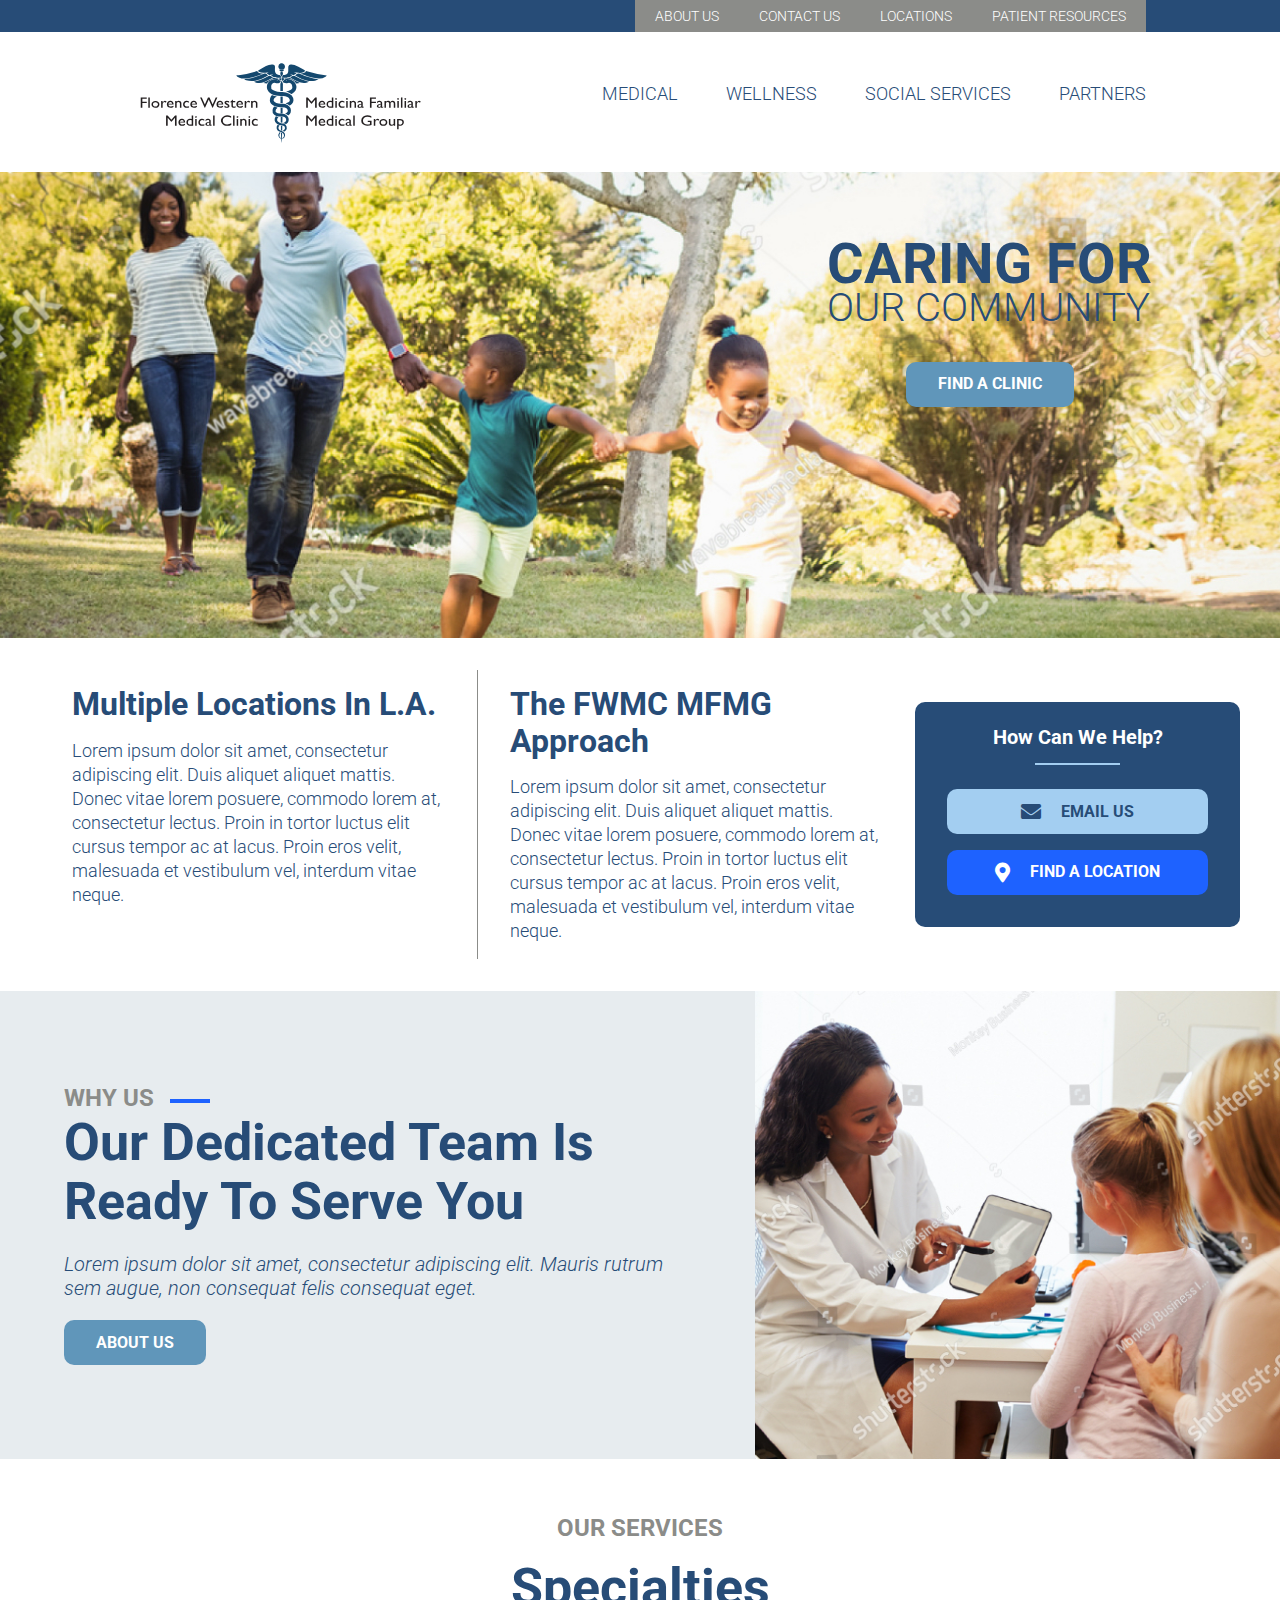
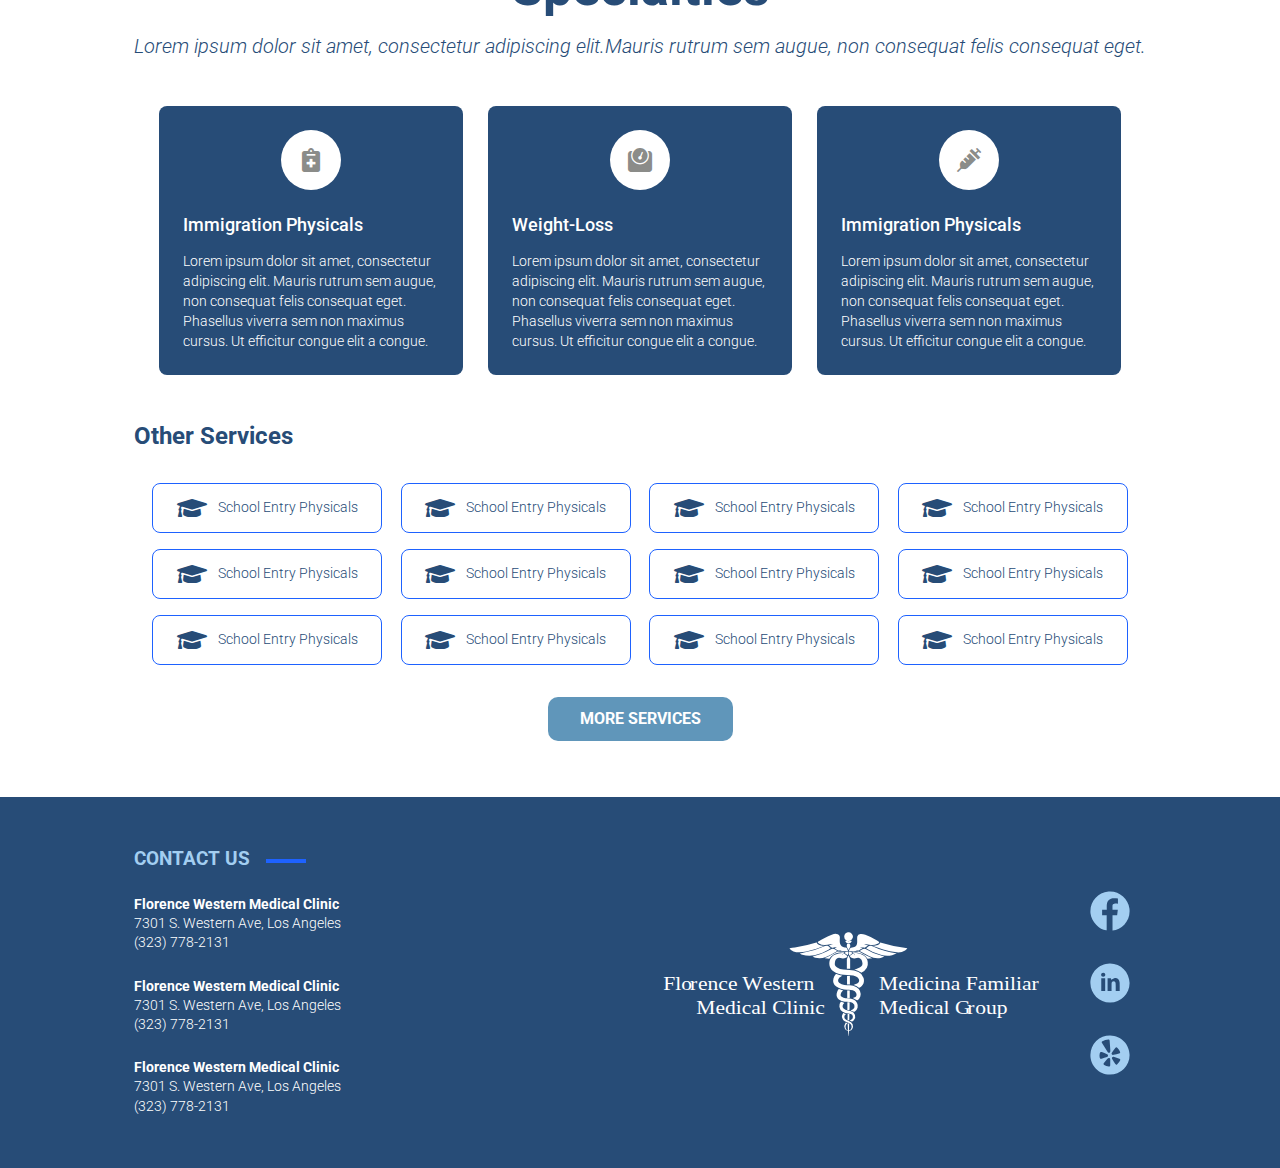
<file: index.html>
<!DOCTYPE html>
<html lang="en">
    <head>
        <meta charset="UTF-8" />
        <meta http-equiv="X-UA-Compatible" content="IE=edge" />
        <meta name="viewport" content="width=device-width, initial-scale=1.0" />
        <title>
            Florence Western Medical Clinic | Medicina Familiar Medical Group
        </title>
        <link rel="preconnect" href="https://fonts.gstatic.com" />
        <link
            href="https://fonts.googleapis.com/css2?family=Roboto:ital,wght@0,100;0,300;0,500;0,700;1,100;1,300&display=swap"
            rel="stylesheet"
        />
        <link href="styles/icons/css/all.min.css" rel="stylesheet" />
        <link href="styles/style.css" rel="stylesheet" />
    </head>
    <body>
        <header>
            <nav class="side-navigation">
                <ul>
                    <li><a href="about.html">About Us</a></li>
                    <li><a href="contact.html">Contact Us</a></li>
                    <li><a href="locations.html">Locations</a></li>
                    <li><a href="patient.html">Patient Resources</a></li>
                    <li><a href="medical.html">Medical</a></li>
                    <li><a href="wellness.html">Wellness</a></li>
                    <li><a href="social.html">Social</a></li>
                    <li><a href="partners.html">Partners</a></li>
                </ul>
            </nav>
            <nav class="mini-nav">
                <div class="container wrapper">
                    <ul>
                        <li><a href="about.html">About Us</a></li>
                        <li><a href="contact.html">Contact Us</a></li>
                        <li><a href="locations.html">Locations</a></li>
                        <li><a href="patient.html">Patient Resources</a></li>
                    </ul>
                </div>
            </nav>
            <div class="container">
                <div class="main-nav wrapper">
                    <a class="main-nav--logo-link" href="index.html">
                        <img
                            class="main-nav-logo"
                            src="assets/images/logo-color.svg"
                        />
                    </a>
                    <nav>
                        <div class="header--menu-icon">
                            <div class="header--menu-icon__top"></div>
                            <div class="header--menu-icon__middle"></div>
                            <div class="header--menu-icon__bottom"></div>
                        </div>
                        <ul>
                            <li>
                                <a href="medical.html">Medical</a>
                            </li>
                            <li>
                                <a href="wellness.html">Wellness</a>
                            </li>
                            <li>
                                <a href="social.html">Social Services</a>
                            </li>
                            <li>
                                <a href="partners.html">Partners</a>
                            </li>
                        </ul>
                    </nav>
                </div>
            </div>
        </header>
        <div class="home-hero">
            <img class="home-hero--image" src="assets/images/home-hero.jpg" />
            <div class="home-hero--text-content">
                <h1 class="home-hero--title">
                    Caring For
                    <span class="home-hero--subtitle">Our Community</span>
                </h1>
                <a href="locations.html" class="home-hero--button btn"
                    >Find A Clinic</a
                >
            </div>
        </div>
        <div class="wrapper">
            <section class="feature home-feature">
                <div class="home-feature--content-container">
                    <div class="home-feature--content-first">
                        <h2 class="feature--title">
                            Multiple Locations In L.A.
                        </h2>
                        <p class="feature--description">
                            Lorem ipsum dolor sit amet, consectetur adipiscing
                            elit. Duis aliquet aliquet mattis. Donec vitae lorem
                            posuere, commodo lorem at, consectetur lectus. Proin
                            in tortor luctus elit cursus tempor ac at lacus.
                            Proin eros velit, malesuada et vestibulum vel,
                            interdum vitae neque.
                        </p>
                    </div>
                    <div class="home-feature--content-last">
                        <h2 class="feature--title">The FWMC MFMG Approach</h2>
                        <p class="feature--description">
                            Lorem ipsum dolor sit amet, consectetur adipiscing
                            elit. Duis aliquet aliquet mattis. Donec vitae lorem
                            posuere, commodo lorem at, consectetur lectus. Proin
                            in tortor luctus elit cursus tempor ac at lacus.
                            Proin eros velit, malesuada et vestibulum vel,
                            interdum vitae neque.
                        </p>
                    </div>
                </div>
                <div class="help-card">
                    <h3 class="help-card--heading">How Can We Help?</h3>
                    <div class="help-card--button help-card--button__light">
                        <a class="help-card--button-link"
                            ><i
                                class="fas fa-envelope help-card--button-icon"
                            ></i
                            >Email Us</a
                        >
                    </div>
                    <div class="help-card--button help-card--button__highlight">
                        <a class="help-card--find-us-link"
                            ><i
                                class="fas fa-map-marker-alt help-card--button-icon"
                            ></i
                            >Find A Location</a
                        >
                    </div>
                </div>
            </section>
        </div>
        <main>
            <div class="light-bg">
                <section class="why-us">
                    <div class="why-us--text-content">
                        <h1 class="why-us--heading upper text-gray decorate">
                            Why Us
                        </h1>
                        <h2 class="why-us--title">
                            Our Dedicated Team Is Ready To Serve You
                        </h2>
                        <p class="why-us--description text-italic">
                            Lorem ipsum dolor sit amet, consectetur adipiscing
                            elit. Mauris rutrum sem augue, non consequat felis
                            consequat eget.
                        </p>
                        <a class="btn" href="about.html">About Us</a>
                    </div>
                    <div class="why-us--image-container">
                        <img
                            class="why-us--image"
                            src="assets/images/home-service.jpg"
                        />
                    </div>
                </section>
            </div>
            <div class="container">
                <section class="specialties page-section wrapper">
                    <h1 class="specialties--heading text-gray upper">
                        Our Services
                    </h1>
                    <h2 class="specialties--title">Specialties</h2>
                    <p class="specialties--description text-italic">
                        Lorem ipsum dolor sit amet, consectetur adipiscing
                        elit.Mauris rutrum sem augue, non consequat felis
                        consequat eget.
                    </p>
                    <div class="specialties--cards-container">
                        <div class="specialty-card">
                            <div class="specialty-card--icon-container">
                                <div class="specialty-card--icon">
                                    <i class="fas fa-notes-medical"></i>
                                </div>
                            </div>
                            <div class="specialty-card--content">
                                <h3 class="specialty-card--title">
                                    Immigration Physicals
                                </h3>
                                <p class="specialty-card--description">
                                    Lorem ipsum dolor sit amet, consectetur
                                    adipiscing elit. Mauris rutrum sem augue,
                                    non consequat felis consequat eget.
                                    Phasellus viverra sem non maximus cursus. Ut
                                    efficitur congue elit a congue.
                                </p>
                            </div>
                        </div>
                        <div class="specialty-card">
                            <div class="specialty-card--icon-container">
                                <div class="specialty-card--icon">
                                    <i class="fas fa-weight"></i>
                                </div>
                            </div>
                            <div class="specialty-card--content">
                                <h3 class="specialty-card--title">
                                    Weight-Loss
                                </h3>
                                <p class="specialty-card--description">
                                    Lorem ipsum dolor sit amet, consectetur
                                    adipiscing elit. Mauris rutrum sem augue,
                                    non consequat felis consequat eget.
                                    Phasellus viverra sem non maximus cursus. Ut
                                    efficitur congue elit a congue.
                                </p>
                            </div>
                        </div>
                        <div class="specialty-card">
                            <div class="specialty-card--icon-container">
                                <div class="specialty-card--icon">
                                    <i class="fas fa-syringe"></i>
                                </div>
                            </div>
                            <div class="specialty-card--content">
                                <h3 class="specialty-card--title">
                                    Immigration Physicals
                                </h3>
                                <p class="specialty-card--description">
                                    Lorem ipsum dolor sit amet, consectetur
                                    adipiscing elit. Mauris rutrum sem augue,
                                    non consequat felis consequat eget.
                                    Phasellus viverra sem non maximus cursus. Ut
                                    efficitur congue elit a congue.
                                </p>
                            </div>
                        </div>
                    </div>
                    <div class="other-services">
                        <h2 class="other-services--heading">Other Services</h2>
                        <div class="other-services--container">
                            <div class="other-service">
                                <i class="fas fa-graduation-cap"></i>
                                <p>School Entry Physicals</p>
                            </div>
                            <div class="other-service">
                                <i class="fas fa-graduation-cap"></i>
                                <p>School Entry Physicals</p>
                            </div>
                            <div class="other-service">
                                <i class="fas fa-graduation-cap"></i>
                                <p>School Entry Physicals</p>
                            </div>
                            <div class="other-service">
                                <i class="fas fa-graduation-cap"></i>
                                <p>School Entry Physicals</p>
                            </div>
                            <div class="other-service">
                                <i class="fas fa-graduation-cap"></i>
                                <p>School Entry Physicals</p>
                            </div>
                            <div class="other-service">
                                <i class="fas fa-graduation-cap"></i>
                                <p>School Entry Physicals</p>
                            </div>
                            <div class="other-service">
                                <i class="fas fa-graduation-cap"></i>
                                <p>School Entry Physicals</p>
                            </div>
                            <div class="other-service">
                                <i class="fas fa-graduation-cap"></i>
                                <p>School Entry Physicals</p>
                            </div>
                            <div class="other-service">
                                <i class="fas fa-graduation-cap"></i>
                                <p>School Entry Physicals</p>
                            </div>
                            <div class="other-service">
                                <i class="fas fa-graduation-cap"></i>
                                <p>School Entry Physicals</p>
                            </div>
                            <div class="other-service">
                                <i class="fas fa-graduation-cap"></i>
                                <p>School Entry Physicals</p>
                            </div>
                            <div class="other-service">
                                <i class="fas fa-graduation-cap"></i>
                                <p>School Entry Physicals</p>
                            </div>
                        </div>
                    </div>
                    <a class="btn">More Services</a>
                </section>
            </div>
        </main>
        <footer>
            <div class="container">
                <div class="footer wrapper">
                    <div>
                        <h3 class="upper text-light-blue decorate">
                            Contact Us
                        </h3>
                        <div class="footer--address-container">
                            <address class="footer--address">
                                <p class="text-bold">
                                    Florence Western Medical Clinic
                                </p>
                                <p class="text-thin">
                                    7301 S. Western Ave, Los Angeles
                                </p>
                                <p class="text-thin">(323) 778-2131</p>
                            </address>
                            <address class="footer--address">
                                <p class="text-bold">
                                    Florence Western Medical Clinic
                                </p>
                                <p class="text-thin">
                                    7301 S. Western Ave, Los Angeles
                                </p>
                                <p class="text-thin">(323) 778-2131</p>
                            </address>
                            <address
                                class="footer--address footer--address__last"
                            >
                                <p class="text-bold">
                                    Florence Western Medical Clinic
                                </p>
                                <p class="text-thin">
                                    7301 S. Western Ave, Los Angeles
                                </p>
                                <p class="text-thin">(323) 778-2131</p>
                            </address>
                        </div>
                    </div>
                    <div class="footer--icon-container">
                        <img
                            class="footer--logo"
                            src="assets/images/logo-white.svg"
                        />
                        <div class="footer--social-media">
                            <img
                                class="footer--social-media--logo"
                                src="assets/images/logo-fb.svg"
                            />
                            <img
                                class="footer--social-media--logo"
                                src="assets/images/logo-in.svg"
                            />
                            <img
                                class="footer--social-media--logo"
                                src="assets/images/logo-yelp.svg"
                            />
                        </div>
                    </div>
                </div>
            </div>
        </footer>
        <script type="text/javascript" src="scripts/script.js"></script>
    </body>
</html>
</file>
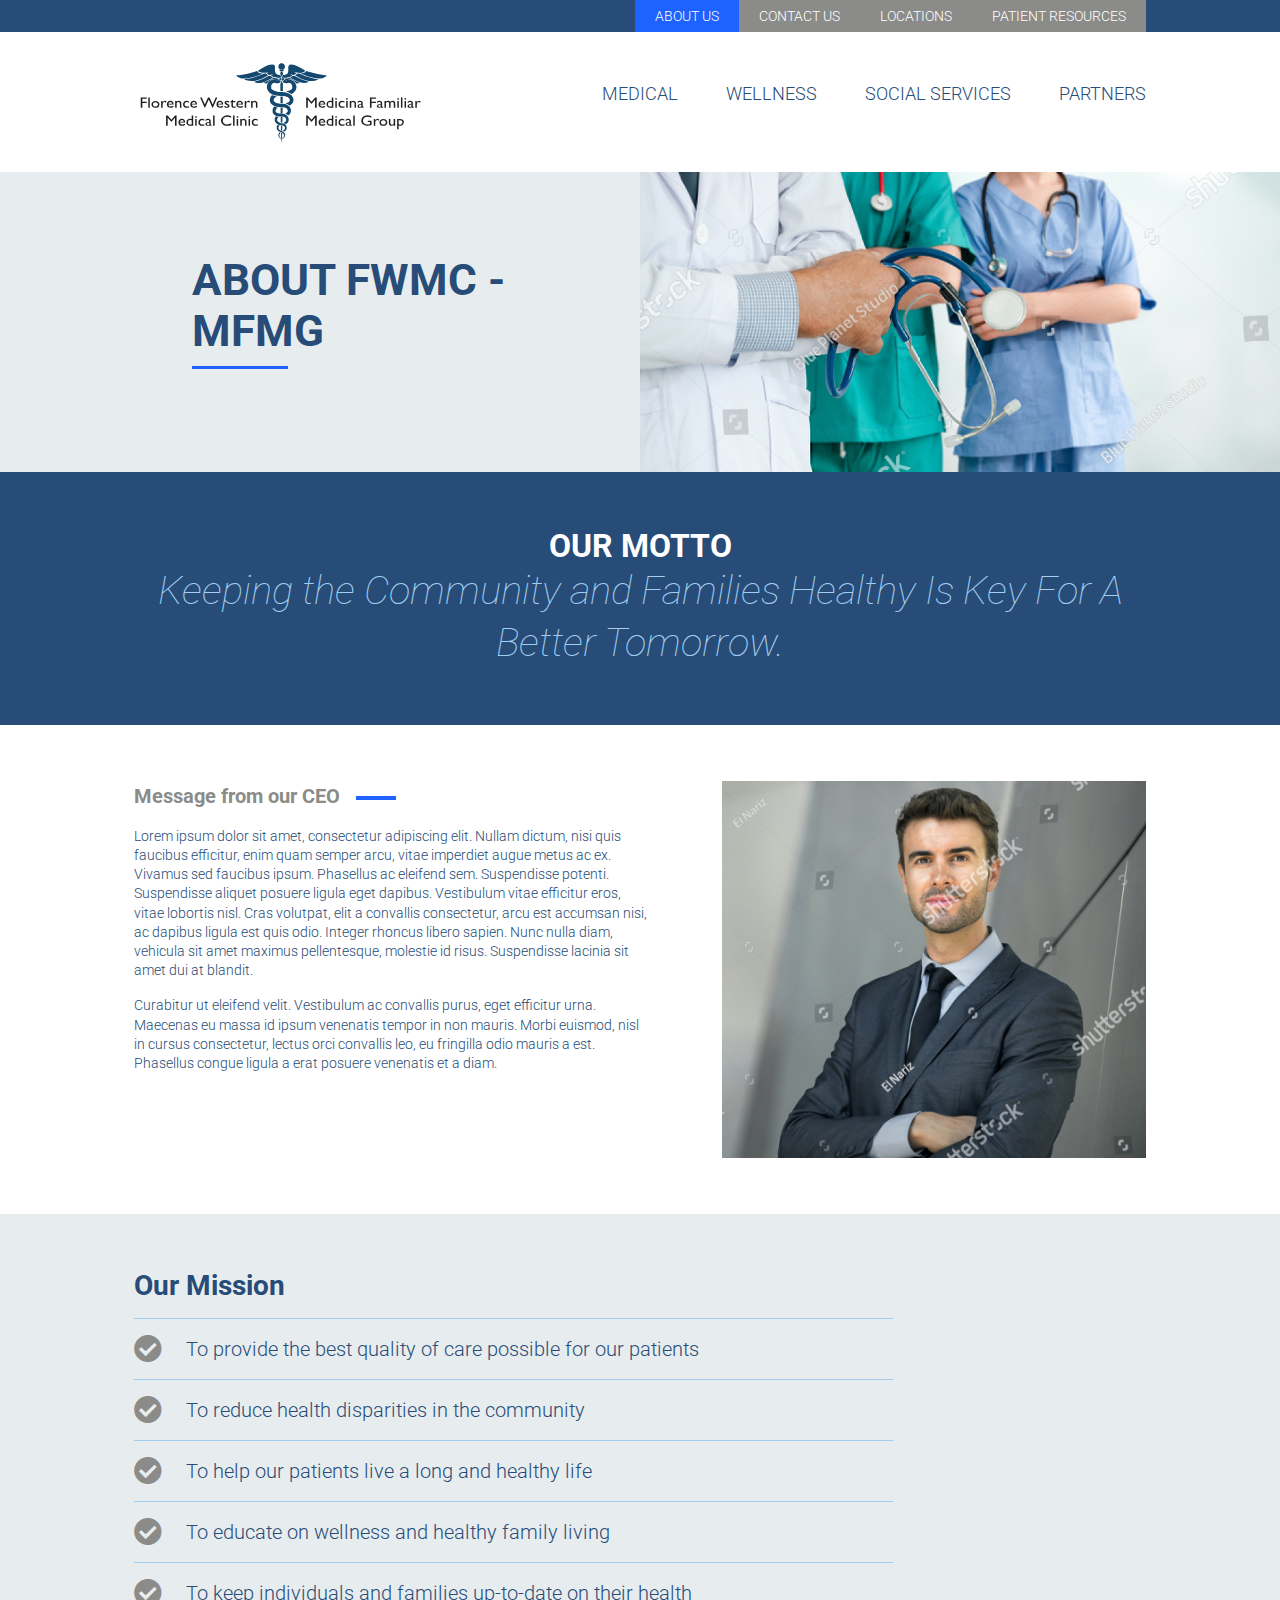
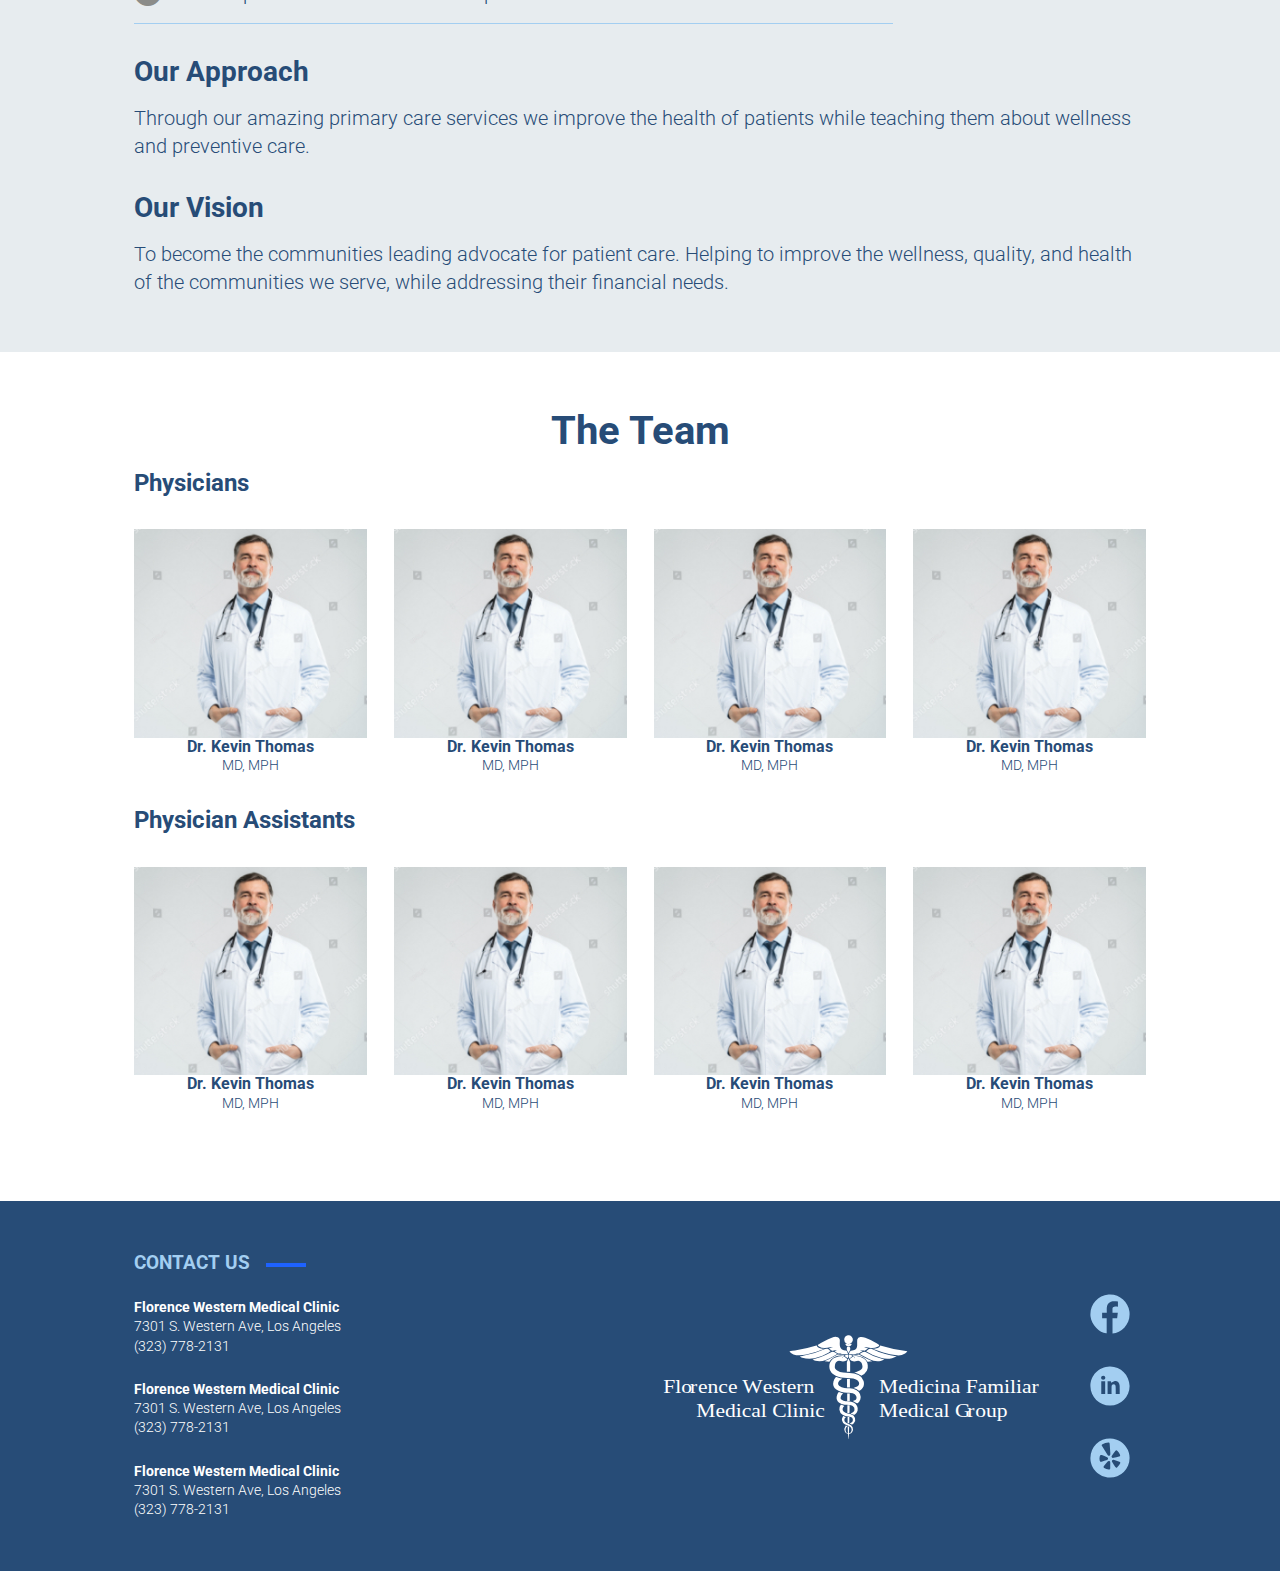
<file: about.html>
<!DOCTYPE html>
<html lang="en">
    <head>
        <meta charset="UTF-8" />
        <meta http-equiv="X-UA-Compatible" content="IE=edge" />
        <meta name="viewport" content="width=device-width, initial-scale=1.0" />
        <title>FWMC-MFMG About Us</title>
        <link rel="preconnect" href="https://fonts.gstatic.com" />
        <link
            href="https://fonts.googleapis.com/css2?family=Roboto:ital,wght@0,100;0,300;0,500;0,700;1,100;1,300&display=swap"
            rel="stylesheet"
        />
        <link href="styles/icons/css/all.min.css" rel="stylesheet" />
        <link href="styles/style.css" rel="stylesheet" />
    </head>
    <body>
        <header>
            <nav class="side-navigation">
                <ul>
                    <li class="active"><a href="about.html">About Us</a></li>
                    <li><a href="contact.html">Contact Us</a></li>
                    <li><a href="locations.html">Locations</a></li>
                    <li><a href="patient.html">Patient Resources</a></li>
                    <li><a href="medical.html">Medical</a></li>
                    <li><a href="wellness.html">Wellness</a></li>
                    <li><a href="social.html">Social</a></li>
                    <li><a href="partners.html">Partners</a></li>
                </ul>
            </nav>
            <nav class="mini-nav">
                <div class="container wrapper">
                    <ul>
                        <li class="active">
                            <a href="about.html">About Us</a>
                        </li>
                        <li><a href="contact.html">Contact Us</a></li>
                        <li><a href="locations.html">Locations</a></li>
                        <li><a href="patient.html">Patient Resources</a></li>
                    </ul>
                </div>
            </nav>
            <div class="container">
                <div class="main-nav wrapper">
                    <a class="main-nav--logo-link" href="index.html">
                        <img
                            class="main-nav-logo"
                            src="assets/images/logo-color.svg"
                        />
                    </a>
                    <nav>
                        <div class="header--menu-icon">
                            <div class="header--menu-icon__top"></div>
                            <div class="header--menu-icon__middle"></div>
                            <div class="header--menu-icon__bottom"></div>
                        </div>
                        <ul>
                            <li>
                                <a href="medical.html">Medical</a>
                            </li>
                            <li>
                                <a href="wellness.html">Wellness</a>
                            </li>
                            <li>
                                <a href="social.html">Social Services</a>
                            </li>
                            <li>
                                <a href="partners.html">Partners</a>
                            </li>
                        </ul>
                    </nav>
                </div>
            </div>
        </header>
        <div class="light-bg">
            <div class="page-hero">
                <div class="page-hero--headline-container light-bg">
                    <h1 class="page-hero--headline upper">About Fwmc - Mfmg</h1>
                </div>
                <img
                    class="page-hero--image"
                    src="assets/images/about-hero.jpg"
                />
            </div>
        </div>
        <div class="blue-bg">
            <div class="moto-feature container wrapper page-section">
                <h1 class="moto--title feature--title upper">Our Motto</h1>
                <p
                    class="moto--description feature--description__large text-italic text-light-blue"
                >
                    Keeping the Community and Families Healthy Is Key For A
                    Better Tomorrow.
                </p>
            </div>
        </div>
        <main>
            <div class="container">
                <div class="wrapper">
                    <section class="ceo page-section">
                        <div>
                            <h1
                                class="ceo--title page-section--heading page-section--heading__small text-gray decorate"
                            >
                                Message from our CEO
                            </h1>
                            <p class="page-section--description">
                                Lorem ipsum dolor sit amet, consectetur
                                adipiscing elit. Nullam dictum, nisi quis
                                faucibus efficitur, enim quam semper arcu, vitae
                                imperdiet augue metus ac ex. Vivamus sed
                                faucibus ipsum. Phasellus ac eleifend sem.
                                Suspendisse potenti. Suspendisse aliquet posuere
                                ligula eget dapibus. Vestibulum vitae efficitur
                                eros, vitae lobortis nisl. Cras volutpat, elit a
                                convallis consectetur, arcu est accumsan nisi,
                                ac dapibus ligula est quis odio. Integer rhoncus
                                libero sapien. Nunc nulla diam, vehicula sit
                                amet maximus pellentesque, molestie id risus.
                                Suspendisse lacinia sit amet dui at blandit.
                            </p>
                            <p class="page-section--description">
                                Curabitur ut eleifend velit. Vestibulum ac
                                convallis purus, eget efficitur urna. Maecenas
                                eu massa id ipsum venenatis tempor in non
                                mauris. Morbi euismod, nisl in cursus
                                consectetur, lectus orci convallis leo, eu
                                fringilla odio mauris a est. Phasellus congue
                                ligula a erat posuere venenatis et a diam.
                            </p>
                        </div>
                        <img
                            class="ceo--image"
                            src="assets/images/about-ceo.jpg"
                        />
                    </section>
                </div>
            </div>
            <div class="light-bg">
                <div class="container wrapper">
                    <section class="mission page-section">
                        <h1 class="page-section--heading">Our Mission</h1>
                        <div class="mission--container">
                            <div class="mission--item">
                                <i
                                    class="mission--item--icon fas fa-check-circle"
                                ></i>
                                <p class="mission--item--statement">
                                    To provide the best quality of care possible
                                    for our patients
                                </p>
                            </div>
                            <div class="mission--item">
                                <i
                                    class="mission--item--icon fas fa-check-circle"
                                ></i>
                                <p class="mission--item--statement">
                                    To reduce health disparities in the
                                    community
                                </p>
                            </div>
                            <div class="mission--item">
                                <i
                                    class="mission--item--icon fas fa-check-circle"
                                ></i>
                                <p class="mission--item--statement">
                                    To help our patients live a long and healthy
                                    life
                                </p>
                            </div>
                            <div class="mission--item">
                                <i
                                    class="mission--item--icon fas fa-check-circle"
                                ></i>
                                <p class="mission--item--statement">
                                    To educate on wellness and healthy family
                                    living
                                </p>
                            </div>
                            <div class="mission--item">
                                <i
                                    class="mission--item--icon fas fa-check-circle"
                                ></i>
                                <p class="mission--item--statement">
                                    To keep individuals and families up-to-date
                                    on their health
                                </p>
                            </div>
                        </div>
                        <h1 class="mission--heading page-section--heading">
                            Our Approach
                        </h1>
                        <p class="page-section--description__large">
                            Through our amazing primary care services we improve
                            the health of patients while teaching them about
                            wellness and preventive care.
                        </p>
                        <h1 class="mission--heading page-section--heading">
                            Our Vision
                        </h1>
                        <p class="page-section--description__large">
                            To become the communities leading advocate for
                            patient care. Helping to improve the wellness,
                            quality, and health of the communities we serve,
                            while addressing their financial needs.
                        </p>
                    </section>
                </div>
            </div>
            <div class="container wrapper">
                <section class="team page-section">
                    <h1 class="page-section--title">The Team</h1>
                    <h2 class="team--subheading">Physicians</h2>
                    <div class="physicians-container">
                        <div class="physician-card">
                            <img
                                class="physician-card--image"
                                src="assets/images/about-physician.jpg"
                            />
                            <h4>Dr. Kevin Thomas</h4>
                            <p>MD, MPH</p>
                        </div>
                        <div class="physician-card">
                            <img
                                class="physician-card--image"
                                src="assets/images/about-physician.jpg"
                            />
                            <h4>Dr. Kevin Thomas</h4>
                            <p>MD, MPH</p>
                        </div>
                        <div class="physician-card">
                            <img
                                class="physician-card--image"
                                src="assets/images/about-physician.jpg"
                            />
                            <h4>Dr. Kevin Thomas</h4>
                            <p>MD, MPH</p>
                        </div>
                        <div class="physician-card">
                            <img
                                class="physician-card--image"
                                src="assets/images/about-physician.jpg"
                            />
                            <h4>Dr. Kevin Thomas</h4>
                            <p>MD, MPH</p>
                        </div>
                    </div>
                    <h2 class="team--subheading">Physician Assistants</h2>
                    <div class="physicians-container">
                        <div class="physician-card">
                            <img
                                class="physician-card--image"
                                src="assets/images/about-physician.jpg"
                            />
                            <h4>Dr. Kevin Thomas</h4>
                            <p>MD, MPH</p>
                        </div>
                        <div class="physician-card">
                            <img
                                class="physician-card--image"
                                src="assets/images/about-physician.jpg"
                            />
                            <h4>Dr. Kevin Thomas</h4>
                            <p>MD, MPH</p>
                        </div>
                        <div class="physician-card">
                            <img
                                class="physician-card--image"
                                src="assets/images/about-physician.jpg"
                            />
                            <h4>Dr. Kevin Thomas</h4>
                            <p>MD, MPH</p>
                        </div>
                        <div class="physician-card">
                            <img
                                class="physician-card--image"
                                src="assets/images/about-physician.jpg"
                            />
                            <h4>Dr. Kevin Thomas</h4>
                            <p>MD, MPH</p>
                        </div>
                    </div>
                </section>
            </div>
        </main>
        <footer>
            <div class="container">
                <div class="footer wrapper">
                    <div>
                        <h3 class="upper text-light-blue decorate">
                            Contact Us
                        </h3>
                        <div class="footer--address-container">
                            <address class="footer--address">
                                <p class="text-bold">
                                    Florence Western Medical Clinic
                                </p>
                                <p class="text-thin">
                                    7301 S. Western Ave, Los Angeles
                                </p>
                                <p class="text-thin">(323) 778-2131</p>
                            </address>
                            <address class="footer--address">
                                <p class="text-bold">
                                    Florence Western Medical Clinic
                                </p>
                                <p class="text-thin">
                                    7301 S. Western Ave, Los Angeles
                                </p>
                                <p class="text-thin">(323) 778-2131</p>
                            </address>
                            <address
                                class="footer--address footer--address__last"
                            >
                                <p class="text-bold">
                                    Florence Western Medical Clinic
                                </p>
                                <p class="text-thin">
                                    7301 S. Western Ave, Los Angeles
                                </p>
                                <p class="text-thin">(323) 778-2131</p>
                            </address>
                        </div>
                    </div>
                    <div class="footer--icon-container">
                        <img
                            class="footer--logo"
                            src="assets/images/logo-white.svg"
                        />
                        <div class="footer--social-media">
                            <img
                                class="footer--social-media--logo"
                                src="assets/images/logo-fb.svg"
                            />
                            <img
                                class="footer--social-media--logo"
                                src="assets/images/logo-in.svg"
                            />
                            <img
                                class="footer--social-media--logo"
                                src="assets/images/logo-yelp.svg"
                            />
                        </div>
                    </div>
                </div>
            </div>
        </footer>
        <script type="text/javascript" src="scripts/script.js"></script>
    </body>
</html>
</file>
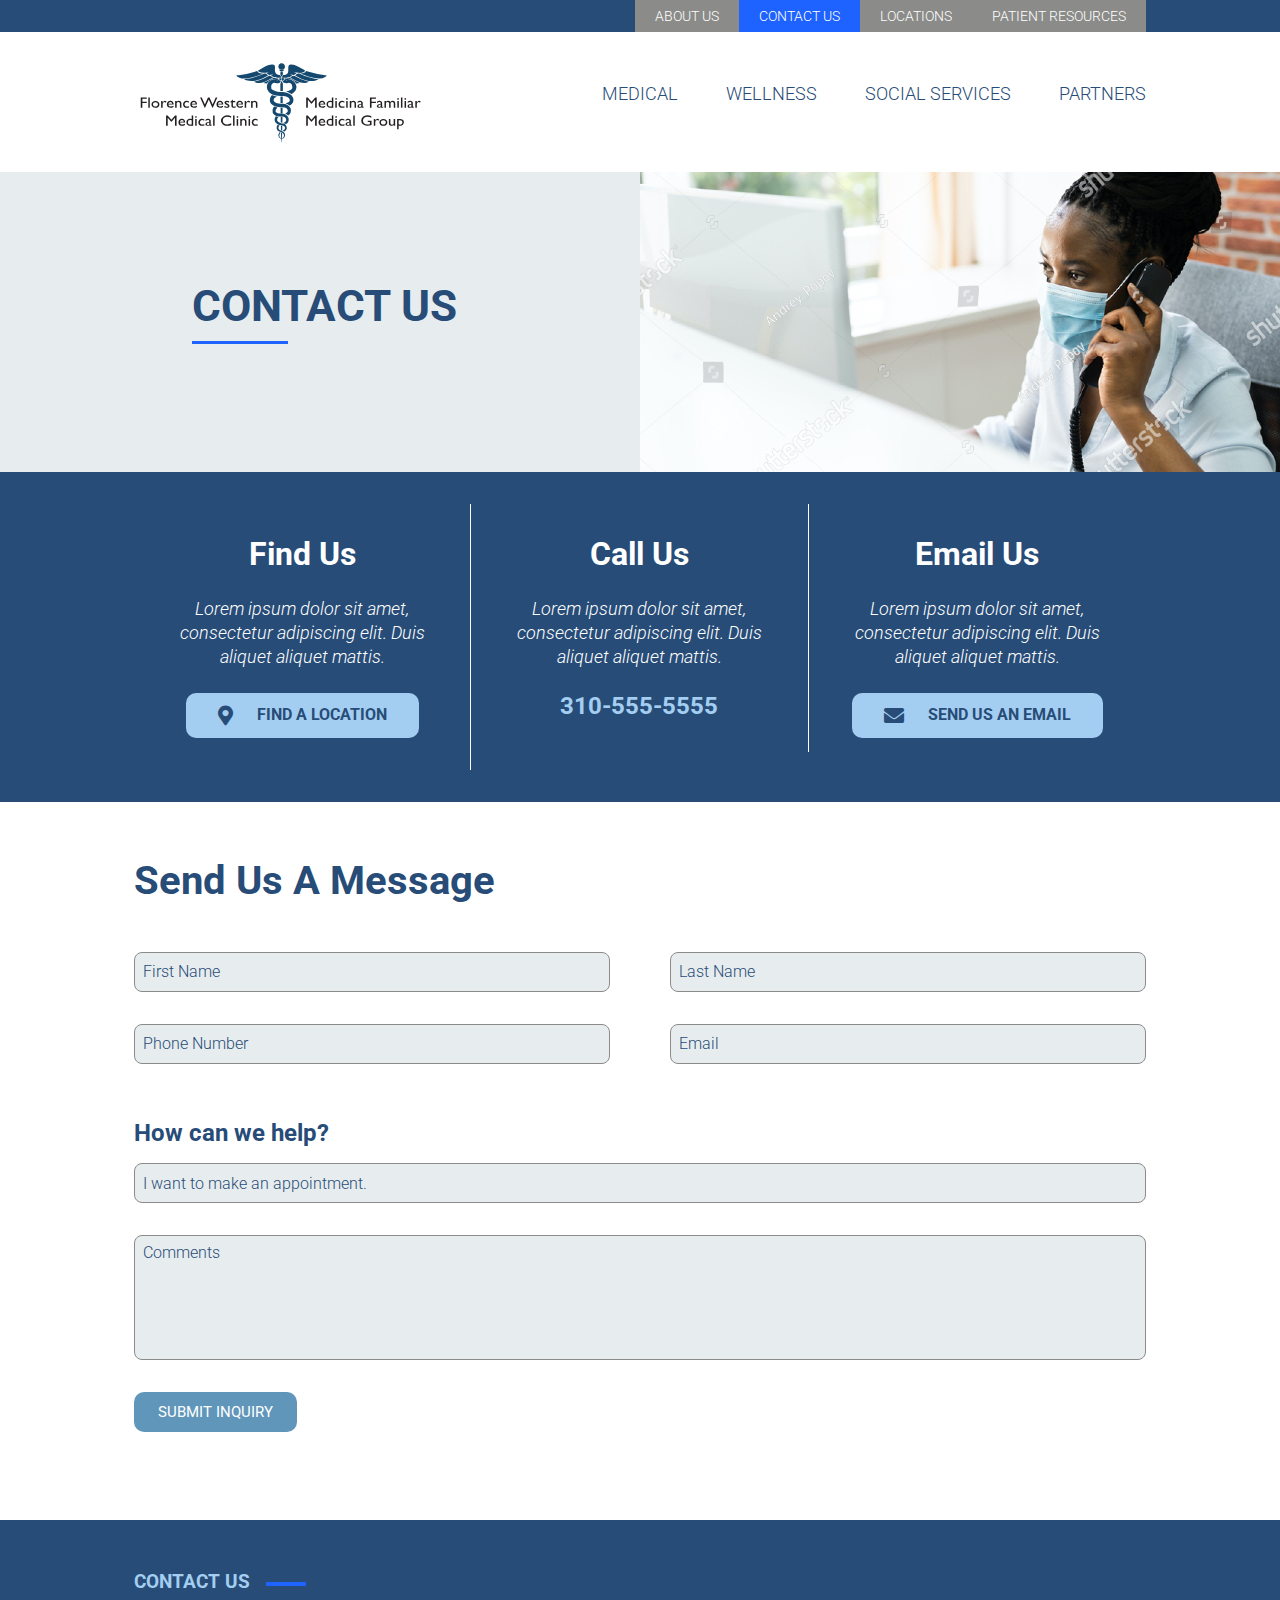
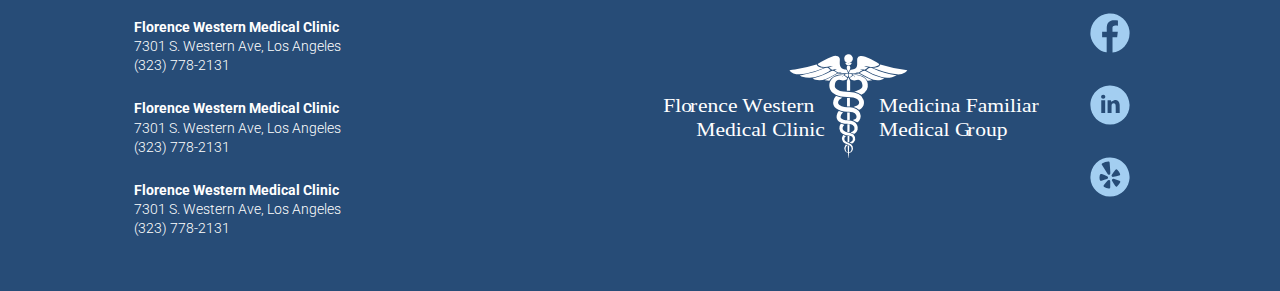
<file: contact.html>
<!DOCTYPE html>
<html lang="en">
    <head>
        <meta charset="UTF-8" />
        <meta http-equiv="X-UA-Compatible" content="IE=edge" />
        <meta name="viewport" content="width=device-width, initial-scale=1.0" />
        <title>FWMC-MFMG Contact Us</title>
        <link rel="preconnect" href="https://fonts.gstatic.com" />
        <link
            href="https://fonts.googleapis.com/css2?family=Roboto:ital,wght@0,100;0,300;0,500;0,700;1,100;1,300&display=swap"
            rel="stylesheet"
        />
        <link href="styles/icons/css/all.min.css" rel="stylesheet" />
        <link href="styles/style.css" rel="stylesheet" />
    </head>
    <body>
        <header>
            <nav class="side-navigation">
                <ul>
                    <li><a href="about.html">About Us</a></li>
                    <li class="active">
                        <a href="contact.html">Contact Us</a>
                    </li>
                    <li><a href="locations.html">Locations</a></li>
                    <li><a href="patient.html">Patient Resources</a></li>
                    <li><a href="medical.html">Medical</a></li>
                    <li><a href="wellness.html">Wellness</a></li>
                    <li><a href="social.html">Social</a></li>
                    <li><a href="partners.html">Partners</a></li>
                </ul>
            </nav>
            <nav class="mini-nav">
                <div class="container wrapper">
                    <ul>
                        <li><a href="about.html">About Us</a></li>
                        <li class="active">
                            <a href="contact.html">Contact Us</a>
                        </li>
                        <li><a href="locations.html">Locations</a></li>
                        <li><a href="patient.html">Patient Resources</a></li>
                    </ul>
                </div>
            </nav>
            <div class="container">
                <div class="main-nav wrapper">
                    <a class="main-nav--logo-link" href="index.html">
                        <img
                            class="main-nav-logo"
                            src="assets/images/logo-color.svg"
                        />
                    </a>
                    <nav>
                        <div class="header--menu-icon">
                            <div class="header--menu-icon__top"></div>
                            <div class="header--menu-icon__middle"></div>
                            <div class="header--menu-icon__bottom"></div>
                        </div>
                        <ul>
                            <li>
                                <a href="medical.html">Medical</a>
                            </li>
                            <li>
                                <a href="wellness.html">Wellness</a>
                            </li>
                            <li>
                                <a href="social.html">Social Services</a>
                            </li>
                            <li>
                                <a href="partners.html">Partners</a>
                            </li>
                        </ul>
                    </nav>
                </div>
            </div>
        </header>
        <div class="light-bg">
            <div class="page-hero">
                <div class="page-hero--headline-container light-bg">
                    <h1 class="page-hero--headline upper">Contact Us</h1>
                </div>
                <img
                    class="page-hero--image"
                    src="assets/images/contact-hero.jpg"
                />
            </div>
        </div>
        <div class="blue-bg">
            <div class="container wrapper">
                <div class="contact-feature feature">
                    <div class="contact-feature--content">
                        <h2 class="feature--title">Find Us</h2>
                        <p
                            class="contact-feature--description feature--description text-thin text-italic"
                        >
                            Lorem ipsum dolor sit amet, consectetur adipiscing
                            elit. Duis aliquet aliquet mattis.
                        </p>
                        <a class="btn btn--light">
                            <i class="btn--icon fas fa-map-marker-alt"></i>
                            Find A Location
                        </a>
                    </div>
                    <div class="contact-feature--content">
                        <h2 class="feature--title">Call Us</h2>
                        <p
                            class="contact-feature--description feature--description text-thin text-italic"
                        >
                            Lorem ipsum dolor sit amet, consectetur adipiscing
                            elit. Duis aliquet aliquet mattis.
                        </p>
                        <h2 class="text-light-blue">310-555-5555</h2>
                    </div>
                    <div
                        class="contact-feature--content contact-feature--content__last"
                    >
                        <h2 class="feature--title">Email Us</h2>
                        <p
                            class="contact-feature--description feature--description text-thin text-italic"
                        >
                            Lorem ipsum dolor sit amet, consectetur adipiscing
                            elit. Duis aliquet aliquet mattis.
                        </p>
                        <a class="btn btn--light">
                            <i class="btn--icon fas fa-envelope"></i>
                            Send Us An Email
                        </a>
                    </div>
                </div>
            </div>
        </div>
        <main class="page-section container wrapper">
            <h1 class="page-section--title">Send Us A Message</h1>
            <form class="contact-form" id="contact-form">
                <input
                    type="text"
                    id="fname"
                    name="firstname"
                    placeholder="First Name"
                    class="contact-form--input"
                />
                <input
                    type="text"
                    id="lname"
                    name="lastname"
                    placeholder="Last Name"
                    class="contact-form--input"
                />
                <input
                    type="tel"
                    id="phoneNumber"
                    name="phone-number"
                    placeholder="Phone Number"
                    class="contact-form--input"
                />
                <input
                    type="email"
                    id="email"
                    name="email"
                    placeholder="Email"
                    class="contact-form--input"
                />
                <h2 class="contact-form--subheading">How can we help?</h2>
                <input
                    type="text"
                    id="need-statement"
                    name="need-statement"
                    placeholder="I want to make an appointment."
                    class="contact-form--need-statement"
                />
                <textarea
                    name="comment"
                    form="contact-form"
                    placeholder="Comments"
                    class="contact-form--comments"
                ></textarea>
                <input
                    class="cotact-form--submit"
                    type="submit"
                    value="Submit Inquiry"
                    id="contact-form-submit"
                />
            </form>
        </main>
        <footer>
            <div class="container">
                <div class="footer wrapper">
                    <div>
                        <h3 class="upper text-light-blue decorate">
                            Contact Us
                        </h3>
                        <div class="footer--address-container">
                            <address class="footer--address">
                                <p class="text-bold">
                                    Florence Western Medical Clinic
                                </p>
                                <p class="text-thin">
                                    7301 S. Western Ave, Los Angeles
                                </p>
                                <p class="text-thin">(323) 778-2131</p>
                            </address>
                            <address class="footer--address">
                                <p class="text-bold">
                                    Florence Western Medical Clinic
                                </p>
                                <p class="text-thin">
                                    7301 S. Western Ave, Los Angeles
                                </p>
                                <p class="text-thin">(323) 778-2131</p>
                            </address>
                            <address
                                class="footer--address footer--address__last"
                            >
                                <p class="text-bold">
                                    Florence Western Medical Clinic
                                </p>
                                <p class="text-thin">
                                    7301 S. Western Ave, Los Angeles
                                </p>
                                <p class="text-thin">(323) 778-2131</p>
                            </address>
                        </div>
                    </div>
                    <div class="footer--icon-container">
                        <img
                            class="footer--logo"
                            src="assets/images/logo-white.svg"
                        />
                        <div class="footer--social-media">
                            <img
                                class="footer--social-media--logo"
                                src="assets/images/logo-fb.svg"
                            />
                            <img
                                class="footer--social-media--logo"
                                src="assets/images/logo-in.svg"
                            />
                            <img
                                class="footer--social-media--logo"
                                src="assets/images/logo-yelp.svg"
                            />
                        </div>
                    </div>
                </div>
            </div>
        </footer>
        <script type="text/javascript" src="scripts/script.js"></script>
    </body>
</html>
</file>
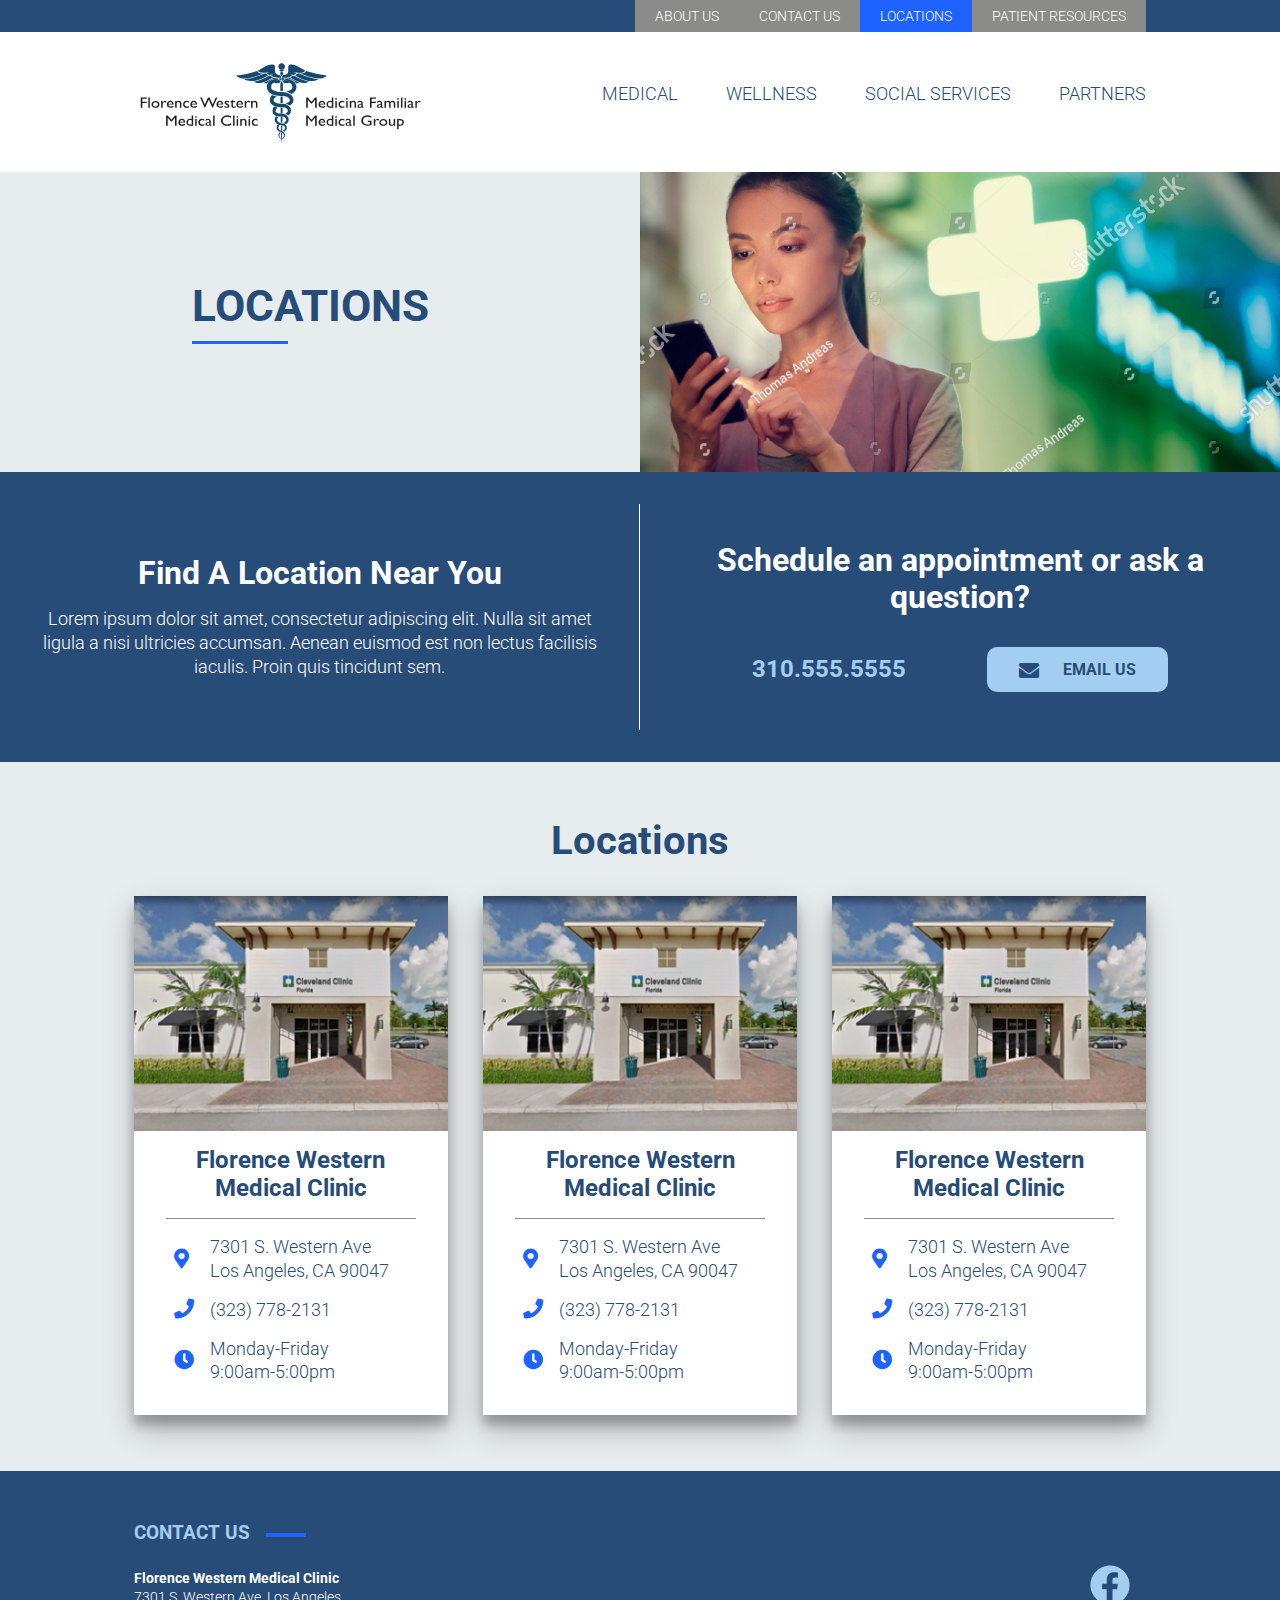
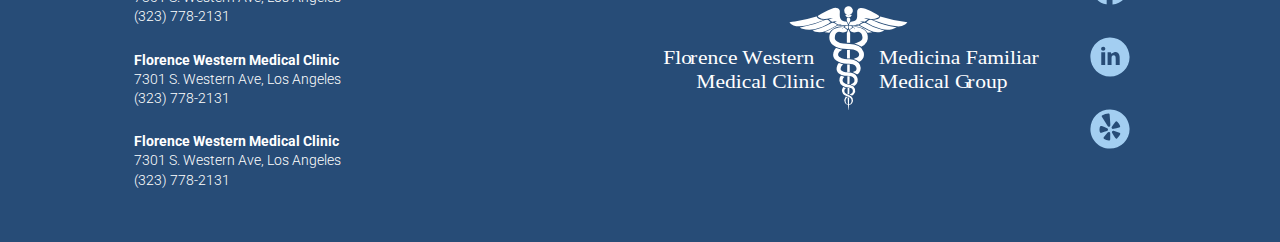
<file: locations.html>
<!DOCTYPE html>
<html lang="en">
    <head>
        <meta charset="UTF-8" />
        <meta http-equiv="X-UA-Compatible" content="IE=edge" />
        <meta name="viewport" content="width=device-width, initial-scale=1.0" />
        <title>FWMC-MFMG Locations</title>
        <link rel="preconnect" href="https://fonts.gstatic.com" />
        <link
            href="https://fonts.googleapis.com/css2?family=Roboto:ital,wght@0,100;0,300;0,500;0,700;1,100;1,300&display=swap"
            rel="stylesheet"
        />
        <link href="styles/icons/css/all.min.css" rel="stylesheet" />
        <link href="styles/style.css" rel="stylesheet" />
    </head>
    <body>
        <header>
            <nav class="side-navigation">
                <ul>
                    <li><a href="about.html">About Us</a></li>
                    <li><a href="contact.html">Contact Us</a></li>
                    <li class="active">
                        <a href="locations.html">Locations</a>
                    </li>
                    <li><a href="patient.html">Patient Resources</a></li>
                    <li><a href="medical.html">Medical</a></li>
                    <li><a href="wellness.html">Wellness</a></li>
                    <li><a href="social.html">Social</a></li>
                    <li><a href="partners.html">Partners</a></li>
                </ul>
            </nav>
            <nav class="mini-nav">
                <div class="container wrapper">
                    <ul>
                        <li><a href="about.html">About Us</a></li>
                        <li><a href="contact.html">Contact Us</a></li>
                        <li class="active">
                            <a href="locations.html">Locations</a>
                        </li>
                        <li><a href="patient.html">Patient Resources</a></li>
                    </ul>
                </div>
            </nav>
            <div class="container">
                <div class="main-nav wrapper">
                    <a class="main-nav--logo-link" href="index.html">
                        <img
                            class="main-nav-logo"
                            src="assets/images/logo-color.svg"
                        />
                    </a>
                    <nav>
                        <div class="header--menu-icon">
                            <div class="header--menu-icon__top"></div>
                            <div class="header--menu-icon__middle"></div>
                            <div class="header--menu-icon__bottom"></div>
                        </div>
                        <ul>
                            <li>
                                <a href="medical.html">Medical</a>
                            </li>
                            <li>
                                <a href="wellness.html">Wellness</a>
                            </li>
                            <li>
                                <a href="social.html">Social Services</a>
                            </li>
                            <li>
                                <a href="partners.html">Partners</a>
                            </li>
                        </ul>
                    </nav>
                </div>
            </div>
        </header>
        <div class="light-bg">
            <div class="page-hero">
                <div class="page-hero--headline-container light-bg">
                    <h1 class="page-hero--headline upper">Locations</h1>
                </div>
                <img
                    class="page-hero--image"
                    src="assets/images/locations-hero.jpg"
                />
            </div>
        </div>
        <div class="location-feature feature blue-bg wrapper">
            <div class="location-feature--content">
                <h1 class="feature--title">Find A Location Near You</h1>
                <p class="feature--description">
                    Lorem ipsum dolor sit amet, consectetur adipiscing elit.
                    Nulla sit amet ligula a nisi ultricies accumsan. Aenean
                    euismod est non lectus facilisis iaculis. Proin quis
                    tincidunt sem.
                </p>
            </div>
            <div
                class="location-feature--content location-feature--content__last"
            >
                <h1 class="feature--title">
                    Schedule an appointment or ask a question?
                </h1>
                <div class="location-feature--content--scedule-section">
                    <h2 class="text-light-blue">310.555.5555</h2>
                    <a class="location-feature--button btn btn--light">
                        <i class="btn--icon fas fa-envelope"></i>
                        Email Us
                    </a>
                </div>
            </div>
        </div>
        <div class="light-bg">
            <div class="container">
                <main class="locations page-section wrapper">
                    <h1 class="page-section--title">Locations</h1>
                    <div class="locations--locations-container">
                        <div class="location-card shadow">
                            <img
                                class="location-card--image"
                                src="assets/images/locations-clinic1.jpg"
                            />
                            <div class="location-card--info-container">
                                <h2 class="location-card--title">
                                    Florence Western Medical Clinic
                                </h2>
                                <div class="location-card--section">
                                    <i
                                        class="location-card--icon fas fa-map-marker-alt"
                                    ></i>
                                    <p class="location-card--info">
                                        7301 S. Western Ave <br />
                                        Los Angeles, CA 90047
                                    </p>
                                </div>
                                <div class="location-card--section">
                                    <i
                                        class="location-card--icon fas fa-phone"
                                    ></i>
                                    <p class="location-card--info">
                                        (323) 778-2131
                                    </p>
                                </div>
                                <div class="location-card--section">
                                    <i
                                        class="location-card--icon fas fa-clock"
                                    ></i>
                                    <p class="location-card--info">
                                        Monday-Friday <br />
                                        9:00am-5:00pm
                                    </p>
                                </div>
                            </div>
                        </div>
                        <div class="location-card shadow">
                            <img
                                class="location-card--image"
                                src="assets/images/locations-clinic1.jpg"
                            />
                            <div class="location-card--info-container">
                                <h2 class="location-card--title">
                                    Florence Western Medical Clinic
                                </h2>
                                <div class="location-card--section">
                                    <i
                                        class="location-card--icon fas fa-map-marker-alt"
                                    ></i>
                                    <p class="location-card--info">
                                        7301 S. Western Ave <br />
                                        Los Angeles, CA 90047
                                    </p>
                                </div>
                                <div class="location-card--section">
                                    <i
                                        class="location-card--icon fas fa-phone"
                                    ></i>
                                    <p class="location-card--info">
                                        (323) 778-2131
                                    </p>
                                </div>
                                <div class="location-card--section">
                                    <i
                                        class="location-card--icon fas fa-clock"
                                    ></i>
                                    <p class="location-card--info">
                                        Monday-Friday <br />
                                        9:00am-5:00pm
                                    </p>
                                </div>
                            </div>
                        </div>
                        <div class="location-card shadow">
                            <img
                                class="location-card--image"
                                src="assets/images/locations-clinic1.jpg"
                            />
                            <div class="location-card--info-container">
                                <h2 class="location-card--title">
                                    Florence Western Medical Clinic
                                </h2>
                                <div class="location-card--section">
                                    <i
                                        class="location-card--icon fas fa-map-marker-alt"
                                    ></i>
                                    <p class="location-card--info">
                                        7301 S. Western Ave <br />
                                        Los Angeles, CA 90047
                                    </p>
                                </div>
                                <div class="location-card--section">
                                    <i
                                        class="location-card--icon fas fa-phone"
                                    ></i>
                                    <p class="location-card--info">
                                        (323) 778-2131
                                    </p>
                                </div>
                                <div class="location-card--section">
                                    <i
                                        class="location-card--icon fas fa-clock"
                                    ></i>
                                    <p class="location-card--info">
                                        Monday-Friday <br />
                                        9:00am-5:00pm
                                    </p>
                                </div>
                            </div>
                        </div>
                    </div>
                </main>
            </div>
        </div>
        <footer>
            <div class="container">
                <div class="footer wrapper">
                    <div>
                        <h3 class="upper text-light-blue decorate">
                            Contact Us
                        </h3>
                        <div class="footer--address-container">
                            <address class="footer--address">
                                <p class="text-bold">
                                    Florence Western Medical Clinic
                                </p>
                                <p class="text-thin">
                                    7301 S. Western Ave, Los Angeles
                                </p>
                                <p class="text-thin">(323) 778-2131</p>
                            </address>
                            <address class="footer--address">
                                <p class="text-bold">
                                    Florence Western Medical Clinic
                                </p>
                                <p class="text-thin">
                                    7301 S. Western Ave, Los Angeles
                                </p>
                                <p class="text-thin">(323) 778-2131</p>
                            </address>
                            <address
                                class="footer--address footer--address__last"
                            >
                                <p class="text-bold">
                                    Florence Western Medical Clinic
                                </p>
                                <p class="text-thin">
                                    7301 S. Western Ave, Los Angeles
                                </p>
                                <p class="text-thin">(323) 778-2131</p>
                            </address>
                        </div>
                    </div>
                    <div class="footer--icon-container">
                        <img
                            class="footer--logo"
                            src="assets/images/logo-white.svg"
                        />
                        <div class="footer--social-media">
                            <img
                                class="footer--social-media--logo"
                                src="assets/images/logo-fb.svg"
                            />
                            <img
                                class="footer--social-media--logo"
                                src="assets/images/logo-in.svg"
                            />
                            <img
                                class="footer--social-media--logo"
                                src="assets/images/logo-yelp.svg"
                            />
                        </div>
                    </div>
                </div>
            </div>
        </footer>
        <script type="text/javascript" src="scripts/script.js"></script>
    </body>
</html>
</file>
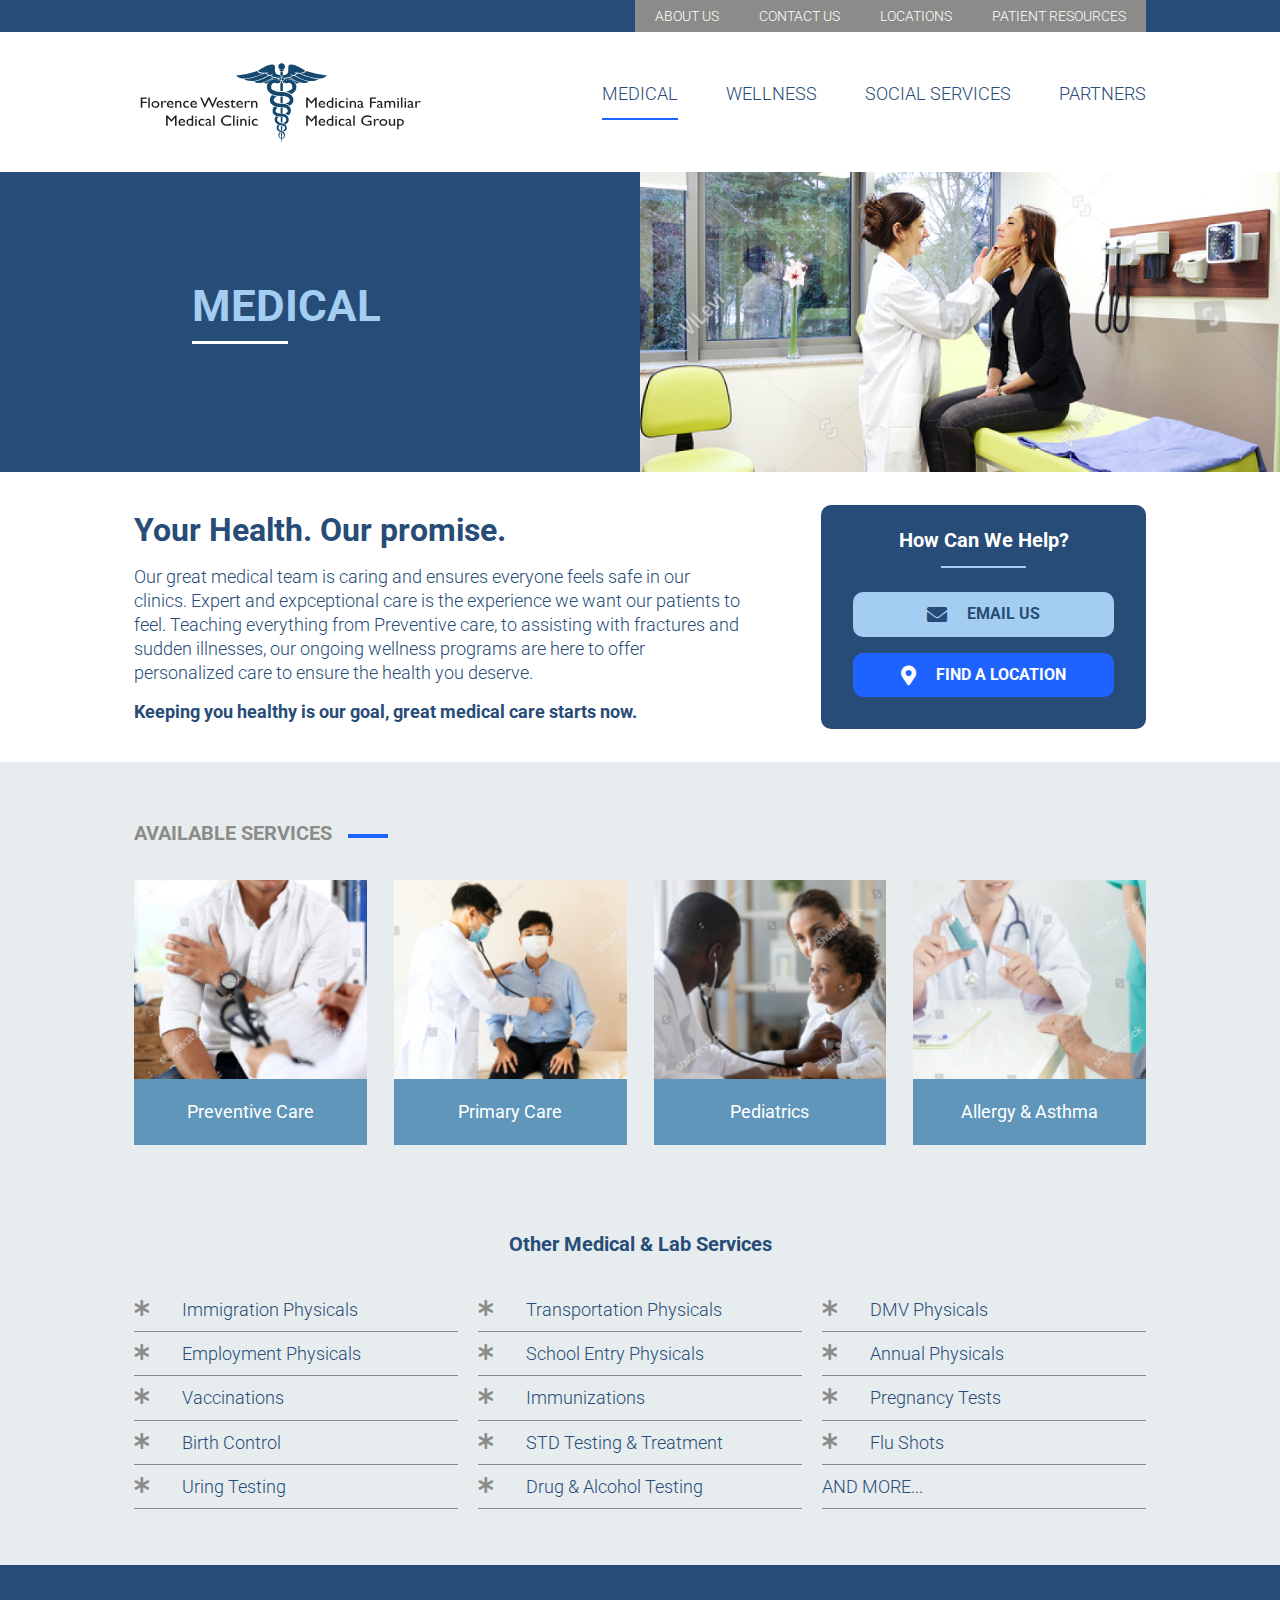
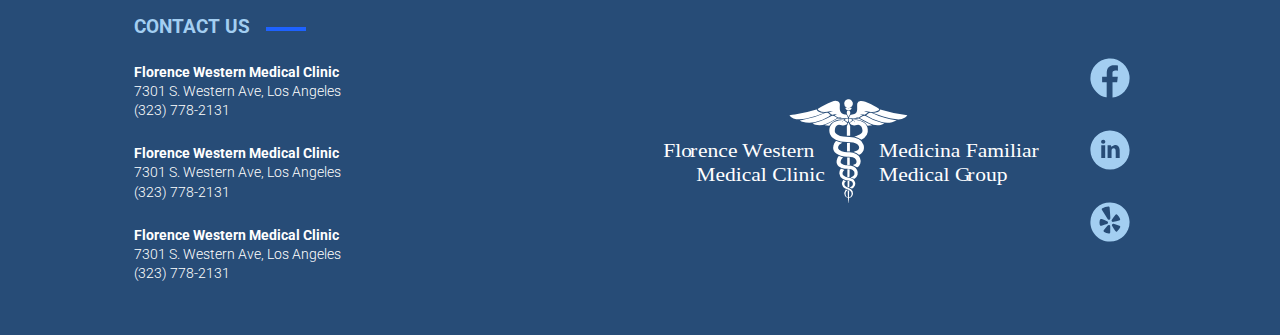
<file: medical.html>
<!DOCTYPE html>
<html lang="en">
    <head>
        <meta charset="UTF-8" />
        <meta http-equiv="X-UA-Compatible" content="IE=edge" />
        <meta name="viewport" content="width=device-width, initial-scale=1.0" />
        <title>FWMC-MFMG Medical Services</title>
        <link rel="preconnect" href="https://fonts.gstatic.com" />
        <link
            href="https://fonts.googleapis.com/css2?family=Roboto:ital,wght@0,100;0,300;0,500;0,700;1,100;1,300&display=swap"
            rel="stylesheet"
        />
        <link href="styles/icons/css/all.min.css" rel="stylesheet" />
        <link href="styles/style.css" rel="stylesheet" />
    </head>
    <body>
        <header>
            <nav class="side-navigation">
                <ul>
                    <li><a href="about.html">About Us</a></li>
                    <li><a href="contact.html">Contact Us</a></li>
                    <li><a href="locations.html">Locations</a></li>
                    <li><a href="patient.html">Patient Resources</a></li>
                    <li class="active"><a href="medical.html">Medical</a></li>
                    <li><a href="wellness.html">Wellness</a></li>
                    <li><a href="social.html">Social</a></li>
                    <li><a href="partners.html">Partners</a></li>
                </ul>
            </nav>
            <nav class="mini-nav">
                <div class="container wrapper">
                    <ul>
                        <li><a href="about.html">About Us</a></li>
                        <li><a href="contact.html">Contact Us</a></li>
                        <li><a href="locations.html">Locations</a></li>
                        <li><a href="patient.html">Patient Resources</a></li>
                    </ul>
                </div>
            </nav>
            <div class="container">
                <div class="main-nav wrapper">
                    <a class="main-nav--logo-link" href="index.html">
                        <img
                            class="main-nav-logo"
                            src="assets/images/logo-color.svg"
                        />
                    </a>
                    <nav>
                        <div class="header--menu-icon">
                            <div class="header--menu-icon__top"></div>
                            <div class="header--menu-icon__middle"></div>
                            <div class="header--menu-icon__bottom"></div>
                        </div>
                        <ul>
                            <li class="active">
                                <a href="medical.html">Medical</a>
                            </li>
                            <li>
                                <a href="wellness.html">Wellness</a>
                            </li>
                            <li>
                                <a href="social.html">Social Services</a>
                            </li>
                            <li>
                                <a href="partners.html">Partners</a>
                            </li>
                        </ul>
                    </nav>
                </div>
            </div>
        </header>
        <div class="blue-bg">
            <div class="page-hero">
                <div class="page-hero--headline-container">
                    <h1
                        class="page-hero--headline__light upper text-light-blue"
                    >
                        Medical
                    </h1>
                </div>
                <img
                    class="page-hero--image"
                    src="assets/images/medical-hero.jpg"
                />
            </div>
        </div>
        <div class="container wrapper">
            <section class="service-feature feature">
                <div class="service-feature--content">
                    <h1 class="feature--title">Your Health. Our promise.</h1>
                    <p class="feature--description">
                        Our great medical team is caring and ensures everyone
                        feels safe in our clinics. Expert and expceptional care
                        is the experience we want our patients to feel. Teaching
                        everything from Preventive care, to assisting with
                        fractures and sudden illnesses, our ongoing wellness
                        programs are here to offer personalized care to ensure
                        the health you deserve.
                    </p>
                    <h3 class="feature--heading">
                        Keeping you healthy is our goal, great medical care
                        starts now.
                    </h3>
                </div>
                <div class="help-card">
                    <h3 class="help-card--heading">How Can We Help?</h3>
                    <div class="help-card--button help-card--button__light">
                        <a class="help-card--button-link"
                            ><i
                                class="fas fa-envelope help-card--button-icon"
                            ></i
                            >Email Us</a
                        >
                    </div>
                    <div class="help-card--button help-card--button__highlight">
                        <a class="help-card--find-us-link"
                            ><i
                                class="fas fa-map-marker-alt help-card--button-icon"
                            ></i
                            >Find A Location</a
                        >
                    </div>
                </div>
            </section>
        </div>
        <main class="light-bg">
            <div class="container wrapper page-section services">
                <h1
                    class="page-section--heading__small upper text-gray decorate"
                >
                    Available Services
                </h1>
                <div class="services-container">
                    <div class="service-card">
                        <img
                            class="service-card--image"
                            src="assets/images/medical-preventive.jpg"
                        />
                        <div class="service-card--caption-container">
                            <p class="service-card--caption">Preventive Care</p>
                        </div>
                    </div>
                    <div class="service-card">
                        <img
                            class="service-card--image"
                            src="assets/images/medical-primary.jpg"
                        />
                        <div class="service-card--caption-container">
                            <p class="service-card--caption">Primary Care</p>
                        </div>
                    </div>
                    <div class="service-card">
                        <img
                            class="service-card--image"
                            src="assets/images/medical-pediatrics.jpg"
                        />
                        <div class="service-card--caption-container">
                            <p class="service-card--caption">Pediatrics</p>
                        </div>
                    </div>
                    <div class="service-card">
                        <img
                            class="service-card--image"
                            src="assets/images/medical-asthma.jpg"
                        />
                        <div class="service-card--caption-container">
                            <p class="service-card--caption">
                                Allergy & Asthma
                            </p>
                        </div>
                    </div>
                </div>
                <h3 class="medical-lab-services--subheading">
                    Other Medical & Lab Services
                </h3>
                <section class="medical-lab-services">
                    <div class="medical-lab-service">
                        <i
                            class="medical-lab-service--icon fas fa-asterisk"
                        ></i>
                        <p class="medical-lab-service--description">
                            Immigration Physicals
                        </p>
                    </div>
                    <div class="medical-lab-service">
                        <i
                            class="medical-lab-service--icon fas fa-asterisk"
                        ></i>
                        <p class="medical-lab-service--description">
                            Transportation Physicals
                        </p>
                    </div>
                    <div class="medical-lab-service">
                        <i
                            class="medical-lab-service--icon fas fa-asterisk"
                        ></i>
                        <p class="medical-lab-service--description">
                            DMV Physicals
                        </p>
                    </div>
                    <div class="medical-lab-service">
                        <i
                            class="medical-lab-service--icon fas fa-asterisk"
                        ></i>
                        <p class="medical-lab-service--description">
                            Employment Physicals
                        </p>
                    </div>
                    <div class="medical-lab-service">
                        <i
                            class="medical-lab-service--icon fas fa-asterisk"
                        ></i>
                        <p class="medical-lab-service--description">
                            School Entry Physicals
                        </p>
                    </div>
                    <div class="medical-lab-service">
                        <i
                            class="medical-lab-service--icon fas fa-asterisk"
                        ></i>
                        <p class="medical-lab-service--description">
                            Annual Physicals
                        </p>
                    </div>
                    <div class="medical-lab-service">
                        <i
                            class="medical-lab-service--icon fas fa-asterisk"
                        ></i>
                        <p class="medical-lab-service--description">
                            Vaccinations
                        </p>
                    </div>
                    <div class="medical-lab-service">
                        <i
                            class="medical-lab-service--icon fas fa-asterisk"
                        ></i>
                        <p class="medical-lab-service--description">
                            Immunizations
                        </p>
                    </div>
                    <div class="medical-lab-service">
                        <i
                            class="medical-lab-service--icon fas fa-asterisk"
                        ></i>
                        <p class="medical-lab-service--description">
                            Pregnancy Tests
                        </p>
                    </div>
                    <div class="medical-lab-service">
                        <i
                            class="medical-lab-service--icon fas fa-asterisk"
                        ></i>
                        <p class="medical-lab-service--description">
                            Birth Control
                        </p>
                    </div>
                    <div class="medical-lab-service">
                        <i
                            class="medical-lab-service--icon fas fa-asterisk"
                        ></i>
                        <p class="medical-lab-service--description">
                            STD Testing & Treatment
                        </p>
                    </div>
                    <div class="medical-lab-service">
                        <i
                            class="medical-lab-service--icon fas fa-asterisk"
                        ></i>
                        <p class="medical-lab-service--description">
                            Flu Shots
                        </p>
                    </div>
                    <div class="medical-lab-service">
                        <i
                            class="medical-lab-service--icon fas fa-asterisk"
                        ></i>
                        <p class="medical-lab-service--description">
                            Uring Testing
                        </p>
                    </div>
                    <div class="medical-lab-service">
                        <i
                            class="medical-lab-service--icon fas fa-asterisk"
                        ></i>
                        <p class="medical-lab-service--description">
                            Drug & Alcohol Testing
                        </p>
                    </div>
                    <div class="medical-lab-service">
                        <p class="medical-lab-service--description">
                            AND MORE...
                        </p>
                    </div>
                </section>
            </div>
        </main>
        <footer>
            <div class="container">
                <div class="footer wrapper">
                    <div>
                        <h3 class="upper text-light-blue decorate">
                            Contact Us
                        </h3>
                        <div class="footer--address-container">
                            <address class="footer--address">
                                <p class="text-bold">
                                    Florence Western Medical Clinic
                                </p>
                                <p class="text-thin">
                                    7301 S. Western Ave, Los Angeles
                                </p>
                                <p class="text-thin">(323) 778-2131</p>
                            </address>
                            <address class="footer--address">
                                <p class="text-bold">
                                    Florence Western Medical Clinic
                                </p>
                                <p class="text-thin">
                                    7301 S. Western Ave, Los Angeles
                                </p>
                                <p class="text-thin">(323) 778-2131</p>
                            </address>
                            <address
                                class="footer--address footer--address__last"
                            >
                                <p class="text-bold">
                                    Florence Western Medical Clinic
                                </p>
                                <p class="text-thin">
                                    7301 S. Western Ave, Los Angeles
                                </p>
                                <p class="text-thin">(323) 778-2131</p>
                            </address>
                        </div>
                    </div>
                    <div class="footer--icon-container">
                        <img
                            class="footer--logo"
                            src="assets/images/logo-white.svg"
                        />
                        <div class="footer--social-media">
                            <img
                                class="footer--social-media--logo"
                                src="assets/images/logo-fb.svg"
                            />
                            <img
                                class="footer--social-media--logo"
                                src="assets/images/logo-in.svg"
                            />
                            <img
                                class="footer--social-media--logo"
                                src="assets/images/logo-yelp.svg"
                            />
                        </div>
                    </div>
                </div>
            </div>
        </footer>
        <script type="text/javascript" src="scripts/script.js"></script>
    </body>
</html>
</file>
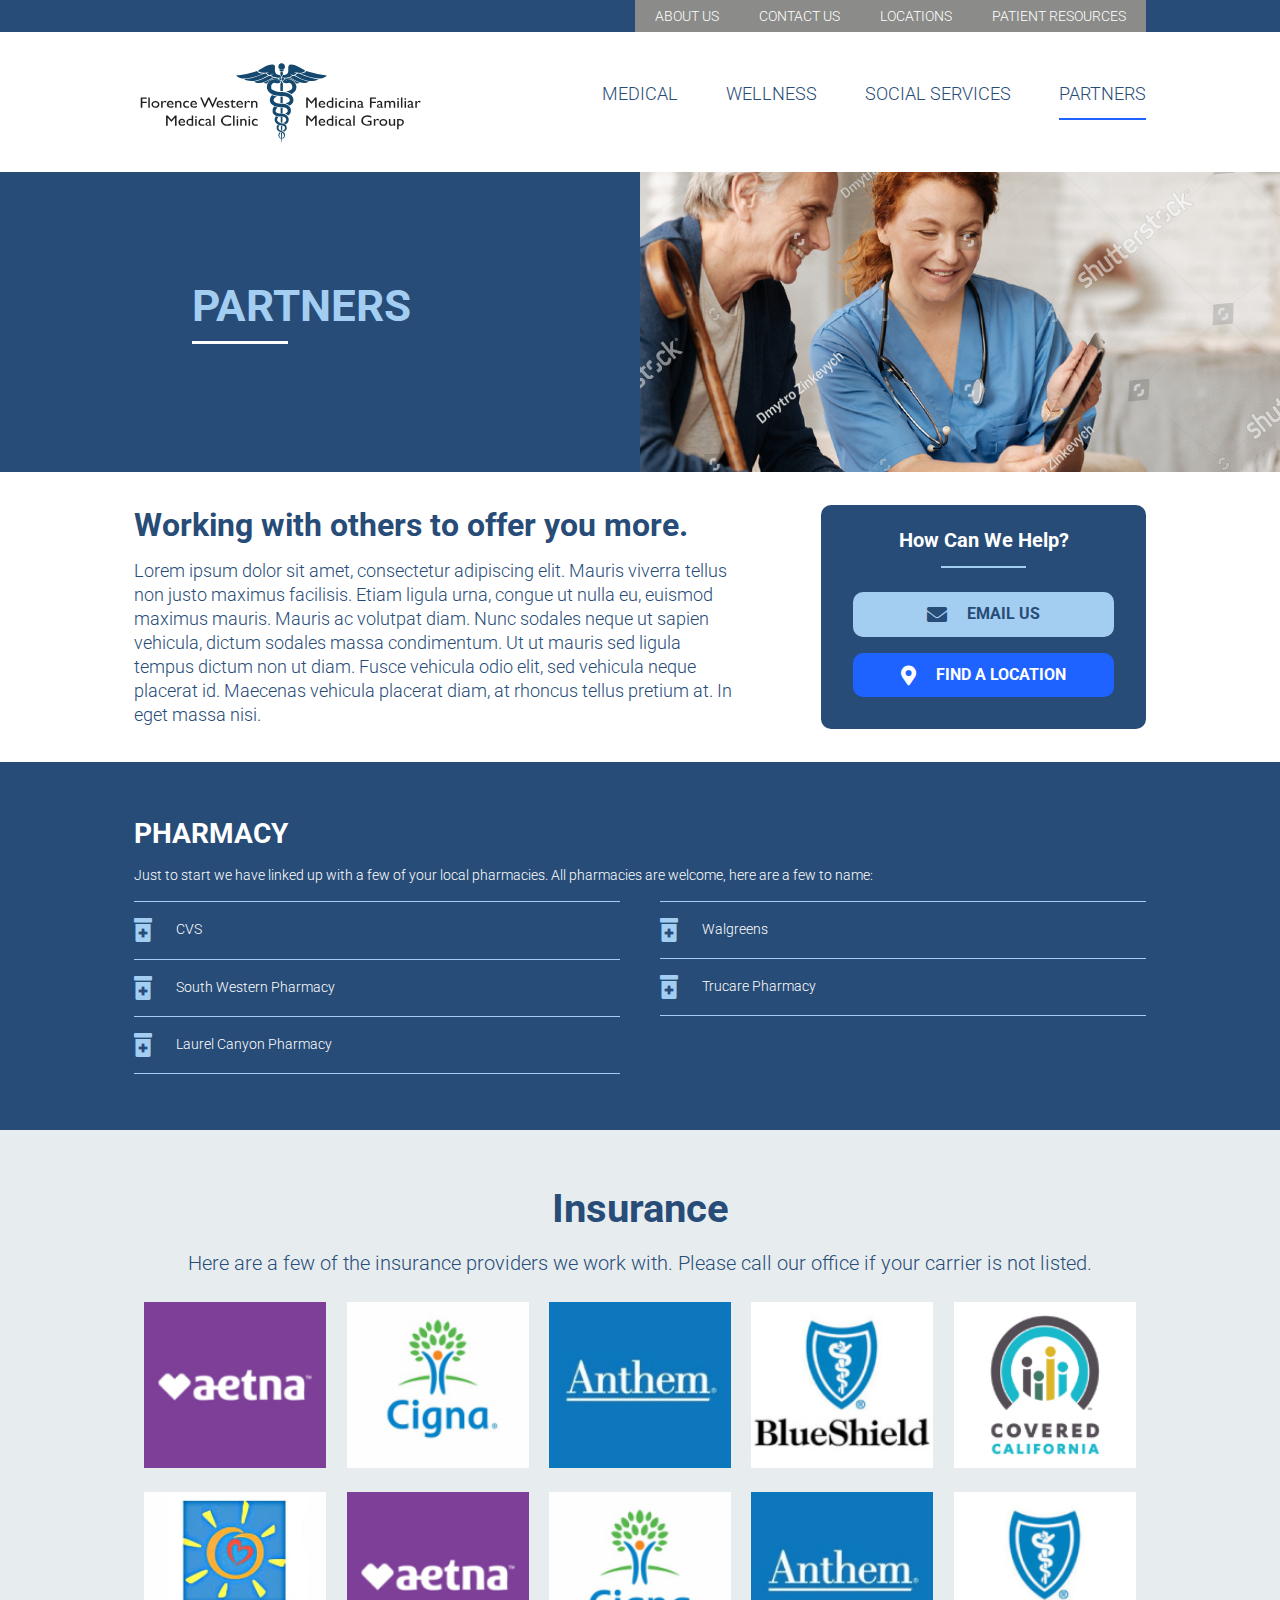
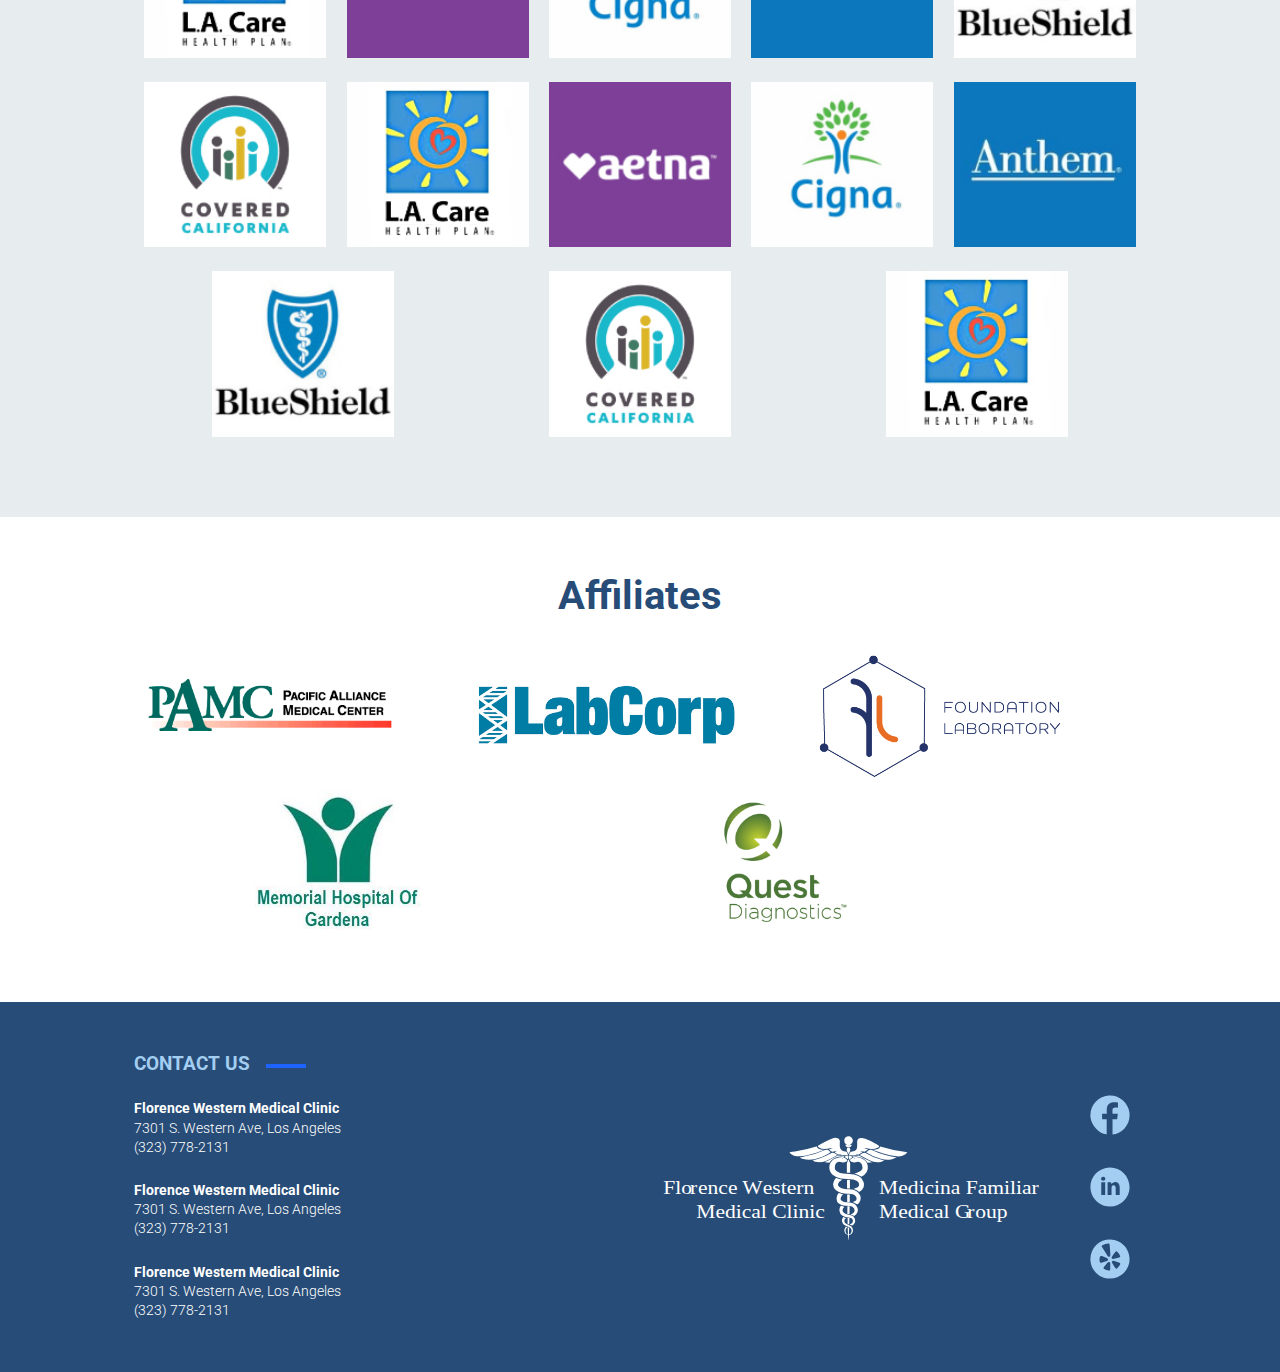
<file: partners.html>
<!DOCTYPE html>
<html lang="en">
    <head>
        <meta charset="UTF-8" />
        <meta http-equiv="X-UA-Compatible" content="IE=edge" />
        <meta name="viewport" content="width=device-width, initial-scale=1.0" />
        <title>FWMC-MFMG Social Services</title>
        <link rel="preconnect" href="https://fonts.gstatic.com" />
        <link
            href="https://fonts.googleapis.com/css2?family=Roboto:ital,wght@0,100;0,300;0,500;0,700;1,100;1,300&display=swap"
            rel="stylesheet"
        />
        <link href="styles/icons/css/all.min.css" rel="stylesheet" />
        <link href="styles/style.css" rel="stylesheet" />
    </head>
    <body>
        <header>
            <nav class="side-navigation">
                <ul>
                    <li><a href="about.html">About Us</a></li>
                    <li><a href="contact.html">Contact Us</a></li>
                    <li><a href="locations.html">Locations</a></li>
                    <li><a href="patient.html">Patient Resources</a></li>
                    <li><a href="medical.html">Medical</a></li>
                    <li><a href="wellness.html">Wellness</a></li>
                    <li><a href="social.html">Social</a></li>
                    <li class="active">
                        <a href="partners.html">Partners</a>
                    </li>
                </ul>
            </nav>
            <nav class="mini-nav">
                <div class="container wrapper">
                    <ul>
                        <li><a href="about.html">About Us</a></li>
                        <li><a href="contact.html">Contact Us</a></li>
                        <li><a href="locations.html">Locations</a></li>
                        <li><a href="patient.html">Patient Resources</a></li>
                    </ul>
                </div>
            </nav>
            <div class="container">
                <div class="main-nav wrapper">
                    <a class="main-nav--logo-link" href="index.html">
                        <img
                            class="main-nav-logo"
                            src="assets/images/logo-color.svg"
                        />
                    </a>
                    <nav>
                        <div class="header--menu-icon">
                            <div class="header--menu-icon__top"></div>
                            <div class="header--menu-icon__middle"></div>
                            <div class="header--menu-icon__bottom"></div>
                        </div>
                        <ul>
                            <li>
                                <a href="medical.html">Medical</a>
                            </li>
                            <li>
                                <a href="wellness.html">Wellness</a>
                            </li>
                            <li>
                                <a href="social.html">Social Services</a>
                            </li>
                            <li class="active">
                                <a href="partners.html">Partners</a>
                            </li>
                        </ul>
                    </nav>
                </div>
            </div>
        </header>
        <div class="blue-bg">
            <div class="page-hero">
                <div class="page-hero--headline-container">
                    <h1
                        class="page-hero--headline__light upper text-light-blue"
                    >
                        Partners
                    </h1>
                </div>
                <img
                    class="page-hero--image"
                    src="assets/images/partners-hero.jpg"
                />
            </div>
        </div>
        <div class="container wrapper">
            <section class="service-feature feature">
                <div class="service-feature--content">
                    <h1 class="feature--title">
                        Working with others to offer you more.
                    </h1>
                    <p class="feature--description">
                        Lorem ipsum dolor sit amet, consectetur adipiscing elit.
                        Mauris viverra tellus non justo maximus facilisis. Etiam
                        ligula urna, congue ut nulla eu, euismod maximus mauris.
                        Mauris ac volutpat diam. Nunc sodales neque ut sapien
                        vehicula, dictum sodales massa condimentum. Ut ut mauris
                        sed ligula tempus dictum non ut diam. Fusce vehicula
                        odio elit, sed vehicula neque placerat id. Maecenas
                        vehicula placerat diam, at rhoncus tellus pretium at. In
                        eget massa nisi.
                    </p>
                </div>
                <div class="help-card">
                    <h3 class="help-card--heading">How Can We Help?</h3>
                    <div class="help-card--button help-card--button__light">
                        <a class="help-card--button-link"
                            ><i
                                class="fas fa-envelope help-card--button-icon"
                            ></i
                            >Email Us</a
                        >
                    </div>
                    <div class="help-card--button help-card--button__highlight">
                        <a class="help-card--find-us-link"
                            ><i
                                class="fas fa-map-marker-alt help-card--button-icon"
                            ></i
                            >Find A Location</a
                        >
                    </div>
                </div>
            </section>
        </div>
        <main>
            <div class="blue-bg">
                <section class="container page-section wrapper">
                    <h1 class="page-section--heading upper">Pharmacy</h1>
                    <p class="page-section--description">
                        Just to start we have linked up with a few of your local
                        pharmacies. All pharmacies are welcome, here are a few
                        to name:
                    </p>
                    <div class="pharmacies-container">
                        <div class="pharmacy">
                            <i
                                class="fas fa-prescription-bottle-alt pharmacy-icon"
                            ></i>
                            <p class="pharmacy-title">CVS</p>
                        </div>
                        <div class="pharmacy">
                            <i
                                class="fas fa-prescription-bottle-alt pharmacy-icon"
                            ></i>
                            <p class="pharmacy-title">Walgreens</p>
                        </div>
                        <div class="pharmacy">
                            <i
                                class="fas fa-prescription-bottle-alt pharmacy-icon"
                            ></i>
                            <p class="pharmacy-title">South Western Pharmacy</p>
                        </div>
                        <div class="pharmacy pharmacy__last">
                            <i
                                class="fas fa-prescription-bottle-alt pharmacy-icon"
                            ></i>
                            <p class="pharmacy-title">Trucare Pharmacy</p>
                        </div>
                        <div class="pharmacy pharmacy__last">
                            <i
                                class="fas fa-prescription-bottle-alt pharmacy-icon"
                            ></i>
                            <p class="pharmacy-title">Laurel Canyon Pharmacy</p>
                        </div>
                    </div>
                </section>
            </div>
            <div class="light-bg">
                <section class="insurances container page-section wrapper">
                    <h1 class="page-section--title">Insurance</h1>
                    <p
                        class="insurances--description page-section--heading__small"
                    >
                        Here are a few of the insurance providers we work with.
                        Please call our office if your carrier is not listed.
                    </p>
                    <div class="insurances-container">
                        <img
                            class="insurances-image"
                            src="assets/images/partners-aetna.jpg"
                        />
                        <img
                            class="insurances-image"
                            src="assets/images/partners-cigna.jpg"
                        />
                        <img
                            class="insurances-image"
                            src="assets/images/partners-anthem.jpg"
                        />
                        <img
                            class="insurances-image"
                            src="assets/images/partners-blue-shield.jpg"
                        />
                        <img
                            class="insurances-image"
                            src="assets/images/partners-covered-ca.jpg"
                        />
                        <img
                            class="insurances-image"
                            src="assets/images/partners-la-care.jpg"
                        />
                        <img
                            class="insurances-image"
                            src="assets/images/partners-aetna.jpg"
                        />
                        <img
                            class="insurances-image"
                            src="assets/images/partners-cigna.jpg"
                        />
                        <img
                            class="insurances-image"
                            src="assets/images/partners-anthem.jpg"
                        />
                        <img
                            class="insurances-image"
                            src="assets/images/partners-blue-shield.jpg"
                        />
                        <img
                            class="insurances-image"
                            src="assets/images/partners-covered-ca.jpg"
                        />
                        <img
                            class="insurances-image"
                            src="assets/images/partners-la-care.jpg"
                        />
                        <img
                            class="insurances-image"
                            src="assets/images/partners-aetna.jpg"
                        />
                        <img
                            class="insurances-image"
                            src="assets/images/partners-cigna.jpg"
                        />
                        <img
                            class="insurances-image"
                            src="assets/images/partners-anthem.jpg"
                        />
                        <img
                            class="insurances-image"
                            src="assets/images/partners-blue-shield.jpg"
                        />
                        <img
                            class="insurances-image"
                            src="assets/images/partners-covered-ca.jpg"
                        />
                        <img
                            class="insurances-image"
                            src="assets/images/partners-la-care.jpg"
                        />
                    </div>
                </section>
            </div>
            <section class="affiliates page-section container wrapper">
                <h1 class="page-section--title">Affiliates</h1>
                <div class="affiliates-container">
                    <div class="affiliates-image">
                        <img src="assets/images/partners-pamc.jpg" />
                    </div>
                    <div class="affiliates-image">
                        <img src="assets/images/partners-labcorp.jpg" />
                    </div>
                    <div class="affiliates-image">
                        <img src="assets/images/partners-foundation.jpg" />
                    </div>
                    <div class="affiliates-image">
                        <img src="assets/images/partners-MHG.jpg" />
                    </div>
                    <div class="affiliates-image">
                        <img src="assets/images/partners-quest.jpg" />
                    </div>
                </div>
            </section>
        </main>
        <footer>
            <div class="container">
                <div class="footer wrapper">
                    <div>
                        <h3 class="upper text-light-blue decorate">
                            Contact Us
                        </h3>
                        <div class="footer--address-container">
                            <address class="footer--address">
                                <p class="text-bold">
                                    Florence Western Medical Clinic
                                </p>
                                <p class="text-thin">
                                    7301 S. Western Ave, Los Angeles
                                </p>
                                <p class="text-thin">(323) 778-2131</p>
                            </address>
                            <address class="footer--address">
                                <p class="text-bold">
                                    Florence Western Medical Clinic
                                </p>
                                <p class="text-thin">
                                    7301 S. Western Ave, Los Angeles
                                </p>
                                <p class="text-thin">(323) 778-2131</p>
                            </address>
                            <address
                                class="footer--address footer--address__last"
                            >
                                <p class="text-bold">
                                    Florence Western Medical Clinic
                                </p>
                                <p class="text-thin">
                                    7301 S. Western Ave, Los Angeles
                                </p>
                                <p class="text-thin">(323) 778-2131</p>
                            </address>
                        </div>
                    </div>
                    <div class="footer--icon-container">
                        <img
                            class="footer--logo"
                            src="assets/images/logo-white.svg"
                        />
                        <div class="footer--social-media">
                            <img
                                class="footer--social-media--logo"
                                src="assets/images/logo-fb.svg"
                            />
                            <img
                                class="footer--social-media--logo"
                                src="assets/images/logo-in.svg"
                            />
                            <img
                                class="footer--social-media--logo"
                                src="assets/images/logo-yelp.svg"
                            />
                        </div>
                    </div>
                </div>
            </div>
        </footer>
    </body>
    <script type="text/javascript" src="scripts/script.js"></script>
</html>
</file>
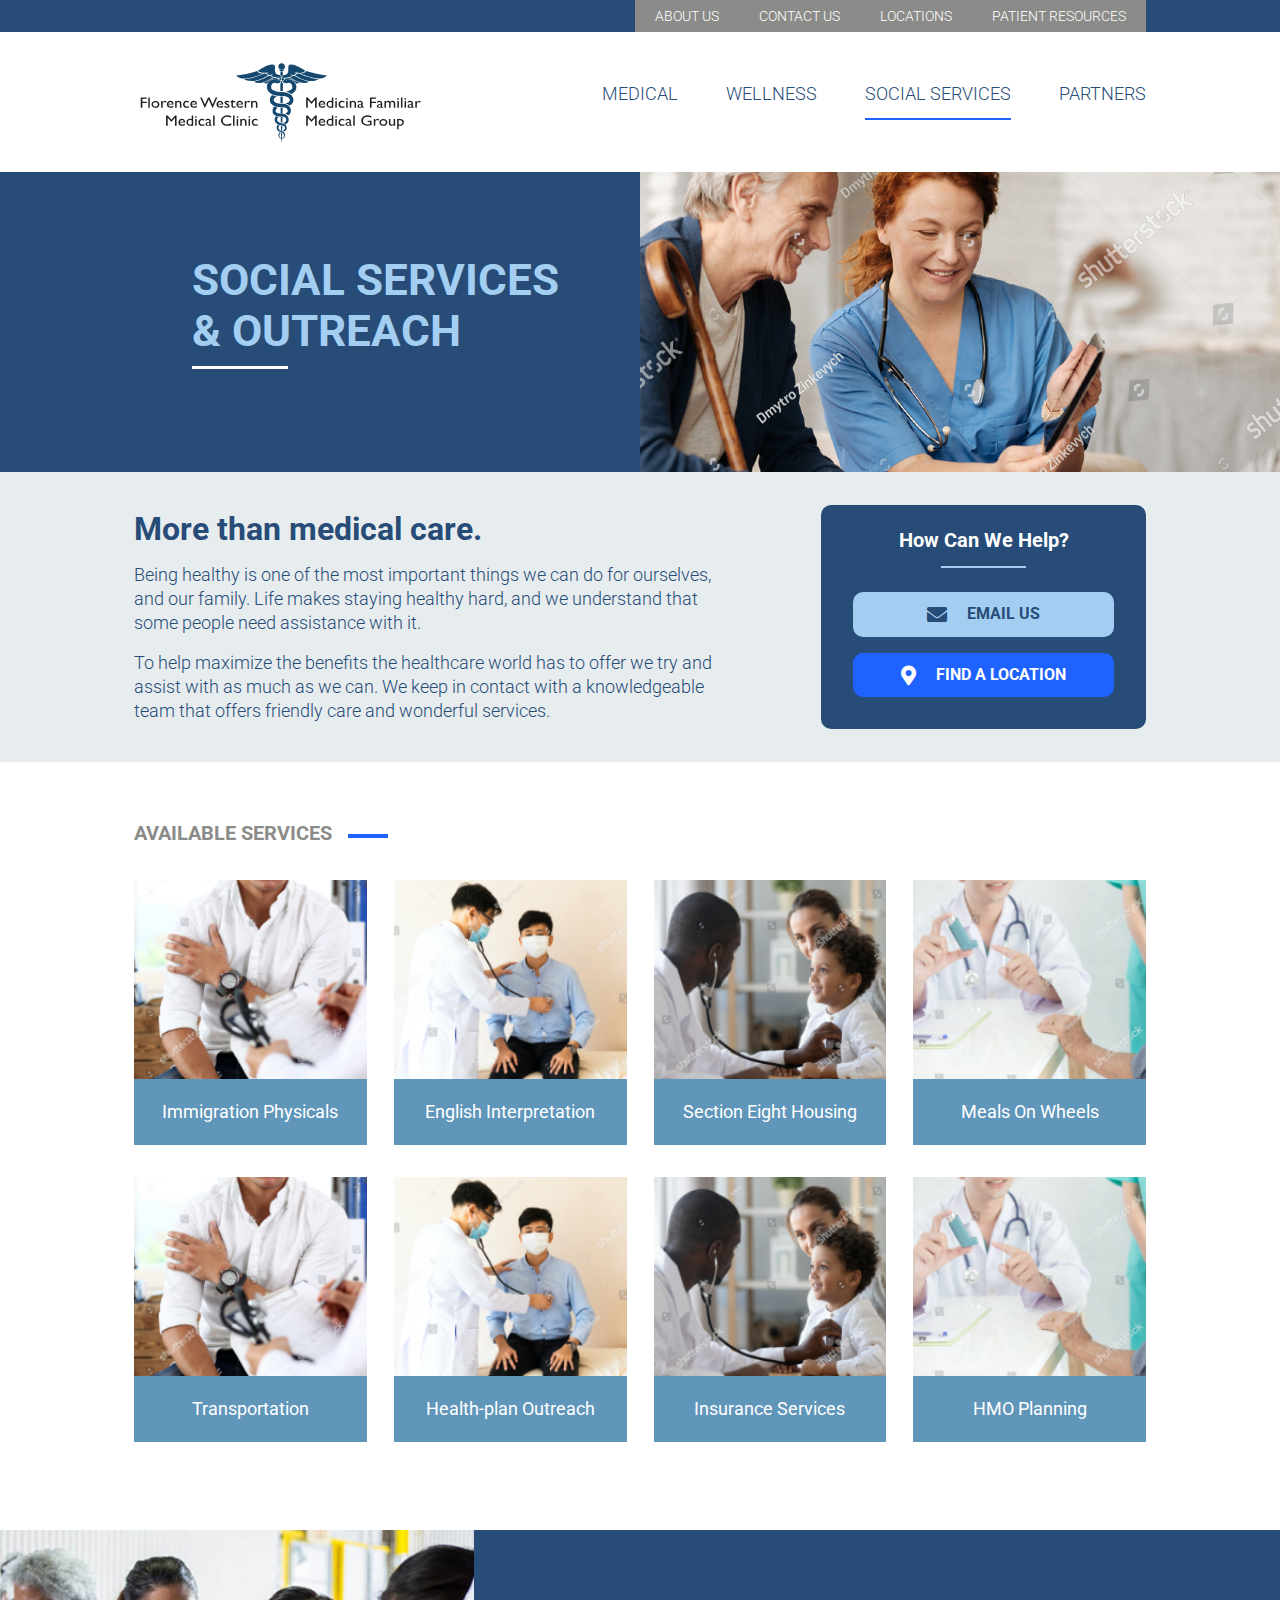
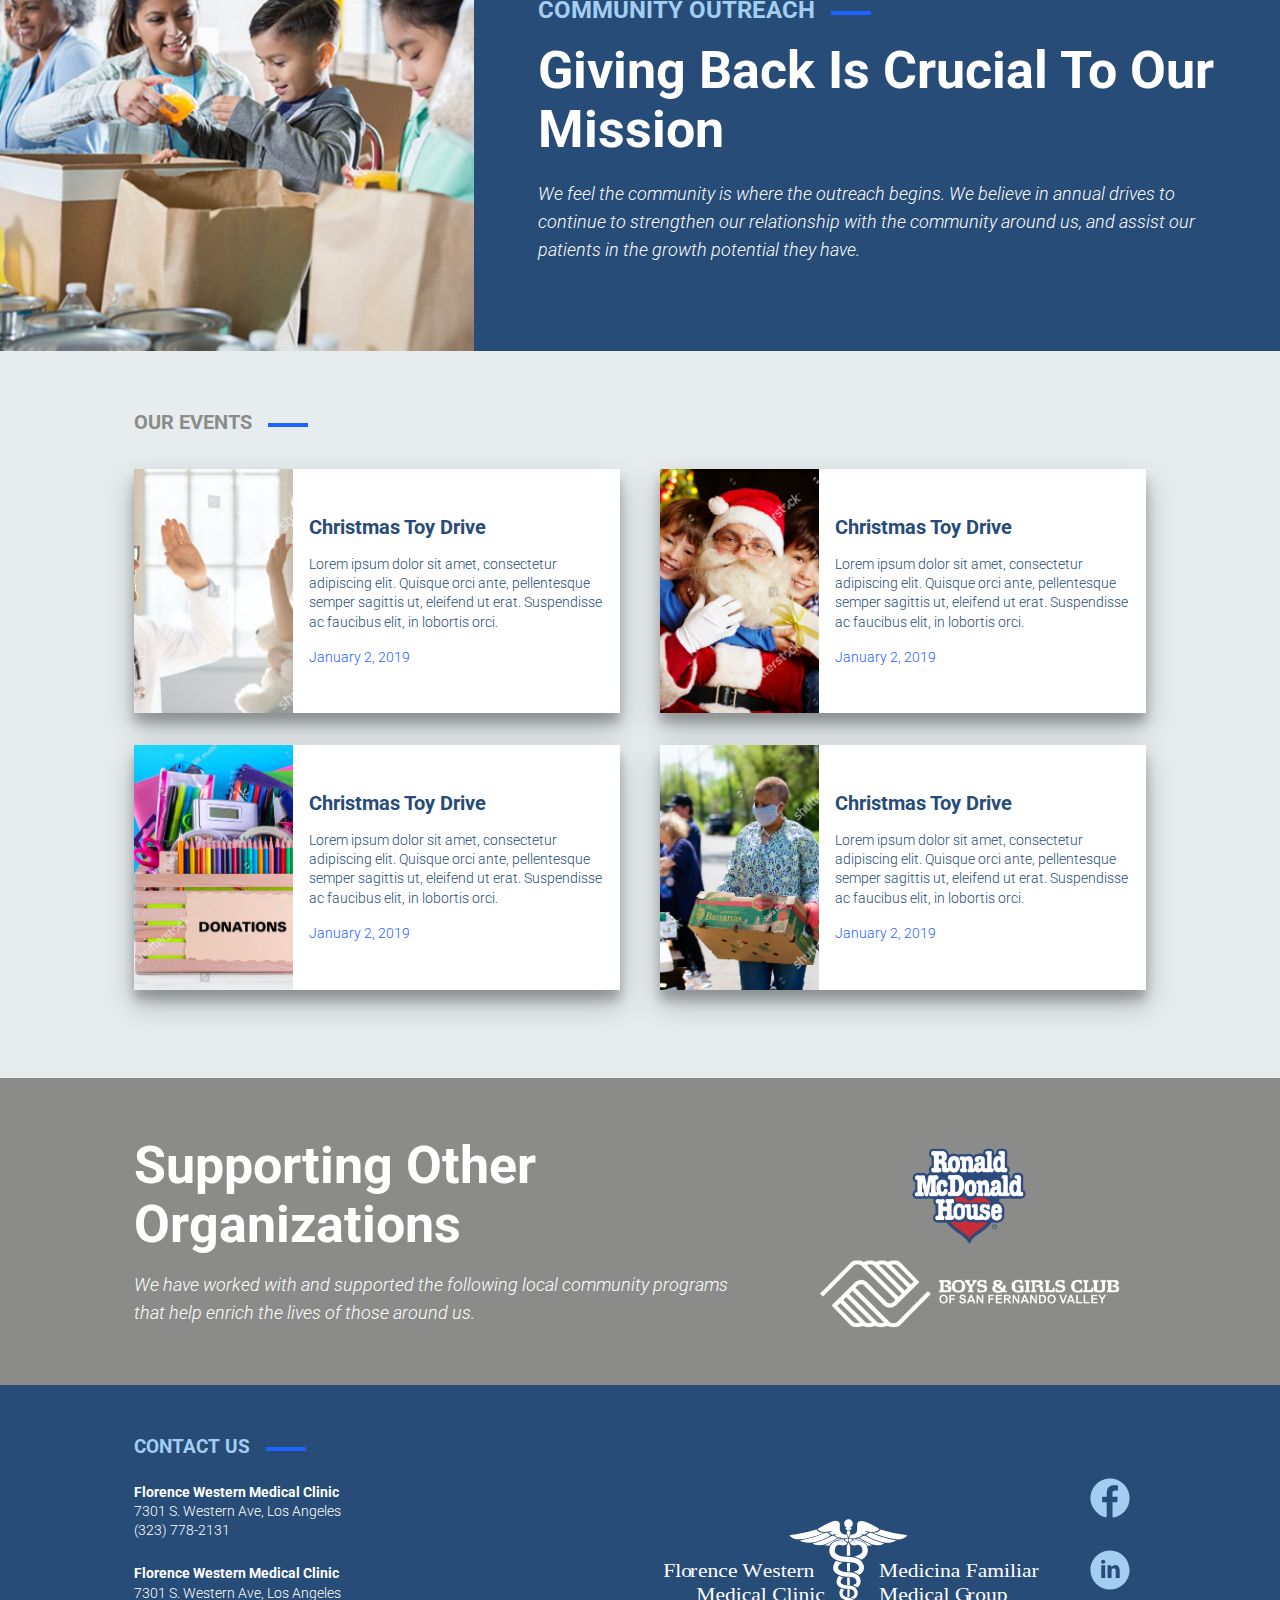
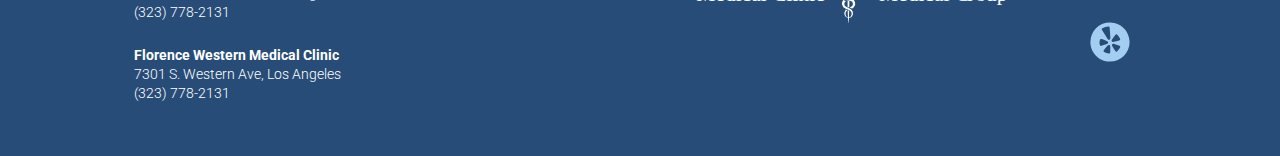
<file: social.html>
<!DOCTYPE html>
<html lang="en">
    <head>
        <meta charset="UTF-8" />
        <meta http-equiv="X-UA-Compatible" content="IE=edge" />
        <meta name="viewport" content="width=device-width, initial-scale=1.0" />
        <title>FWMC-MFMG Social Services</title>
        <link rel="preconnect" href="https://fonts.gstatic.com" />
        <link
            href="https://fonts.googleapis.com/css2?family=Roboto:ital,wght@0,100;0,300;0,500;0,700;1,100;1,300&display=swap"
            rel="stylesheet"
        />
        <link href="styles/icons/css/all.min.css" rel="stylesheet" />
        <link href="styles/style.css" rel="stylesheet" />
    </head>
    <body>
        <header>
            <nav class="side-navigation">
                <ul>
                    <li><a href="about.html">About Us</a></li>
                    <li><a href="contact.html">Contact Us</a></li>
                    <li><a href="locations.html">Locations</a></li>
                    <li><a href="patient.html">Patient Resources</a></li>
                    <li><a href="medical.html">Medical</a></li>
                    <li><a href="wellness.html">Wellness</a></li>
                    <li class="active"><a href="social.html">Social</a></li>
                    <li><a href="partners.html">Partners</a></li>
                </ul>
            </nav>
            <nav class="mini-nav">
                <div class="container wrapper">
                    <ul>
                        <li><a href="about.html">About Us</a></li>
                        <li><a href="contact.html">Contact Us</a></li>
                        <li><a href="locations.html">Locations</a></li>
                        <li><a href="patient.html">Patient Resources</a></li>
                    </ul>
                </div>
            </nav>
            <div class="container">
                <div class="main-nav wrapper">
                    <a class="main-nav--logo-link" href="index.html">
                        <img
                            class="main-nav-logo"
                            src="assets/images/logo-color.svg"
                        />
                    </a>
                    <nav>
                        <div class="header--menu-icon">
                            <div class="header--menu-icon__top"></div>
                            <div class="header--menu-icon__middle"></div>
                            <div class="header--menu-icon__bottom"></div>
                        </div>
                        <ul>
                            <li>
                                <a href="medical.html">Medical</a>
                            </li>
                            <li>
                                <a href="wellness.html">Wellness</a>
                            </li>
                            <li class="active">
                                <a href="social.html">Social Services</a>
                            </li>
                            <li>
                                <a href="partners.html">Partners</a>
                            </li>
                        </ul>
                    </nav>
                </div>
            </div>
        </header>
        <div class="blue-bg">
            <div class="page-hero">
                <div class="page-hero--headline-container">
                    <h1
                        class="page-hero--headline__light upper text-light-blue"
                    >
                        Social Services & Outreach
                    </h1>
                </div>
                <img
                    class="page-hero--image"
                    src="assets/images/social-hero.jpg"
                />
            </div>
        </div>
        <div class="light-bg">
            <div class="container wrapper">
                <section class="service-feature feature">
                    <div class="service-feature--content">
                        <h1 class="feature--title">More than medical care.</h1>
                        <p class="feature--description">
                            Being healthy is one of the most important things we
                            can do for ourselves, and our family. Life makes
                            staying healthy hard, and we understand that some
                            people need assistance with it.
                        </p>
                        <p class="feature--description">
                            To help maximize the benefits the healthcare world
                            has to offer we try and assist with as much as we
                            can. We keep in contact with a knowledgeable team
                            that offers friendly care and wonderful services.
                        </p>
                    </div>
                    <div class="help-card">
                        <h3 class="help-card--heading">How Can We Help?</h3>
                        <div class="help-card--button help-card--button__light">
                            <a class="help-card--button-link"
                                ><i
                                    class="fas fa-envelope help-card--button-icon"
                                ></i
                                >Email Us</a
                            >
                        </div>
                        <div
                            class="help-card--button help-card--button__highlight"
                        >
                            <a class="help-card--find-us-link"
                                ><i
                                    class="fas fa-map-marker-alt help-card--button-icon"
                                ></i
                                >Find A Location</a
                            >
                        </div>
                    </div>
                </section>
            </div>
        </div>
        <main>
            <section class="container wrapper page-section services">
                <h1
                    class="page-section--heading__small upper text-gray decorate"
                >
                    Available Services
                </h1>
                <div class="services-container services-container__no-margin">
                    <div class="service-card">
                        <img
                            class="service-card--image"
                            src="assets/images/social-immigration.jpg"
                        />
                        <div class="service-card--caption-container">
                            <p class="service-card--caption">
                                Immigration Physicals
                            </p>
                        </div>
                    </div>
                    <div class="service-card">
                        <img
                            class="service-card--image"
                            src="assets/images/social-interpretation.jpg"
                        />
                        <div class="service-card--caption-container">
                            <p class="service-card--caption">
                                English Interpretation
                            </p>
                        </div>
                    </div>
                    <div class="service-card">
                        <img
                            class="service-card--image"
                            src="assets/images/social-section-eight.jpg"
                        />
                        <div class="service-card--caption-container">
                            <p class="service-card--caption">
                                Section Eight Housing
                            </p>
                        </div>
                    </div>
                    <div class="service-card">
                        <img
                            class="service-card--image"
                            src="assets/images/social-meals.jpg"
                        />
                        <div class="service-card--caption-container">
                            <p class="service-card--caption">Meals On Wheels</p>
                        </div>
                    </div>
                    <div class="service-card">
                        <img
                            class="service-card--image"
                            src="assets/images/social-transportation.jpg"
                        />
                        <div class="service-card--caption-container">
                            <p class="service-card--caption">Transportation</p>
                        </div>
                    </div>
                    <div class="service-card">
                        <img
                            class="service-card--image"
                            src="assets/images/social-health-planning.jpg"
                        />
                        <div class="service-card--caption-container">
                            <p class="service-card--caption">
                                Health-plan Outreach
                            </p>
                        </div>
                    </div>
                    <div class="service-card">
                        <img
                            class="service-card--image"
                            src="assets/images/social-insurance.jpg"
                        />
                        <div class="service-card--caption-container">
                            <p class="service-card--caption">
                                Insurance Services
                            </p>
                        </div>
                    </div>
                    <div class="service-card">
                        <img
                            class="service-card--image"
                            src="assets/images/social-hmo.jpg"
                        />
                        <div class="service-card--caption-container">
                            <p class="service-card--caption">HMO Planning</p>
                        </div>
                    </div>
                </div>
            </section>
            <div class="blue-bg">
                <section class="community-outreach">
                    <div class="community-outreach--image-container">
                        <img
                            class="community-outreach--image"
                            src="assets/images/social-give-back.jpg"
                        />
                    </div>
                    <div class="community-outreach--text-content">
                        <h1
                            class="community-outreach--heading upper text-light-blue decorate"
                        >
                            Community Outreach
                        </h1>
                        <h2 class="community-outreach--title">
                            Giving Back Is Crucial To Our Mission
                        </h2>
                        <p class="community-outreach--description text-italic">
                            We feel the community is where the outreach begins.
                            We believe in annual drives to continue to
                            strengthen our relationship with the community
                            around us, and assist our patients in the growth
                            potential they have.
                        </p>
                    </div>
                </section>
            </div>
            <div class="light-bg">
                <section class="events container wrapper page-section">
                    <h1
                        class="page-section--heading__small upper text-gray decorate"
                    >
                        Our Events
                    </h1>
                    <div class="events--container">
                        <div class="event-card shadow">
                            <div class="event-card--image-container">
                                <img
                                    class="event-card--image"
                                    src="assets/images/social-toy-drive.jpg"
                                />
                            </div>
                            <div class="event-card--text-container">
                                <h3 class="event-card--title">
                                    Christmas Toy Drive
                                </h3>
                                <p class="event-card--description">
                                    Lorem ipsum dolor sit amet, consectetur
                                    adipiscing elit. Quisque orci ante,
                                    pellentesque semper sagittis ut, eleifend ut
                                    erat. Suspendisse ac faucibus elit, in
                                    lobortis orci.
                                </p>
                                <p class="event-card--date">January 2, 2019</p>
                            </div>
                        </div>
                        <div class="event-card shadow">
                            <div class="event-card--image-container">
                                <img
                                    class="event-card--image"
                                    src="assets/images/social-santa.jpg"
                                />
                            </div>
                            <div class="event-card--text-container">
                                <h3 class="event-card--title">
                                    Christmas Toy Drive
                                </h3>
                                <p class="event-card--description">
                                    Lorem ipsum dolor sit amet, consectetur
                                    adipiscing elit. Quisque orci ante,
                                    pellentesque semper sagittis ut, eleifend ut
                                    erat. Suspendisse ac faucibus elit, in
                                    lobortis orci.
                                </p>
                                <p class="event-card--date">January 2, 2019</p>
                            </div>
                        </div>
                        <div class="event-card shadow">
                            <div class="event-card--image-container">
                                <img
                                    class="event-card--image"
                                    src="assets/images/social-back-to-school.jpg"
                                />
                            </div>
                            <div class="event-card--text-container">
                                <h3 class="event-card--title">
                                    Christmas Toy Drive
                                </h3>
                                <p class="event-card--description">
                                    Lorem ipsum dolor sit amet, consectetur
                                    adipiscing elit. Quisque orci ante,
                                    pellentesque semper sagittis ut, eleifend ut
                                    erat. Suspendisse ac faucibus elit, in
                                    lobortis orci.
                                </p>
                                <p class="event-card--date">January 2, 2019</p>
                            </div>
                        </div>
                        <div class="event-card shadow">
                            <div class="event-card--image-container">
                                <img
                                    class="event-card--image"
                                    src="assets/images/social-food-bank.jpg"
                                />
                            </div>
                            <div class="event-card--text-container">
                                <h3 class="event-card--title">
                                    Christmas Toy Drive
                                </h3>
                                <p class="event-card--description">
                                    Lorem ipsum dolor sit amet, consectetur
                                    adipiscing elit. Quisque orci ante,
                                    pellentesque semper sagittis ut, eleifend ut
                                    erat. Suspendisse ac faucibus elit, in
                                    lobortis orci.
                                </p>
                                <p class="event-card--date">January 2, 2019</p>
                            </div>
                        </div>
                    </div>
                </section>
            </div>
            <div class="gray-bg">
                <section class="organizations page-section container wrapper">
                    <div class="organizations--text-container">
                        <h1 class="organizations--heading">
                            Supporting Other Organizations
                        </h1>
                        <p class="organizations--description text-italic">
                            We have worked with and supported the following
                            local community programs that help enrich the lives
                            of those around us.
                        </p>
                    </div>
                    <div class="organizations--logo-container">
                        <img
                            class="organizations--logo organizations--logo-rmh"
                            src="assets/images/social-rmh-logo.png"
                        />
                        <img
                            class="organizations--logo"
                            src="assets/images/social-bgc-sf-logo.png"
                        />
                    </div>
                </section>
            </div>
        </main>
        <footer>
            <div class="container">
                <div class="footer wrapper">
                    <div>
                        <h3 class="upper text-light-blue decorate">
                            Contact Us
                        </h3>
                        <div class="footer--address-container">
                            <address class="footer--address">
                                <p class="text-bold">
                                    Florence Western Medical Clinic
                                </p>
                                <p class="text-thin">
                                    7301 S. Western Ave, Los Angeles
                                </p>
                                <p class="text-thin">(323) 778-2131</p>
                            </address>
                            <address class="footer--address">
                                <p class="text-bold">
                                    Florence Western Medical Clinic
                                </p>
                                <p class="text-thin">
                                    7301 S. Western Ave, Los Angeles
                                </p>
                                <p class="text-thin">(323) 778-2131</p>
                            </address>
                            <address
                                class="footer--address footer--address__last"
                            >
                                <p class="text-bold">
                                    Florence Western Medical Clinic
                                </p>
                                <p class="text-thin">
                                    7301 S. Western Ave, Los Angeles
                                </p>
                                <p class="text-thin">(323) 778-2131</p>
                            </address>
                        </div>
                    </div>
                    <div class="footer--icon-container">
                        <img
                            class="footer--logo"
                            src="assets/images/logo-white.svg"
                        />
                        <div class="footer--social-media">
                            <img
                                class="footer--social-media--logo"
                                src="assets/images/logo-fb.svg"
                            />
                            <img
                                class="footer--social-media--logo"
                                src="assets/images/logo-in.svg"
                            />
                            <img
                                class="footer--social-media--logo"
                                src="assets/images/logo-yelp.svg"
                            />
                        </div>
                    </div>
                </div>
            </div>
        </footer>
        <script type="text/javascript" src="scripts/script.js"></script>
    </body>
</html>
</file>
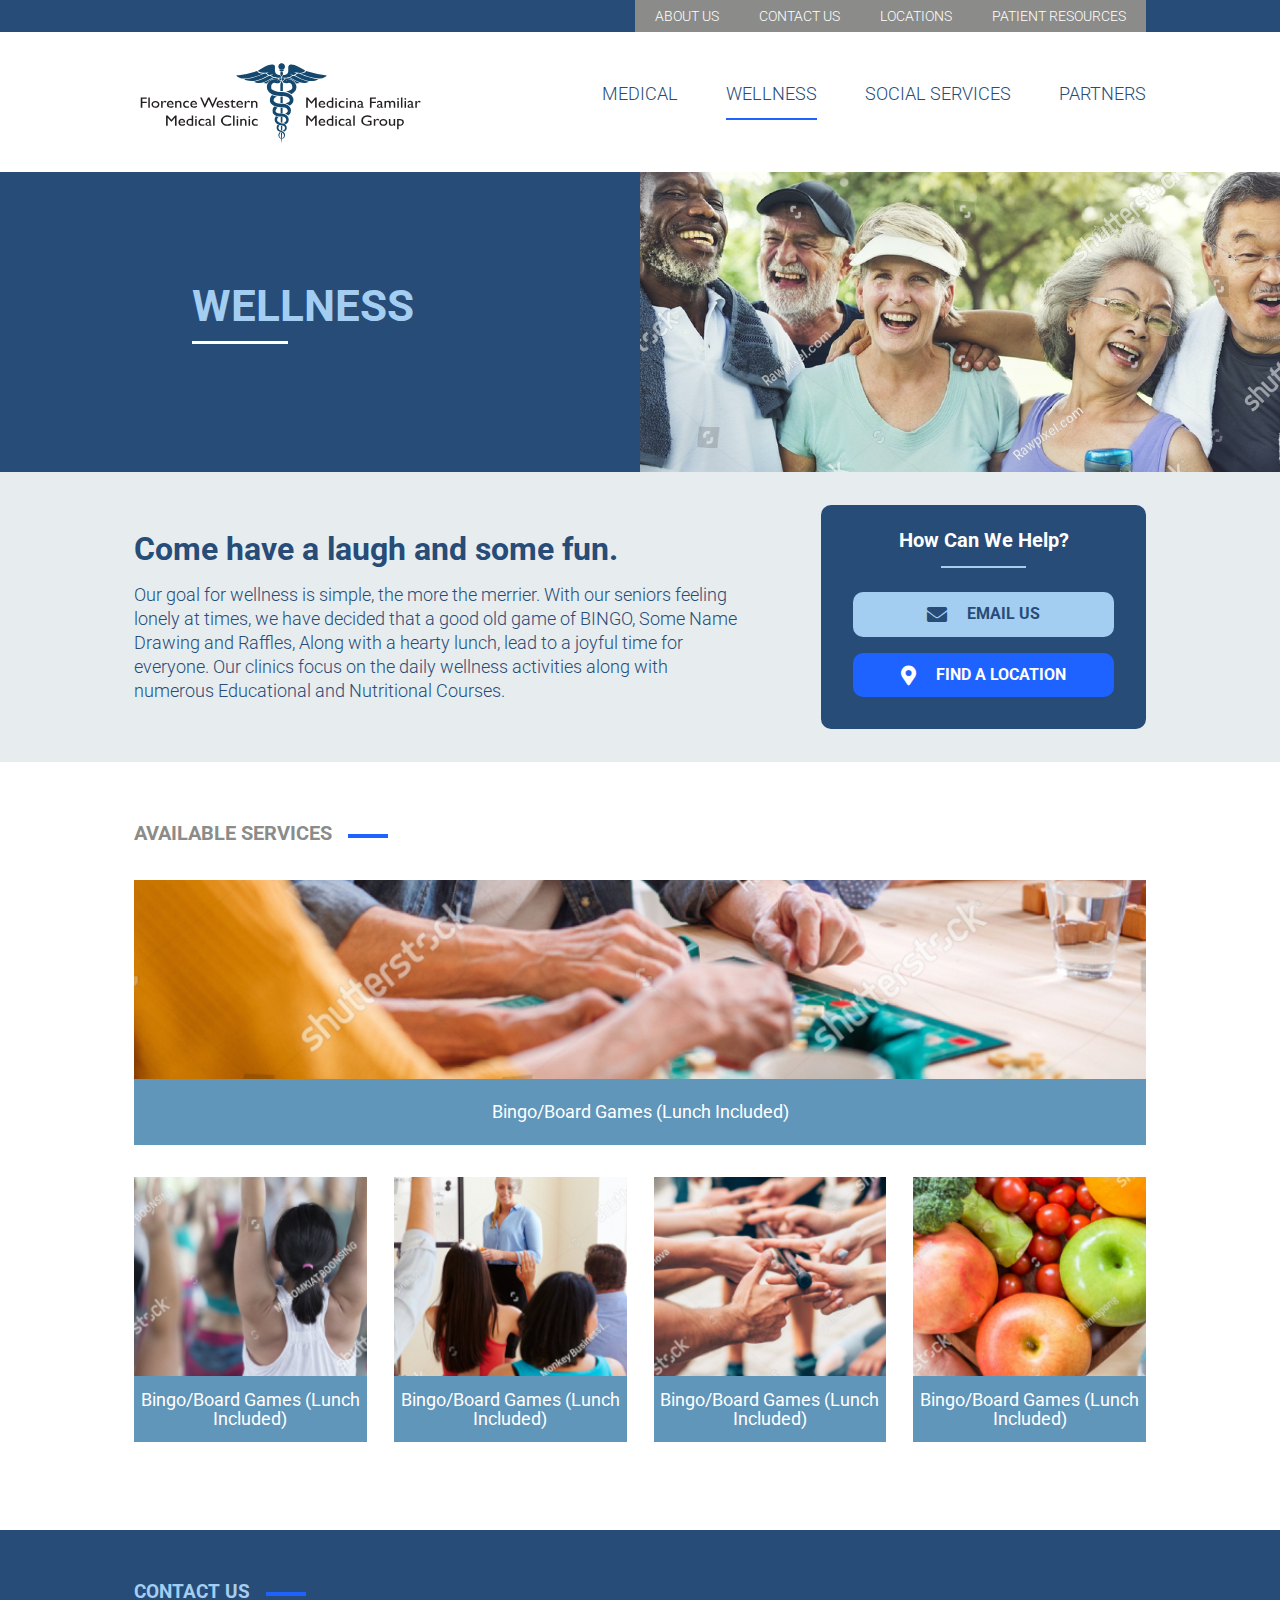
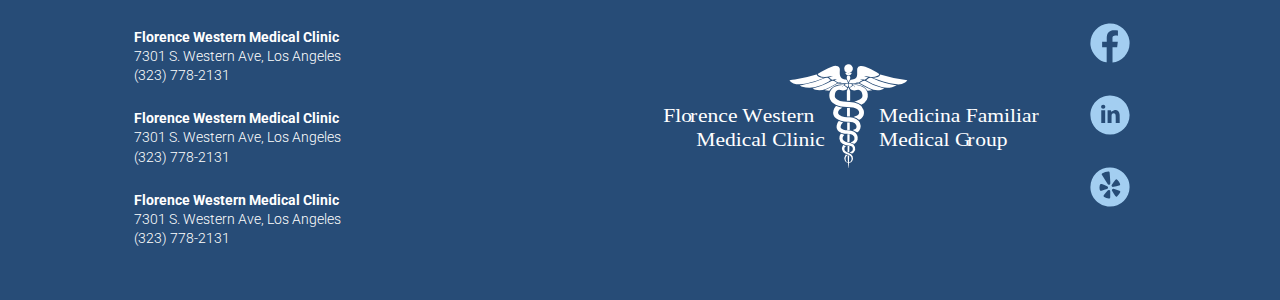
<file: wellness.html>
<!DOCTYPE html>
<html lang="en">
    <head>
        <meta charset="UTF-8" />
        <meta http-equiv="X-UA-Compatible" content="IE=edge" />
        <meta name="viewport" content="width=device-width, initial-scale=1.0" />
        <title>FWMC-MFMG Wellness Services</title>
        <link rel="preconnect" href="https://fonts.gstatic.com" />
        <link
            href="https://fonts.googleapis.com/css2?family=Roboto:ital,wght@0,100;0,300;0,500;0,700;1,100;1,300&display=swap"
            rel="stylesheet"
        />
        <link href="styles/icons/css/all.min.css" rel="stylesheet" />
        <link href="styles/style.css" rel="stylesheet" />
    </head>
    <body>
        <header>
            <nav class="side-navigation">
                <ul>
                    <li><a href="/about.html">About Us</a></li>
                    <li><a href="/contact.html">Contact Us</a></li>
                    <li><a href="/locations.html">Locations</a></li>
                    <li><a href="/patient.html">Patient Resources</a></li>
                    <li><a href="/medical.html">Medical</a></li>
                    <li class="active">
                        <a href="/wellness.html">Wellness</a>
                    </li>
                    <li><a href="/social.html">Social</a></li>
                    <li><a href="/partners.html">Partners</a></li>
                </ul>
            </nav>
            <nav class="mini-nav">
                <div class="container wrapper">
                    <ul>
                        <li><a href="/about.html">About Us</a></li>
                        <li><a href="/contact.html">Contact Us</a></li>
                        <li><a href="/locations.html">Locations</a></li>
                        <li><a href="/patient.html">Patient Resources</a></li>
                    </ul>
                </div>
            </nav>
            <div class="container">
                <div class="main-nav wrapper">
                    <a class="main-nav--logo-link" href="index.html">
                        <img
                            class="main-nav-logo"
                            src="assets/images/logo-color.svg"
                        />
                    </a>
                    <nav>
                        <div class="header--menu-icon">
                            <div class="header--menu-icon__top"></div>
                            <div class="header--menu-icon__middle"></div>
                            <div class="header--menu-icon__bottom"></div>
                        </div>
                        <ul>
                            <li>
                                <a href="./medical.html">Medical</a>
                            </li>
                            <li class="active">
                                <a href="./wellness.html">Wellness</a>
                            </li>
                            <li>
                                <a href="./social.html">Social Services</a>
                            </li>
                            <li>
                                <a href="./partners.html">Partners</a>
                            </li>
                        </ul>
                    </nav>
                </div>
            </div>
        </header>
        <div class="blue-bg">
            <div class="page-hero">
                <div class="page-hero--headline-container">
                    <h1
                        class="page-hero--headline__light upper text-light-blue"
                    >
                        Wellness
                    </h1>
                </div>
                <img
                    class="page-hero--image"
                    src="./assets/images/wellness-hero.jpg"
                />
            </div>
        </div>
        <div class="light-bg">
            <div class="container wrapper">
                <section class="service-feature feature">
                    <div class="service-feature--content">
                        <h1 class="feature--title">
                            Come have a laugh and some fun.
                        </h1>
                        <p class="feature--description">
                            Our goal for wellness is simple, the more the
                            merrier. With our seniors feeling lonely at times,
                            we have decided that a good old game of BINGO, Some
                            Name Drawing and Raffles, Along with a hearty lunch,
                            lead to a joyful time for everyone. Our clinics
                            focus on the daily wellness activities along with
                            numerous Educational and Nutritional Courses.
                        </p>
                    </div>
                    <div class="help-card">
                        <h3 class="help-card--heading">How Can We Help?</h3>
                        <div class="help-card--button help-card--button__light">
                            <a class="help-card--button-link"
                                ><i
                                    class="fas fa-envelope help-card--button-icon"
                                ></i
                                >Email Us</a
                            >
                        </div>
                        <div
                            class="help-card--button help-card--button__highlight"
                        >
                            <a class="help-card--find-us-link"
                                ><i
                                    class="fas fa-map-marker-alt help-card--button-icon"
                                ></i
                                >Find A Location</a
                            >
                        </div>
                    </div>
                </section>
            </div>
        </div>
        <main>
            <div class="container wrapper page-section services">
                <h1
                    class="page-section--heading__small upper text-gray decorate"
                >
                    Available Services
                </h1>
                <div class="services-container services-container__no-margin">
                    <div class="service-card__full-width">
                        <img
                            class="service-card--image"
                            src="./assets/images/wellness-board-games.jpg"
                        />
                        <div class="service-card--caption-container">
                            <p class="service-card--caption">
                                Bingo/Board Games (Lunch Included)
                            </p>
                        </div>
                    </div>
                    <div class="service-card">
                        <img
                            class="service-card--image"
                            src="./assets/images/wellness-class.jpg"
                        />
                        <div class="service-card--caption-container">
                            <p class="service-card--caption">
                                Bingo/Board Games (Lunch Included)
                            </p>
                        </div>
                    </div>
                    <div class="service-card">
                        <img
                            class="service-card--image"
                            src="./assets/images/wellness-education.jpg"
                        />
                        <div class="service-card--caption-container">
                            <p class="service-card--caption">
                                Bingo/Board Games (Lunch Included)
                            </p>
                        </div>
                    </div>
                    <div class="service-card">
                        <img
                            class="service-card--image"
                            src="./assets/images/wellness-games.jpg"
                        />
                        <div class="service-card--caption-container">
                            <p class="service-card--caption">
                                Bingo/Board Games (Lunch Included)
                            </p>
                        </div>
                    </div>
                    <div class="service-card">
                        <img
                            class="service-card--image"
                            src="./assets/images/wellness-nutrition.jpg"
                        />
                        <div class="service-card--caption-container">
                            <p class="service-card--caption">
                                Bingo/Board Games (Lunch Included)
                            </p>
                        </div>
                    </div>
                </div>
            </div>
        </main>
        <footer>
            <div class="container">
                <div class="footer wrapper">
                    <div>
                        <h3 class="upper text-light-blue decorate">
                            Contact Us
                        </h3>
                        <div class="footer--address-container">
                            <address class="footer--address">
                                <p class="text-bold">
                                    Florence Western Medical Clinic
                                </p>
                                <p class="text-thin">
                                    7301 S. Western Ave, Los Angeles
                                </p>
                                <p class="text-thin">(323) 778-2131</p>
                            </address>
                            <address class="footer--address">
                                <p class="text-bold">
                                    Florence Western Medical Clinic
                                </p>
                                <p class="text-thin">
                                    7301 S. Western Ave, Los Angeles
                                </p>
                                <p class="text-thin">(323) 778-2131</p>
                            </address>
                            <address
                                class="footer--address footer--address__last"
                            >
                                <p class="text-bold">
                                    Florence Western Medical Clinic
                                </p>
                                <p class="text-thin">
                                    7301 S. Western Ave, Los Angeles
                                </p>
                                <p class="text-thin">(323) 778-2131</p>
                            </address>
                        </div>
                    </div>
                    <div class="footer--icon-container">
                        <img
                            class="footer--logo"
                            src="./assets/images/logo-white.svg"
                        />
                        <div class="footer--social-media">
                            <img
                                class="footer--social-media--logo"
                                src="./assets/images/logo-fb.svg"
                            />
                            <img
                                class="footer--social-media--logo"
                                src="./assets/images/logo-in.svg"
                            />
                            <img
                                class="footer--social-media--logo"
                                src="./assets/images/logo-yelp.svg"
                            />
                        </div>
                    </div>
                </div>
            </div>
        </footer>
        <script type="text/javascript" src="./scripts/script.js"></script>
    </body>
</html>
</file>
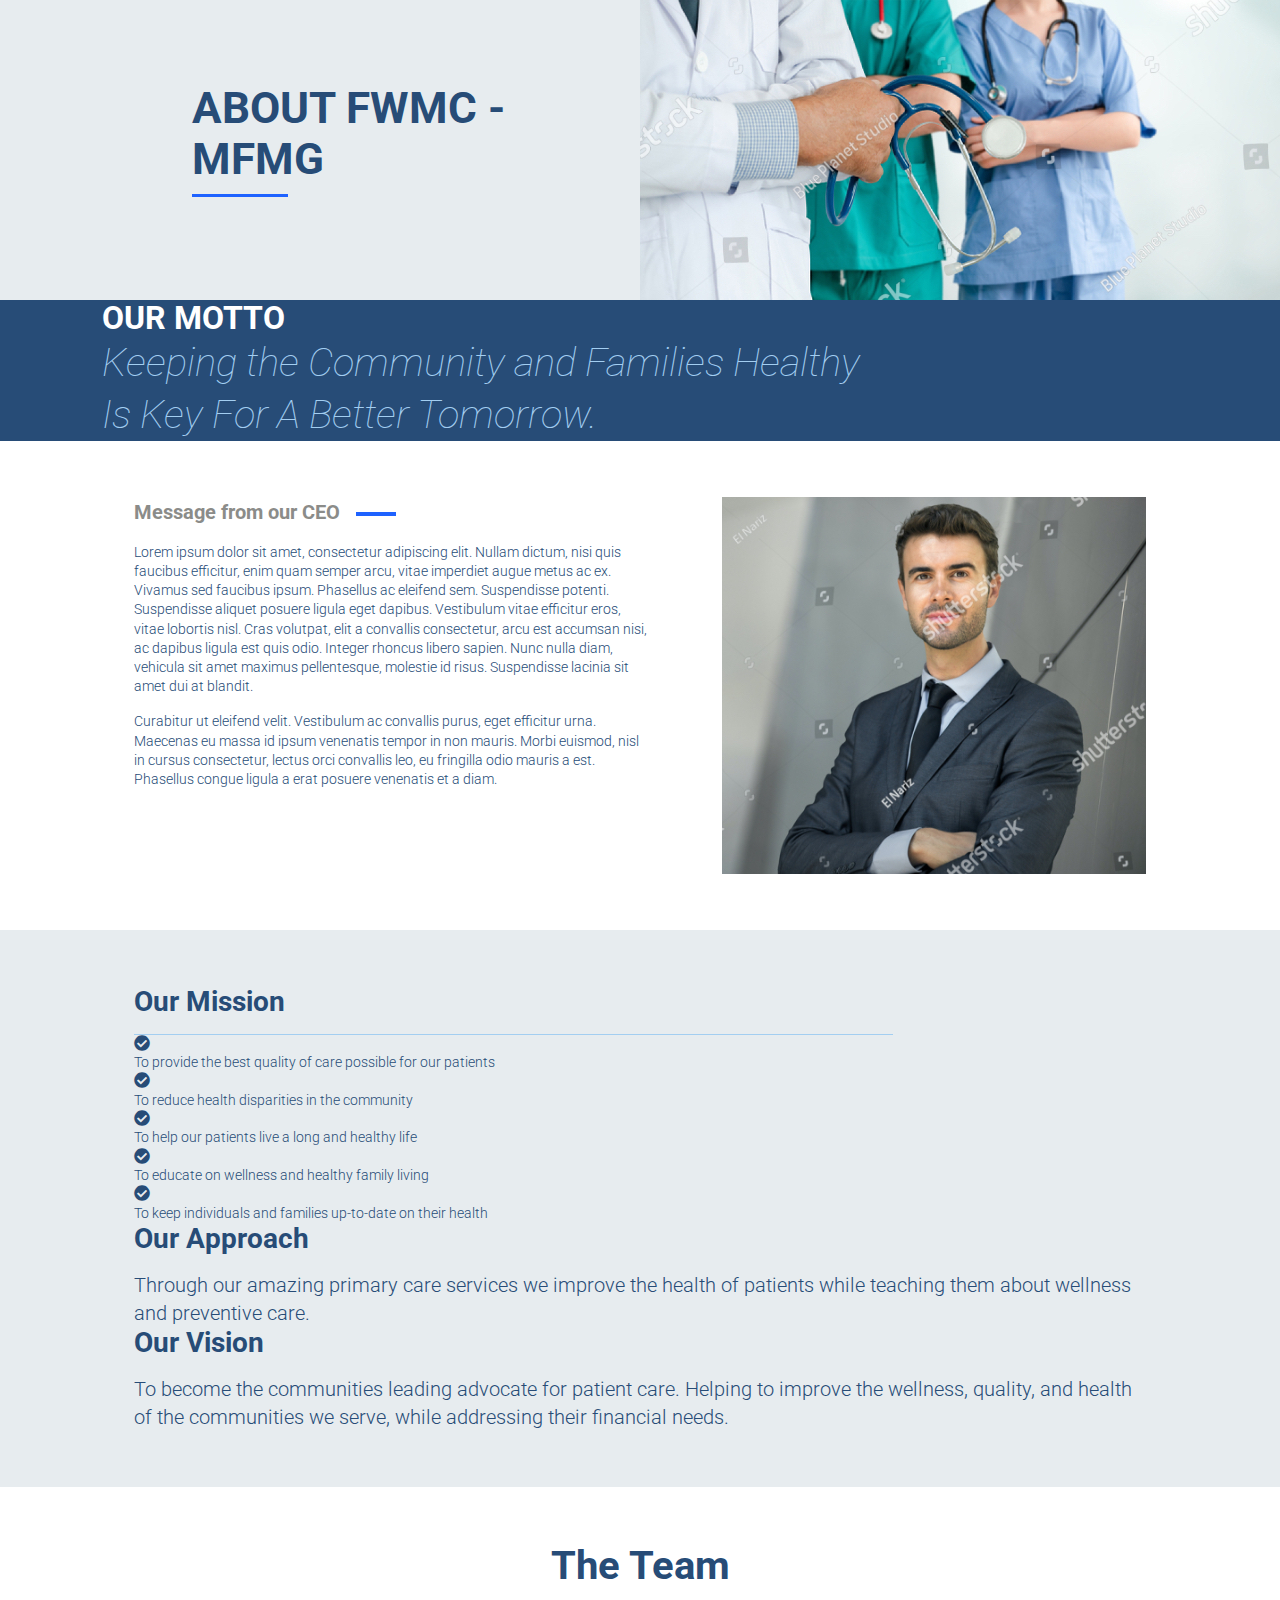
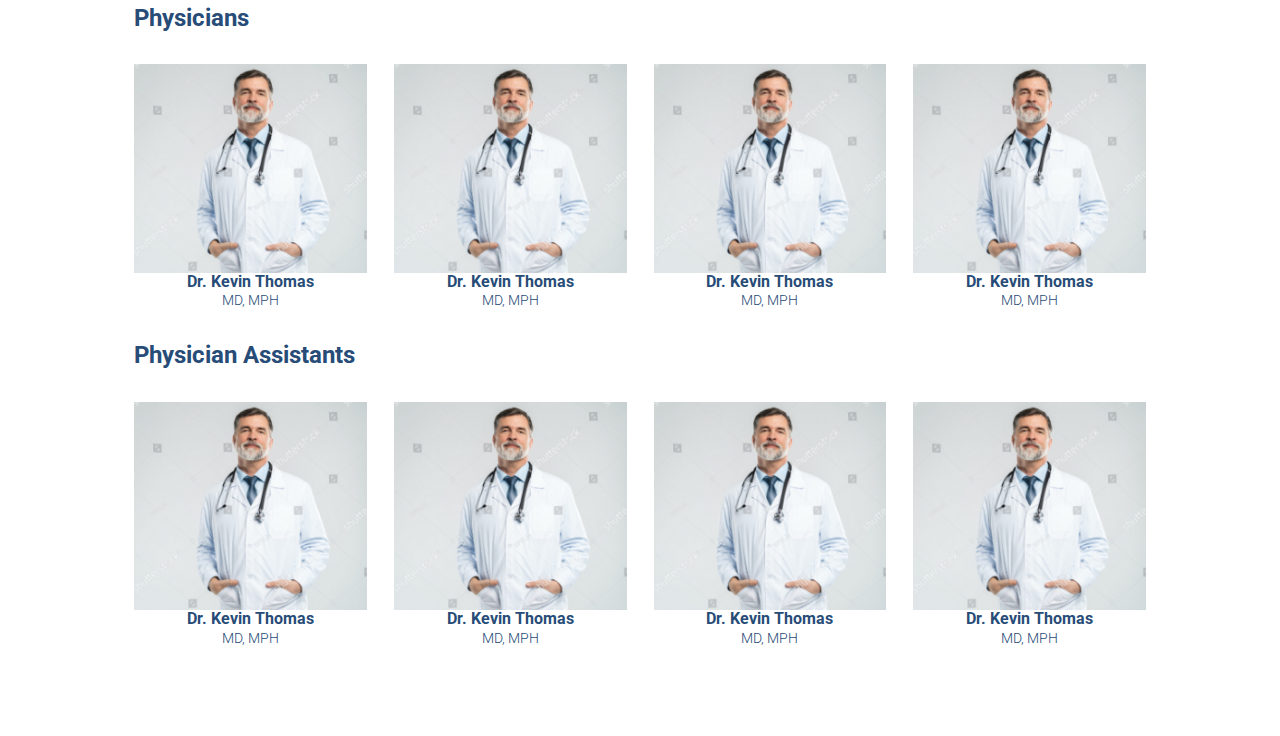
<file: pages/about.html>
<!DOCTYPE html>
<html lang="en">
    <head>
        <meta charset="UTF-8" />
        <meta http-equiv="X-UA-Compatible" content="IE=edge" />
        <meta name="viewport" content="width=device-width, initial-scale=1.0" />
        <title>FWMC-MFMG About Us</title>
        <link rel="preconnect" href="https://fonts.gstatic.com" />
        <link
            href="https://fonts.googleapis.com/css2?family=Roboto:ital,wght@0,100;0,300;0,500;0,700;1,100;1,300&display=swap"
            rel="stylesheet"
        />
        <link href="../styles/icons/css/all.min.css" rel="stylesheet" />
        <link href="../styles/style.css" rel="stylesheet" />
    </head>
    <body>
        <div class="light-bg">
            <div class="page-hero">
                <div class="page-hero--headline-container light-bg">
                    <h1 class="page-hero--headline upper">About Fwmc - Mfmg</h1>
                </div>
                <img
                    class="page-hero--image"
                    src="../assets/images/about-hero.jpg"
                />
            </div>
        </div>
        <div class="blue-bg">
            <div class="feature__single container">
                <h1 class="feature--title upper">Our Motto</h1>
                <p
                    class="feature--description__large text-italic text-light-blue"
                >
                    Keeping the Community and Families Healthy <br />
                    Is Key For A Better Tomorrow.
                </p>
            </div>
        </div>
        <main>
            <div class="container">
                <div class="wrapper">
                    <section class="ceo page-section">
                        <div>
                            <h1
                                class="page-section--heading page-section--heading__small text-gray decorate"
                            >
                                Message from our CEO
                            </h1>
                            <p class="page-section--description">
                                Lorem ipsum dolor sit amet, consectetur
                                adipiscing elit. Nullam dictum, nisi quis
                                faucibus efficitur, enim quam semper arcu, vitae
                                imperdiet augue metus ac ex. Vivamus sed
                                faucibus ipsum. Phasellus ac eleifend sem.
                                Suspendisse potenti. Suspendisse aliquet posuere
                                ligula eget dapibus. Vestibulum vitae efficitur
                                eros, vitae lobortis nisl. Cras volutpat, elit a
                                convallis consectetur, arcu est accumsan nisi,
                                ac dapibus ligula est quis odio. Integer rhoncus
                                libero sapien. Nunc nulla diam, vehicula sit
                                amet maximus pellentesque, molestie id risus.
                                Suspendisse lacinia sit amet dui at blandit.
                            </p>
                            <p class="page-section--description">
                                Curabitur ut eleifend velit. Vestibulum ac
                                convallis purus, eget efficitur urna. Maecenas
                                eu massa id ipsum venenatis tempor in non
                                mauris. Morbi euismod, nisl in cursus
                                consectetur, lectus orci convallis leo, eu
                                fringilla odio mauris a est. Phasellus congue
                                ligula a erat posuere venenatis et a diam.
                            </p>
                        </div>
                        <img
                            class="ceo--image"
                            src="../assets/images/about-ceo.jpg"
                        />
                    </section>
                </div>
            </div>
            <div class="light-bg">
                <div class="container wrapper">
                    <section class="mission page-section">
                        <h1 class="page-section--heading">Our Mission</h1>
                        <div class="mission--container">
                            <div class="mission-item">
                                <i
                                    class="mission-item--icon fas fa-check-circle"
                                ></i>
                                <p class="mission-item--statement">
                                    To provide the best quality of care possible
                                    for our patients
                                </p>
                            </div>
                            <div class="mission-item">
                                <i
                                    class="mission-item--icon fas fa-check-circle"
                                ></i>
                                <p class="mission-item--statement">
                                    To reduce health disparities in the
                                    community
                                </p>
                            </div>
                            <div class="mission-item">
                                <i
                                    class="mission-item--icon fas fa-check-circle"
                                ></i>
                                <p class="mission-item--statement">
                                    To help our patients live a long and healthy
                                    life
                                </p>
                            </div>
                            <div class="mission-item">
                                <i
                                    class="mission-item--icon fas fa-check-circle"
                                ></i>
                                <p class="mission-item--statement">
                                    To educate on wellness and healthy family
                                    living
                                </p>
                            </div>
                            <div class="mission-item">
                                <i
                                    class="mission-item--icon fas fa-check-circle"
                                ></i>
                                <p class="mission-item--statement">
                                    To keep individuals and families up-to-date
                                    on their health
                                </p>
                            </div>
                        </div>
                        <h1
                            class="page-section--heading page-section--heading__mt"
                        >
                            Our Approach
                        </h1>
                        <p class="page-section--description__large">
                            Through our amazing primary care services we improve
                            the health of patients while teaching them about
                            wellness and preventive care.
                        </p>
                        <h1
                            class="page-section--heading page-section--heading__mt"
                        >
                            Our Vision
                        </h1>
                        <p class="page-section--description__large">
                            To become the communities leading advocate for
                            patient care. Helping to improve the wellness,
                            quality, and health of the communities we serve,
                            while addressing their financial needs.
                        </p>
                    </section>
                </div>
            </div>
            <div class="container wrapper">
                <section class="team page-section">
                    <h1 class="page-section--title">The Team</h1>
                    <h2 class="team--subheading">Physicians</h2>
                    <div class="physicians-container">
                        <div class="physician-card">
                            <img
                                class="physician-card--image"
                                src="../assets/images/about-physician.jpg"
                            />
                            <h4>Dr. Kevin Thomas</h4>
                            <p>MD, MPH</p>
                        </div>
                        <div class="physician-card">
                            <img
                                class="physician-card--image"
                                src="../assets/images/about-physician.jpg"
                            />
                            <h4>Dr. Kevin Thomas</h4>
                            <p>MD, MPH</p>
                        </div>
                        <div class="physician-card">
                            <img
                                class="physician-card--image"
                                src="../assets/images/about-physician.jpg"
                            />
                            <h4>Dr. Kevin Thomas</h4>
                            <p>MD, MPH</p>
                        </div>
                        <div class="physician-card">
                            <img
                                class="physician-card--image"
                                src="../assets/images/about-physician.jpg"
                            />
                            <h4>Dr. Kevin Thomas</h4>
                            <p>MD, MPH</p>
                        </div>
                    </div>
                    <h2 class="team--subheading">Physician Assistants</h2>
                    <div class="physicians-container">
                        <div class="physician-card">
                            <img
                                class="physician-card--image"
                                src="../assets/images/about-physician.jpg"
                            />
                            <h4>Dr. Kevin Thomas</h4>
                            <p>MD, MPH</p>
                        </div>
                        <div class="physician-card">
                            <img
                                class="physician-card--image"
                                src="../assets/images/about-physician.jpg"
                            />
                            <h4>Dr. Kevin Thomas</h4>
                            <p>MD, MPH</p>
                        </div>
                        <div class="physician-card">
                            <img
                                class="physician-card--image"
                                src="../assets/images/about-physician.jpg"
                            />
                            <h4>Dr. Kevin Thomas</h4>
                            <p>MD, MPH</p>
                        </div>
                        <div class="physician-card">
                            <img
                                class="physician-card--image"
                                src="../assets/images/about-physician.jpg"
                            />
                            <h4>Dr. Kevin Thomas</h4>
                            <p>MD, MPH</p>
                        </div>
                    </div>
                </section>
            </div>
        </main>
    </body>
</html>
</file>
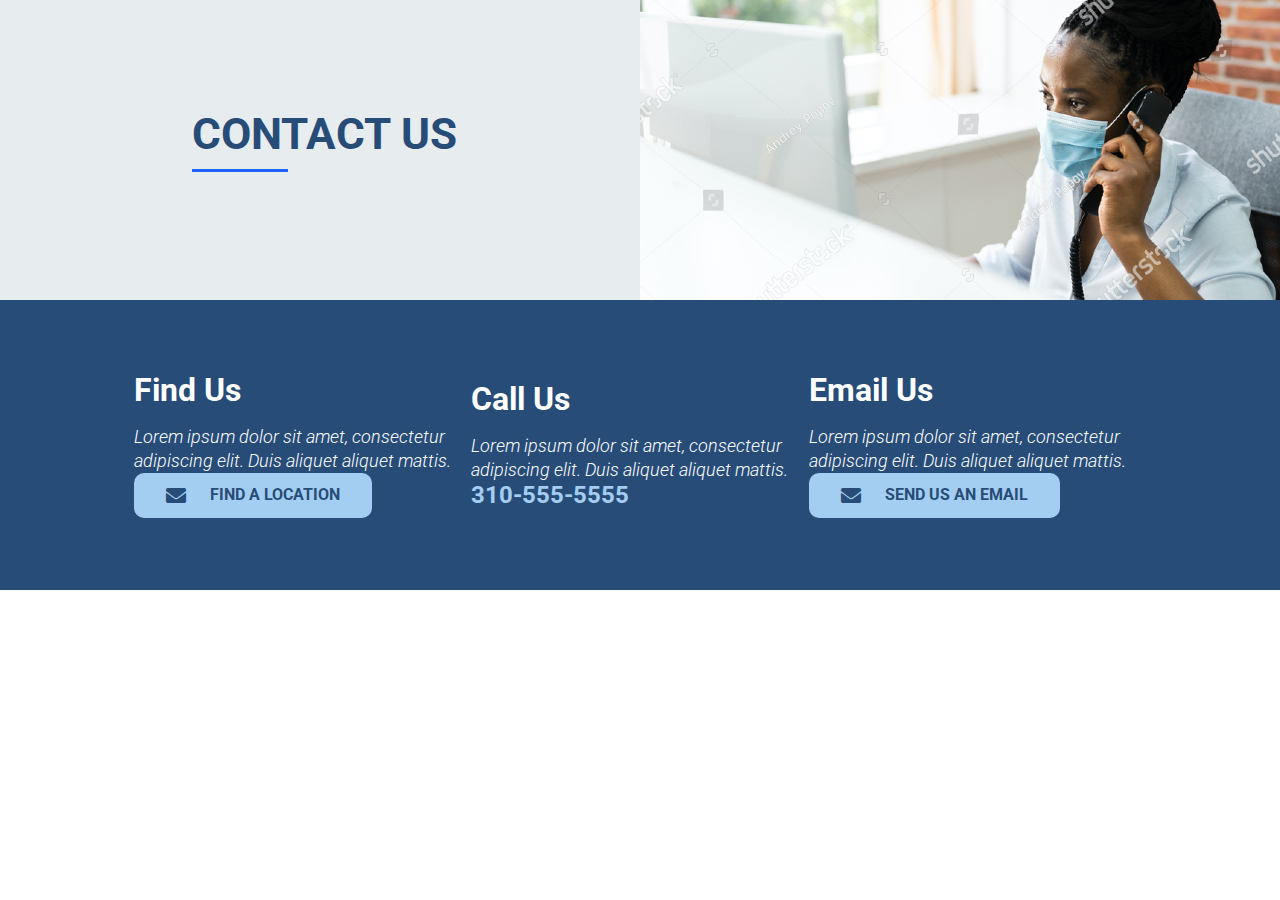
<file: pages/contact.html>
<!DOCTYPE html>
<html lang="en">
    <head>
        <meta charset="UTF-8" />
        <meta http-equiv="X-UA-Compatible" content="IE=edge" />
        <meta name="viewport" content="width=device-width, initial-scale=1.0" />
        <title>FWMC-MFMG Contact Us</title>
        <link rel="preconnect" href="https://fonts.gstatic.com" />
        <link
            href="https://fonts.googleapis.com/css2?family=Roboto:ital,wght@0,100;0,300;0,500;0,700;1,100;1,300&display=swap"
            rel="stylesheet"
        />
        <link href="../styles/icons/css/all.min.css" rel="stylesheet" />
        <link href="../styles/style.css" rel="stylesheet" />
    </head>
    <body>
        <div class="light-bg">
            <div class="page-hero">
                <div class="page-hero--headline-container light-bg">
                    <h1 class="page-hero--headline upper">Contact Us</h1>
                </div>
                <img
                    class="page-hero--image"
                    src="../assets/images/contact-hero.jpg"
                />
            </div>
        </div>
        <div class="blue-bg">
            <div class="container wrapper">
                <div class="feature feature__centered">
                    <div
                        class="feature--content columns--border-right columns-4"
                    >
                        <h2 class="feature--title">Find Us</h2>
                        <p
                            class="feature--description feature--description__margin-l text-thin text-italic"
                        >
                            Lorem ipsum dolor sit amet, consectetur adipiscing
                            elit. Duis aliquet aliquet mattis.
                        </p>
                        <a class="btn btn--light">
                            <i class="btn--icon fas fa-envelope"></i>
                            Find A Location
                        </a>
                    </div>
                    <div
                        class="feature--content columns--border-right columns-4"
                    >
                        <h2 class="feature--title">Call Us</h2>
                        <p
                            class="feature--description feature--description__margin-l text-thin text-italic"
                        >
                            Lorem ipsum dolor sit amet, consectetur adipiscing
                            elit. Duis aliquet aliquet mattis.
                        </p>
                        <h2 class="text-light-blue">310-555-5555</h2>
                    </div>
                    <div class="feature--content columns-4">
                        <h2 class="feature--title">Email Us</h2>
                        <p
                            class="feature--description feature--description__margin-l text-thin text-italic"
                        >
                            Lorem ipsum dolor sit amet, consectetur adipiscing
                            elit. Duis aliquet aliquet mattis.
                        </p>
                        <a class="btn btn--light">
                            <i class="btn--icon fas fa-envelope"></i>
                            Send Us An Email
                        </a>
                    </div>
                </div>
            </div>
        </div>
    </body>
</html>
</file>
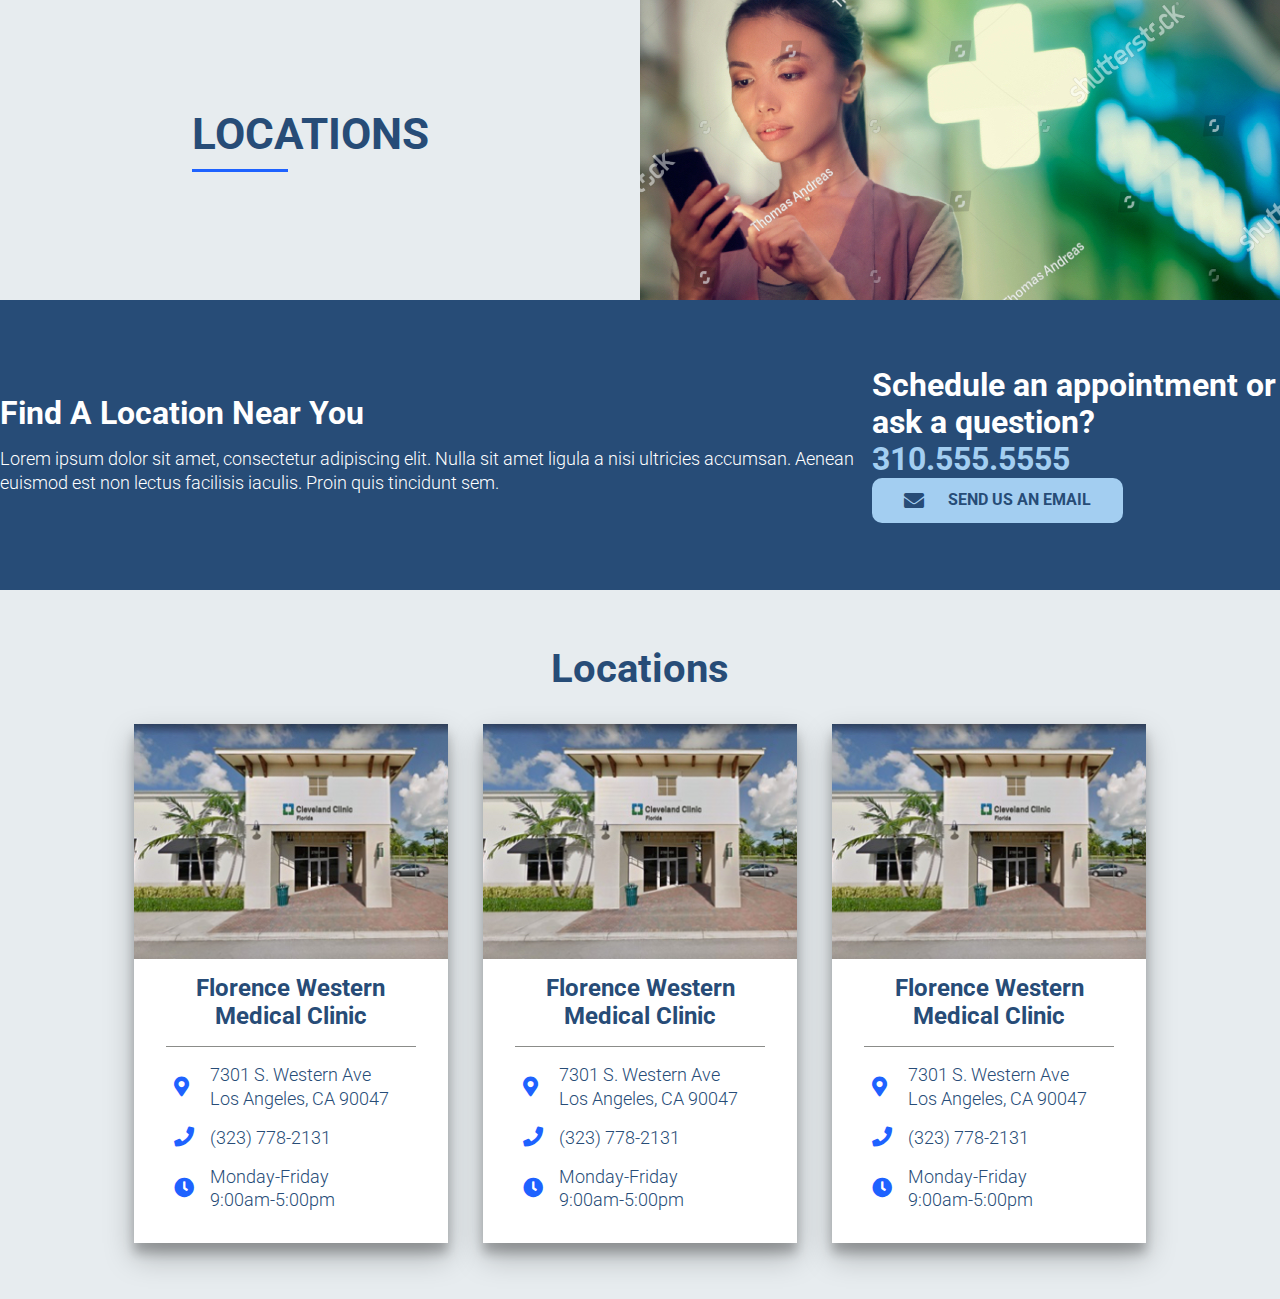
<file: pages/locations.html>
<!DOCTYPE html>
<html lang="en">
    <head>
        <meta charset="UTF-8" />
        <meta http-equiv="X-UA-Compatible" content="IE=edge" />
        <meta name="viewport" content="width=device-width, initial-scale=1.0" />
        <title>FWMC-MFMG Locations</title>
        <link rel="preconnect" href="https://fonts.gstatic.com" />
        <link
            href="https://fonts.googleapis.com/css2?family=Roboto:ital,wght@0,100;0,300;0,500;0,700;1,100;1,300&display=swap"
            rel="stylesheet"
        />
        <link href="../styles/icons/css/all.min.css" rel="stylesheet" />
        <link href="../styles/style.css" rel="stylesheet" />
    </head>
    <body>
        <div class="light-bg">
            <div class="page-hero">
                <div class="page-hero--headline-container light-bg">
                    <h1 class="page-hero--headline upper">Locations</h1>
                </div>
                <img
                    class="page-hero--image"
                    src="../assets/images/locations-hero.jpg"
                />
            </div>
        </div>
        <div class="feature columns blue-bg">
            <div
                class="feature--content feature__centered columns--6 columns--border-right"
            >
                <h1 class="feature--title">Find A Location Near You</h1>
                <p class="feature--description">
                    Lorem ipsum dolor sit amet, consectetur adipiscing elit.
                    Nulla sit amet ligula a nisi ultricies accumsan. Aenean
                    euismod est non lectus facilisis iaculis. Proin quis
                    tincidunt sem.
                </p>
            </div>
            <div class="feature--content feature__centered columns--6">
                <h1 class="feature--title feature--title__margin-l">
                    Schedule an appointment or ask a question?
                </h1>
                <div class="columns columns--centered">
                    <h1 class="text-light-blue">310.555.5555</h1>
                    <a class="btn btn--light">
                        <i class="btn--icon fas fa-envelope"></i>
                        Send Us An Email
                    </a>
                </div>
            </div>
        </div>
        <div class="light-bg">
            <div class="container">
                <main class="locations page-section wrapper">
                    <h1 class="page-section--title">Locations</h1>
                    <div class="locations--locations-container">
                        <div class="location-card shadow">
                            <img
                                class="location-card--image"
                                src="../assets/images/locations-clinic1.jpg"
                            />
                            <h2 class="location-card--title">
                                Florence Western Medical Clinic
                            </h2>
                            <div class="location-card--section">
                                <i
                                    class="location-card--icon fas fa-map-marker-alt"
                                ></i>
                                <p class="location-card--info">
                                    7301 S. Western Ave <br />
                                    Los Angeles, CA 90047
                                </p>
                            </div>
                            <div class="location-card--section">
                                <i class="location-card--icon fas fa-phone"></i>
                                <p class="location-card--info">
                                    (323) 778-2131
                                </p>
                            </div>
                            <div class="location-card--section">
                                <i class="location-card--icon fas fa-clock"></i>
                                <p class="location-card--info">
                                    Monday-Friday <br />
                                    9:00am-5:00pm
                                </p>
                            </div>
                        </div>
                        <div class="location-card shadow">
                            <img
                                class="location-card--image"
                                src="../assets/images/locations-clinic1.jpg"
                            />
                            <h2 class="location-card--title">
                                Florence Western Medical Clinic
                            </h2>
                            <div class="location-card--section">
                                <i
                                    class="location-card--icon fas fa-map-marker-alt"
                                ></i>
                                <p class="location-card--info">
                                    7301 S. Western Ave <br />
                                    Los Angeles, CA 90047
                                </p>
                            </div>
                            <div class="location-card--section">
                                <i class="location-card--icon fas fa-phone"></i>
                                <p class="location-card--info">
                                    (323) 778-2131
                                </p>
                            </div>
                            <div class="location-card--section">
                                <i class="location-card--icon fas fa-clock"></i>
                                <p class="location-card--info">
                                    Monday-Friday <br />
                                    9:00am-5:00pm
                                </p>
                            </div>
                        </div>
                        <div class="location-card shadow">
                            <img
                                class="location-card--image"
                                src="../assets/images/locations-clinic1.jpg"
                            />
                            <h2 class="location-card--title">
                                Florence Western Medical Clinic
                            </h2>
                            <div class="location-card--section">
                                <i
                                    class="location-card--icon fas fa-map-marker-alt"
                                ></i>
                                <p class="location-card--info">
                                    7301 S. Western Ave <br />
                                    Los Angeles, CA 90047
                                </p>
                            </div>
                            <div class="location-card--section">
                                <i class="location-card--icon fas fa-phone"></i>
                                <p class="location-card--info">
                                    (323) 778-2131
                                </p>
                            </div>
                            <div class="location-card--section">
                                <i class="location-card--icon fas fa-clock"></i>
                                <p class="location-card--info">
                                    Monday-Friday <br />
                                    9:00am-5:00pm
                                </p>
                            </div>
                        </div>
                    </div>
                </main>
            </div>
        </div>
    </body>
</html>
</file>
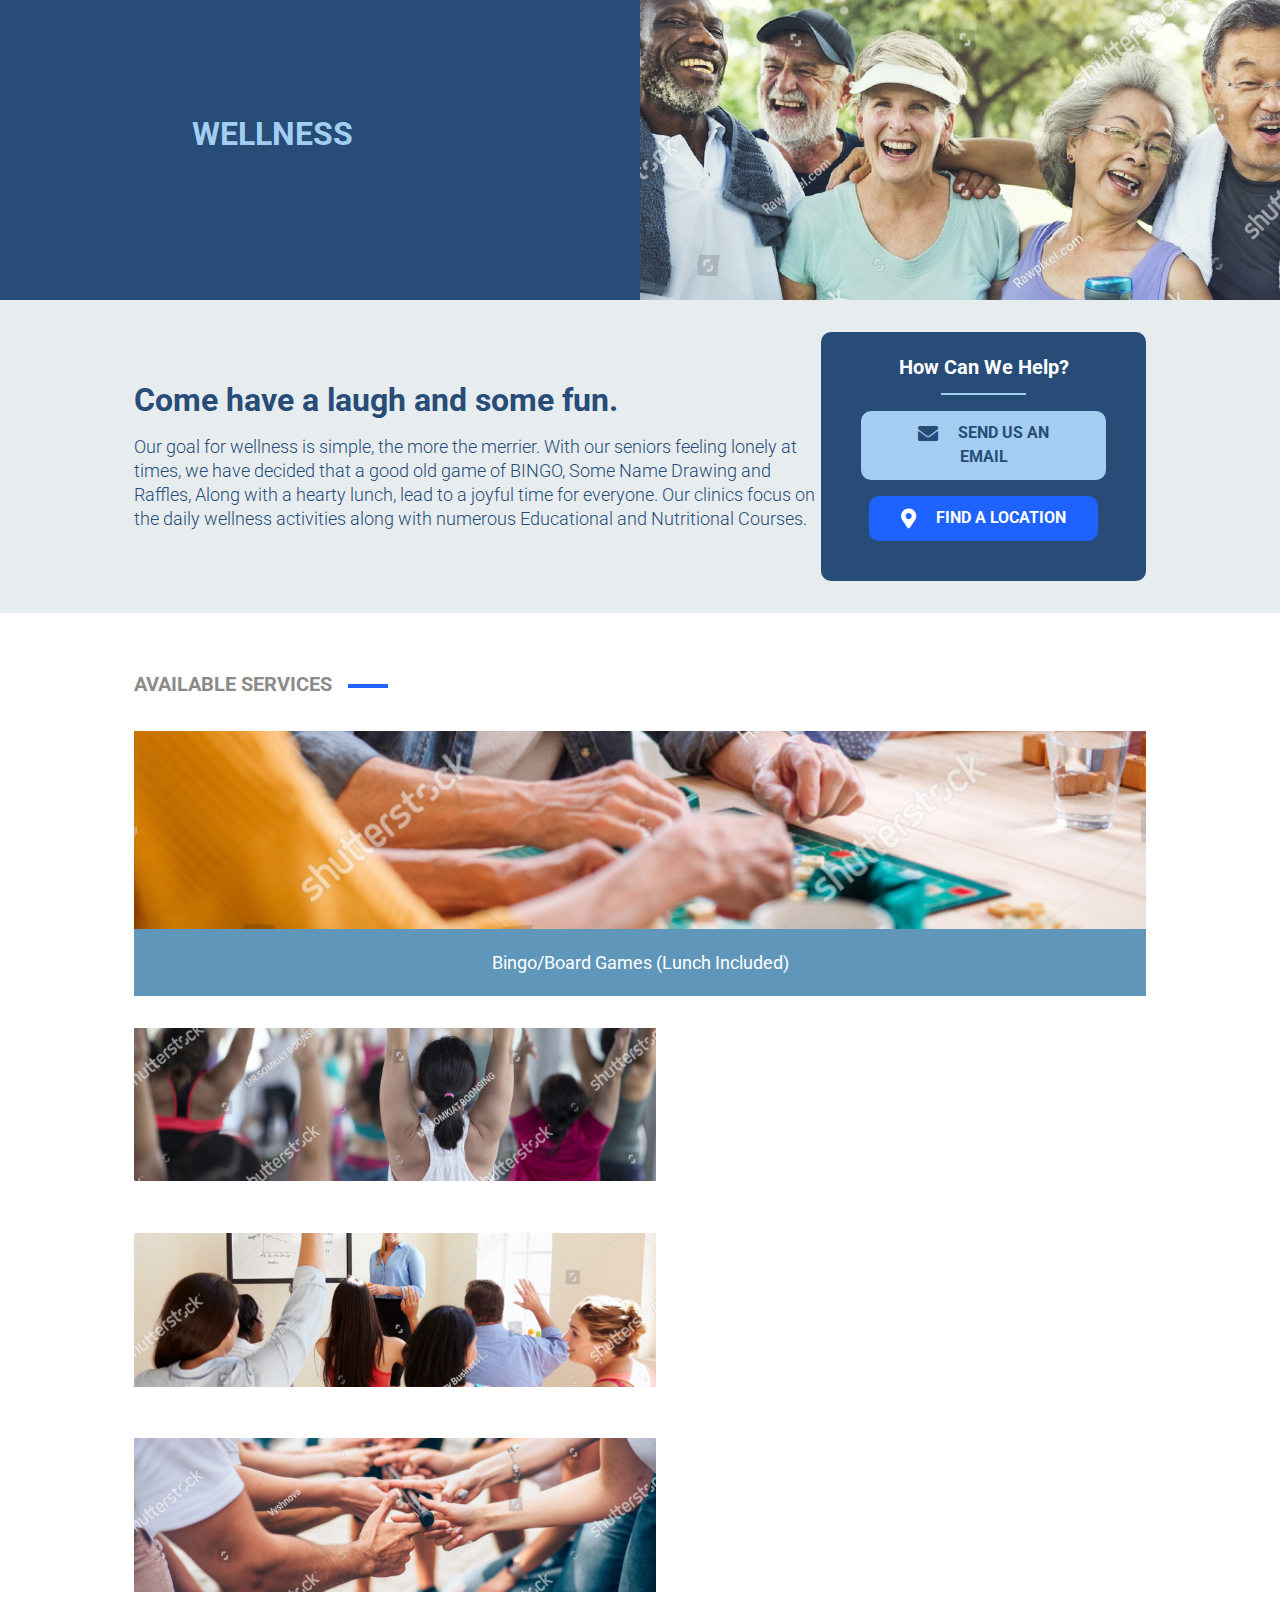
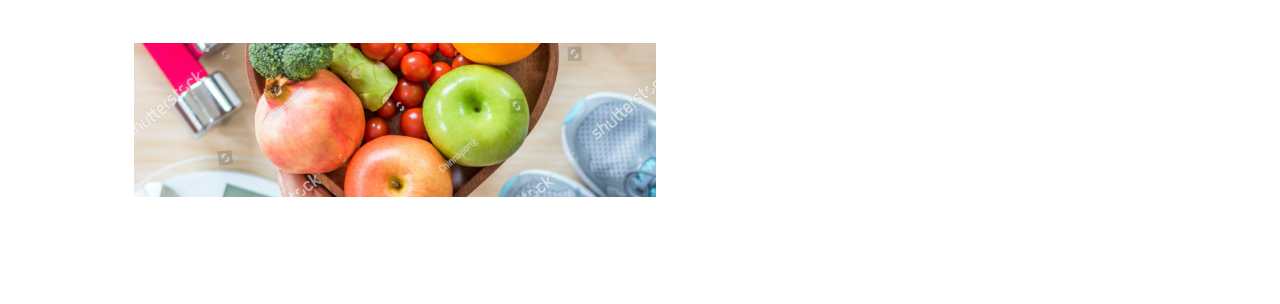
<file: pages/wellness.html>
<!DOCTYPE html>
<html lang="en">
    <head>
        <meta charset="UTF-8" />
        <meta http-equiv="X-UA-Compatible" content="IE=edge" />
        <meta name="viewport" content="width=device-width, initial-scale=1.0" />
        <title>FWMC-MFMG Wellness Services</title>
        <link rel="preconnect" href="https://fonts.gstatic.com" />
        <link
            href="https://fonts.googleapis.com/css2?family=Roboto:ital,wght@0,100;0,300;0,500;0,700;1,100;1,300&display=swap"
            rel="stylesheet"
        />
        <link href="../styles/icons/css/all.min.css" rel="stylesheet" />
        <link href="../styles/style.css" rel="stylesheet" />
    </head>
    <body>
        <div class="blue-bg">
            <div class="page-hero">
                <div class="page-hero--headline-container">
                    <h1 class="page-hero--headline-light upper text-light-blue">
                        Wellness
                    </h1>
                </div>
                <img
                    class="page-hero--image"
                    src="../assets/images/wellness-hero.jpg"
                />
            </div>
        </div>
        <div class="light-bg">
            <div class="container wrapper">
                <section class="feature">
                    <div>
                        <h1 class="feature--title">
                            Come have a laugh and some fun.
                        </h1>
                        <p class="feature--description">
                            Our goal for wellness is simple, the more the
                            merrier. With our seniors feeling lonely at times,
                            we have decided that a good old game of BINGO, Some
                            Name Drawing and Raffles, Along with a hearty lunch,
                            lead to a joyful time for everyone. Our clinics
                            focus on the daily wellness activities along with
                            numerous Educational and Nutritional Courses.
                        </p>
                    </div>
                    <div>
                        <div class="help-card help-card--margin-l">
                            <h3 class="help-card--heading">How Can We Help?</h3>
                            <a class="btn btn--long btn--light btn--margin-tb"
                                ><i class="fas fa-envelope btn--icon"></i>Send
                                Us An Email</a
                            >
                            <a
                                class="btn btn--long btn--highlight btn--margin-tb"
                                ><i class="fas fa-map-marker-alt btn--icon"></i
                                >Find A Location</a
                            >
                        </div>
                    </div>
                </section>
            </div>
        </div>
        <main>
            <div class="container wrapper page-section services">
                <h1
                    class="page-section--heading__small upper text-gray decorate"
                >
                    Available Services
                </h1>
                <div class="services-container services-container__no-margin">
                    <div class="service-card__full-width">
                        <img
                            class="service-card--image"
                            src="../assets/images/wellness-board-games.jpg"
                        />
                        <div class="service-card--caption-container">
                            <p class="service-card--caption">
                                Bingo/Board Games (Lunch Included)
                            </p>
                        </div>
                    </div>
                    <div class="service-card__wide">
                        <img
                            class="service-card--image"
                            src="../assets/images/wellness-class.jpg"
                        />
                        <div class="service-card--caption-container">
                            <p class="service-card--caption">
                                Bingo/Board Games (Lunch Included)
                            </p>
                        </div>
                    </div>
                    <div class="service-card__wide">
                        <img
                            class="service-card--image"
                            src="../assets/images/wellness-education.jpg"
                        />
                        <div class="service-card--caption-container">
                            <p class="service-card--caption">
                                Bingo/Board Games (Lunch Included)
                            </p>
                        </div>
                    </div>
                    <div class="service-card__wide">
                        <img
                            class="service-card--image"
                            src="../assets/images/wellness-games.jpg"
                        />
                        <div class="service-card--caption-container">
                            <p class="service-card--caption">
                                Bingo/Board Games (Lunch Included)
                            </p>
                        </div>
                    </div>
                    <div class="service-card__wide">
                        <img
                            class="service-card--image"
                            src="../assets/images/wellness-nutrition.jpg"
                        />
                        <div class="service-card--caption-container">
                            <p class="service-card--caption">
                                Bingo/Board Games (Lunch Included)
                            </p>
                        </div>
                    </div>
                </div>
            </div>
        </main>
    </body>
</html>
</file>
<file: styles/style.css>
/*! normalize.css v8.0.1 | MIT License | github.com/necolas/normalize.css */
/* Document
   ========================================================================== */
/**
 * 1. Correct the line height in all browsers.
 * 2. Prevent adjustments of font size after orientation changes in iOS.
 */
html {
  line-height: 1.15;
  /* 1 */
  -webkit-text-size-adjust: 100%;
  /* 2 */
}

/* Sections
   ========================================================================== */
/**
 * Remove the margin in all browsers.
 */
body {
  margin: 0;
}

/**
 * Render the `main` element consistently in IE.
 */
main {
  display: block;
}

/**
 * Correct the font size and margin on `h1` elements within `section` and
 * `article` contexts in Chrome, Firefox, and Safari.
 */
h1 {
  font-size: 2em;
  margin: 0.67em 0;
}

/* Grouping content
   ========================================================================== */
/**
 * 1. Add the correct box sizing in Firefox.
 * 2. Show the overflow in Edge and IE.
 */
hr {
  box-sizing: content-box;
  /* 1 */
  height: 0;
  /* 1 */
  overflow: visible;
  /* 2 */
}

/**
 * 1. Correct the inheritance and scaling of font size in all browsers.
 * 2. Correct the odd `em` font sizing in all browsers.
 */
pre {
  font-family: monospace, monospace;
  /* 1 */
  font-size: 1em;
  /* 2 */
}

/* Text-level semantics
   ========================================================================== */
/**
 * Remove the gray background on active links in IE 10.
 */
a {
  background-color: transparent;
}

/**
 * 1. Remove the bottom border in Chrome 57-
 * 2. Add the correct text decoration in Chrome, Edge, IE, Opera, and Safari.
 */
abbr[title] {
  border-bottom: none;
  /* 1 */
  text-decoration: underline;
  /* 2 */
  text-decoration: underline dotted;
  /* 2 */
}

/**
 * Add the correct font weight in Chrome, Edge, and Safari.
 */
b,
strong {
  font-weight: bolder;
}

/**
 * 1. Correct the inheritance and scaling of font size in all browsers.
 * 2. Correct the odd `em` font sizing in all browsers.
 */
code,
kbd,
samp {
  font-family: monospace, monospace;
  /* 1 */
  font-size: 1em;
  /* 2 */
}

/**
 * Add the correct font size in all browsers.
 */
small {
  font-size: 80%;
}

/**
 * Prevent `sub` and `sup` elements from affecting the line height in
 * all browsers.
 */
sub,
sup {
  font-size: 75%;
  line-height: 0;
  position: relative;
  vertical-align: baseline;
}

sub {
  bottom: -0.25em;
}

sup {
  top: -0.5em;
}

/* Embedded content
   ========================================================================== */
/**
 * Remove the border on images inside links in IE 10.
 */
img {
  border-style: none;
}

/* Forms
   ========================================================================== */
/**
 * 1. Change the font styles in all browsers.
 * 2. Remove the margin in Firefox and Safari.
 */
button,
input,
optgroup,
select,
textarea {
  font-family: inherit;
  /* 1 */
  font-size: 100%;
  /* 1 */
  line-height: 1.15;
  /* 1 */
  margin: 0;
  /* 2 */
}

/**
 * Show the overflow in IE.
 * 1. Show the overflow in Edge.
 */
button,
input {
  /* 1 */
  overflow: visible;
}

/**
 * Remove the inheritance of text transform in Edge, Firefox, and IE.
 * 1. Remove the inheritance of text transform in Firefox.
 */
button,
select {
  /* 1 */
  text-transform: none;
}

/**
 * Correct the inability to style clickable types in iOS and Safari.
 */
button,
[type='button'],
[type='reset'],
[type='submit'] {
  -webkit-appearance: button;
}

/**
 * Remove the inner border and padding in Firefox.
 */
button::-moz-focus-inner,
[type='button']::-moz-focus-inner,
[type='reset']::-moz-focus-inner,
[type='submit']::-moz-focus-inner {
  border-style: none;
  padding: 0;
}

/**
 * Restore the focus styles unset by the previous rule.
 */
button:-moz-focusring,
[type='button']:-moz-focusring,
[type='reset']:-moz-focusring,
[type='submit']:-moz-focusring {
  outline: 1px dotted ButtonText;
}

/**
 * Correct the padding in Firefox.
 */
fieldset {
  padding: 0.35em 0.75em 0.625em;
}

/**
 * 1. Correct the text wrapping in Edge and IE.
 * 2. Correct the color inheritance from `fieldset` elements in IE.
 * 3. Remove the padding so developers are not caught out when they zero out
 *    `fieldset` elements in all browsers.
 */
legend {
  box-sizing: border-box;
  /* 1 */
  color: inherit;
  /* 2 */
  display: table;
  /* 1 */
  max-width: 100%;
  /* 1 */
  padding: 0;
  /* 3 */
  white-space: normal;
  /* 1 */
}

/**
 * Add the correct vertical alignment in Chrome, Firefox, and Opera.
 */
progress {
  vertical-align: baseline;
}

/**
 * Remove the default vertical scrollbar in IE 10+.
 */
textarea {
  overflow: auto;
}

/**
 * 1. Add the correct box sizing in IE 10.
 * 2. Remove the padding in IE 10.
 */
[type='checkbox'],
[type='radio'] {
  box-sizing: border-box;
  /* 1 */
  padding: 0;
  /* 2 */
}

/**
 * Correct the cursor style of increment and decrement buttons in Chrome.
 */
[type='number']::-webkit-inner-spin-button,
[type='number']::-webkit-outer-spin-button {
  height: auto;
}

/**
 * 1. Correct the odd appearance in Chrome and Safari.
 * 2. Correct the outline style in Safari.
 */
[type='search'] {
  -webkit-appearance: textfield;
  /* 1 */
  outline-offset: -2px;
  /* 2 */
}

/**
 * Remove the inner padding in Chrome and Safari on macOS.
 */
[type='search']::-webkit-search-decoration {
  -webkit-appearance: none;
}

/**
 * 1. Correct the inability to style clickable types in iOS and Safari.
 * 2. Change font properties to `inherit` in Safari.
 */
::-webkit-file-upload-button {
  -webkit-appearance: button;
  /* 1 */
  font: inherit;
  /* 2 */
}

/* Interactive
   ========================================================================== */
/*
 * Add the correct display in Edge, IE 10+, and Firefox.
 */
details {
  display: block;
}

/*
 * Add the correct display in all browsers.
 */
summary {
  display: list-item;
}

/* Misc
   ========================================================================== */
/**
 * Add the correct display in IE 10+.
 */
template {
  display: none;
}

/**
 * Add the correct display in IE 10.
 */
[hidden] {
  display: none;
}

* {
  box-sizing: border-box;
  margin: 0;
  padding: 0;
}

body {
  font-family: 'Roboto', sans-serif;
  font-weight: 300;
  color: #274c77;
}

img {
  max-width: 100%;
  height: auto;
  display: block;
}

h1,
h2,
h3,
h4 {
  margin: 0;
}

a {
  text-decoration: none;
}

address {
  font-style: normal;
}

.test-mixins {
  height: 20px;
  width: 100%;
}

@media (max-width: 1200px) {
  .test-mixins {
    background-color: teal;
  }
}

@media (max-width: 900px) {
  .test-mixins {
    background-color: green;
  }
}

@media (max-width: 600px) {
  .test-mixins {
    background-color: orange;
  }
}

@media (max-width: 450px) {
  .test-mixins {
    background-color: red;
  }
}

.container {
  max-width: 1076px;
  height: 100%;
  margin: 0 auto;
}

.wrapper {
  padding-right: 2rem;
  padding-left: 2rem;
}

.blue-bg {
  background-color: #274c77;
  color: #ffffff;
}

.light-bg {
  background-color: #e7ecef;
}

.gray-bg {
  background-color: #8b8c89;
}

.shadow {
  box-shadow: 0 14px 28px rgba(0, 0, 0, 0.25), 0 10px 10px rgba(0, 0, 0, 0.22);
}

p {
  font-size: 0.9rem;
  line-height: 1.2rem;
}

.upper {
  text-transform: uppercase;
}

.text-italic {
  font-style: italic;
}

.text-bold {
  font-weight: 700;
}

.text-thin {
  font-weight: 300;
}

.text-gray {
  color: #8b8c89;
}

.text-light-blue {
  color: #a3cef1;
}

.decorate {
  position: relative;
  display: inline-block;
}

.decorate::after {
  content: '';
  position: absolute;
  border-top: 4px solid #1e62ff;
  margin-left: 1rem;
  bottom: 35%;
  width: 40px;
  height: 0px;
}

.page-section {
  padding-top: 3.5rem;
  padding-bottom: 3.5rem;
}

.page-section--heading {
  font-size: 1.75rem;
  line-height: 2rem;
  margin-bottom: 1rem;
}

.page-section--heading__small {
  font-size: 1.25rem;
  line-height: 1.5;
}

@media (max-width: 600px) {
  .page-section--heading__small {
    font-size: 1rem;
  }
}

.page-section--title {
  font-size: 2.5rem;
}

.page-section--description {
  margin-bottom: 1rem;
}

.page-section--description__large {
  font-size: 1.25rem;
  line-height: 1.75rem;
}

.btn {
  background-color: #6096ba;
  padding: 0.65rem 2rem;
  display: inline-block;
  color: #ffffff;
  border-radius: 10px;
  text-align: center;
  text-transform: uppercase;
  font-weight: 700;
  line-height: 1.5rem;
}

@media (max-width: 900px) {
  .btn {
    padding: 0.5rem 1.75rem;
  }
}

.btn--light {
  background-color: #a3cef1;
  color: #274c77;
}

.btn--highlight {
  background-color: #1e62ff;
}

.btn--margin-tb {
  margin: 0.5rem;
}

.btn--icon {
  font-size: 1.25rem;
  margin-right: 1.25rem;
  vertical-align: middle;
}

footer {
  background-color: #274c77;
}

.footer {
  padding-top: 3.25rem;
  padding-bottom: 3.25rem;
  background-color: #274c77;
  color: #ffffff;
  display: flex;
  flex-direction: row;
  align-items: center;
  justify-content: space-between;
}

@media (max-width: 600px) {
  .footer {
    flex-direction: column;
  }
}

@media (max-width: 600px) {
  .footer--address-container {
    display: flex;
    justify-content: space-between;
  }
}

@media (max-width: 450px) {
  .footer--address-container {
    flex-direction: column;
    margin-bottom: 2rem;
  }
}

.footer--address {
  margin: 1.5rem 0;
}

.footer--address__last {
  margin-bottom: 0;
}

@media (max-width: 600px) {
  .footer--address {
    width: 32%;
  }
}

@media (max-width: 450px) {
  .footer--address {
    width: 100%;
  }
}

.footer--icon-container {
  display: flex;
  align-items: center;
}

@media (max-width: 900px) {
  .footer--icon-container {
    flex-direction: column;
  }
}

.footer--logo {
  height: 8rem;
  margin: 0 2rem 0 2rem;
}

.footer--social-media {
  display: flex;
  flex-direction: column;
}

@media (max-width: 900px) {
  .footer--social-media {
    flex-direction: row;
  }
}

.footer--social-media--logo {
  fill: #a3cef1;
  margin: 1rem;
  height: 40px;
}

.mini-nav {
  background-color: #274c77;
  height: 2rem;
}

@media (max-width: 900px) {
  .mini-nav {
    display: none;
  }
}

.mini-nav ul {
  height: 100%;
  list-style: none;
  display: flex;
  justify-content: flex-end;
}

.mini-nav li {
  padding: 0 1.25rem;
  background-color: #8b8c89;
  display: flex;
  align-items: center;
}

.mini-nav li:hover,
.mini-nav .active {
  background-color: #1e62ff;
}

.mini-nav a {
  color: #ffffff;
  font-size: 0.875rem;
  text-transform: uppercase;
}

.main-nav {
  height: 8.75rem;
  display: flex;
  align-items: center;
  justify-content: space-between;
}

.main-nav--logo-link {
  height: 70%;
  display: block;
}

@media (max-width: 600px) {
  .main-nav {
    height: 6rem;
  }
}

.main-nav-logo {
  height: 100%;
}

.main-nav ul {
  list-style: none;
  display: flex;
}

@media (max-width: 900px) {
  .main-nav ul {
    display: none;
  }
}

.main-nav li {
  margin: 0 0 0 3rem;
  padding: 0 0 0.875rem 0;
  display: flex;
  align-items: center;
  border-bottom: 2px solid #ffffff;
}

.main-nav li:hover,
.main-nav li.active {
  border-bottom: 2px solid #1e62ff;
}

.main-nav a {
  color: #274c77;
  font-size: 1.1rem;
  text-transform: uppercase;
}

.header--menu-icon {
  width: 35px;
  height: 27px;
  position: relative;
  justify-content: space-between;
  align-items: flex-end;
  flex-direction: column;
  z-index: 20;
  display: none;
}

@media (max-width: 900px) {
  .header--menu-icon {
    display: flex;
  }
}

.header--menu-icon:hover .header--menu-icon__middle,
.header--menu-icon:hover .header--menu-icon__bottom {
  width: 35px;
}

.header--menu-icon__top {
  width: 100%;
  height: 3px;
  background-color: #274c77;
  transform-origin: 0 0;
  transition: all 0.3s ease-out;
}

.header--menu-icon__middle {
  width: 75%;
  height: 3px;
  background-color: #274c77;
  transition: all 0.3s ease-out;
}

.header--menu-icon__bottom {
  width: 50%;
  height: 3px;
  background-color: #274c77;
  transform-origin: 0 100%;
  transition: all 0.3s ease-out;
}

.header--menu-icon--close-x .header--menu-icon__top {
  background-color: #ffffff;
  transform: rotate(45deg) scaleX(1);
}

.header--menu-icon--close-x .header--menu-icon__middle {
  width: 100%;
  opacity: 0;
  transform: scaleX(0);
}

.header--menu-icon--close-x .header--menu-icon__bottom {
  background-color: #ffffff;
  width: 100%;
  transform: rotate(-45deg) scaleX(1);
}

.side-navigation {
  background-color: rgba(39, 76, 119, 0.85);
  height: 100%;
  width: 0;
  position: fixed;
  top: 0;
  right: 0;
  z-index: 10;
  opacity: 0;
  transition: all 0.5s ease-in-out;
  overflow-x: hidden;
  padding-top: 6.5rem;
  display: none;
}

@media (max-width: 900px) {
  .side-navigation {
    display: block;
  }
}

.side-navigation__open {
  width: 50%;
  opacity: 1;
}

.side-navigation ul {
  list-style: none;
  width: 100%;
}

.side-navigation li {
  padding: 1rem 3rem;
  border-bottom: thin solid #ffffff;
}

.side-navigation li:first-child {
  border-top: thin solid #ffffff;
}

.side-navigation li:hover {
  background-color: #274c77;
}

.side-navigation .active {
  background-color: #274c77;
}

.side-navigation a {
  color: #ffffff;
  font-size: 1.5rem;
}

.feature {
  min-height: 290px;
  display: flex;
  align-items: center;
  justify-content: space-between;
  padding-top: 2rem;
  padding-bottom: 2rem;
}

@media (max-width: 600px) {
  .feature {
    padding-top: 3rem;
    padding-bottom: 3rem;
  }
}

.feature--heading {
  font-size: 1.15rem;
  margin-top: 1rem;
}

.feature--title {
  font-size: 2rem;
}

@media (max-width: 600px) {
  .feature--title {
    font-size: 1.5rem;
  }
}

.feature--description {
  font-size: 1.15rem;
  line-height: 1.5rem;
  font-weight: 300;
  margin-top: 1rem;
}

.feature--description__large {
  font-size: 2.5rem;
  line-height: 3.25rem;
  font-weight: 100;
}

@media (max-width: 900px) {
  .feature--description__large {
    font-size: 2rem;
    line-height: 2.25rem;
  }
}

@media (max-width: 450px) {
  .feature--description__large {
    font-size: 1.25rem;
    line-height: 1.75rem;
  }
}

.help-card {
  min-width: 325px;
  padding: 1rem 2rem 2rem 2rem;
  background-color: #274c77;
  color: #ffffff;
  border-radius: 10px;
  display: flex;
  flex-direction: column;
  align-items: center;
  justify-content: center;
}

@media (max-width: 900px) {
  .help-card {
    width: 100%;
    min-width: auto;
    margin: 2rem 0 0 0;
  }
}

.help-card--button {
  width: 100%;
  border-radius: 10px;
  text-align: center;
  text-transform: uppercase;
  font-weight: 700;
  line-height: 1.5rem;
  padding: 0.65rem 2rem;
  margin-top: 1rem;
}

@media (max-width: 600px) {
  .help-card--button {
    padding: 0.65rem 1rem;
    font-size: 1rem;
  }
}

.help-card--button__light {
  background-color: #a3cef1;
  color: #274c77;
}

.help-card--button__highlight {
  background-color: #1e62ff;
}

.help-card--button-icon {
  font-size: 1.25rem;
  margin-right: 1.25rem;
  vertical-align: middle;
}

.help-card--heading {
  padding-bottom: 1rem;
  margin: 0.5rem;
  position: relative;
  font-size: 1.25rem;
  font-weight: 700;
}

.help-card h3::after {
  content: '';
  position: absolute;
  border-top: 2px solid #a3cef1;
  left: 25%;
  bottom: 0;
  width: 50%;
  height: 0px;
}

.home-hero {
  position: relative;
}

.home-hero--image {
  width: 100%;
  display: block;
}

.home-hero--text-content {
  position: absolute;
  top: 15%;
  right: 8rem;
  display: flex;
  flex-direction: column;
  align-items: center;
  color: #274c77;
}

@media (max-width: 1200px) {
  .home-hero--text-content {
    right: 4rem;
  }
}

@media (max-width: 900px) {
  .home-hero--text-content {
    position: relative;
    width: 100%;
    top: 0;
    right: 0;
    background-color: #274c77;
    color: #ffffff;
    padding: 0 2rem;
    justify-content: center;
    text-align: center;
  }
}

.home-hero--title {
  margin-bottom: 2rem;
  font-weight: 700;
  font-size: 3.5rem;
  line-height: 2.75rem;
  text-transform: uppercase;
}

@media (max-width: 1200px) {
  .home-hero--title {
    font-size: 3rem;
    line-height: 2.25rem;
  }
}

@media (max-width: 900px) {
  .home-hero--title {
    font-size: 2.25rem;
    margin: 1rem 0;
  }
}

@media (max-width: 600px) {
  .home-hero--title {
    font-size: 1.75rem;
    margin: 1rem 0;
  }
}

.home-hero--subtitle {
  font-size: 2.5rem;
  font-weight: 300;
  display: block;
}

@media (max-width: 1200px) {
  .home-hero--subtitle {
    font-size: 2.14rem;
  }
}

@media (max-width: 900px) {
  .home-hero--subtitle {
    font-size: inherit;
    font-weight: inherit;
    display: inline;
  }
}

@media (max-width: 900px) {
  .home-hero--button {
    display: none;
  }
}

.page-hero {
  max-width: 1366px;
  margin: 0 auto;
  width: 100%;
  height: 300px;
  display: flex;
  align-items: center;
  justify-content: flex-end;
}

@media (max-width: 900px) {
  .page-hero {
    flex-direction: column-reverse;
    height: auto;
  }
}

.page-hero--headline-container {
  margin: 0 4rem 2rem 4rem;
  width: 30%;
  position: relative;
}

@media (max-width: 1200px) {
  .page-hero--headline-container {
    margin: 0 2rem 2rem 3rem;
    width: 50%;
  }
}

@media (max-width: 900px) {
  .page-hero--headline-container {
    width: 100%;
    margin: 0;
    padding: 2rem;
    display: flex;
    align-content: center;
  }
}

.page-hero--headline {
  font-size: 2.75rem;
}

.page-hero--headline::after {
  content: '';
  position: absolute;
  border-top: 3px solid #1e62ff;
  left: 0;
  margin-top: 3.75rem;
  width: 25%;
  height: 0px;
}

@media (max-width: 900px) {
  .page-hero--headline::after {
    margin-top: 3.5rem;
    margin-left: 2rem;
  }
}

.page-hero--headline__light {
  font-size: 2.75rem;
}

@media (max-width: 600px) {
  .page-hero--headline__light {
    font-size: 2.5rem;
  }
}

.page-hero--headline__light::after {
  content: '';
  position: absolute;
  border-top: 3px solid #ffffff;
  left: 0;
  margin-top: 3.75rem;
  width: 25%;
  height: 0px;
}

@media (max-width: 600px) {
  .page-hero--headline__light::after {
    margin-top: 3.5rem;
    margin-left: 2rem;
  }
}

.page-hero--image {
  width: 50%;
  height: 100%;
  object-fit: cover;
}

@media (max-width: 900px) {
  .page-hero--image {
    width: 100%;
  }
}

.home-feature {
  max-width: 1200px;
  margin: 0 auto;
}

@media (max-width: 900px) {
  .home-feature {
    flex-direction: column;
  }
}

.home-feature--content-container {
  display: flex;
  flex-direction: row;
  width: 75%;
}

@media (max-width: 1200px) {
  .home-feature--content-container {
    width: 60%;
    flex-direction: column;
    margin-right: 3rem;
  }
}

@media (max-width: 900px) {
  .home-feature--content-container {
    width: 100%;
    margin-right: 0;
  }
}

.home-feature--content-first {
  padding: 1rem 2rem;
  border-right: 1px solid #8b8c89;
}

@media (max-width: 1200px) {
  .home-feature--content-first {
    padding: 1rem 2rem 1rem 0;
    border-bottom: 1px solid #8b8c89;
    border-right: none;
  }
}

@media (max-width: 900px) {
  .home-feature--content-first {
    padding: 0 0 2rem 0;
  }
}

.home-feature--content-last {
  padding: 1rem 2rem;
}

@media (max-width: 1200px) {
  .home-feature--content-last {
    padding: 1rem 2rem 0 0;
  }
}

@media (max-width: 900px) {
  .home-feature--content-last {
    border-bottom: 1px solid #8b8c89;
    padding: 2rem 0;
  }
}

.why-us {
  max-width: 1366px;
  margin: 0 auto;
  display: flex;
  align-items: center;
  justify-content: flex-end;
  width: 100%;
}

@media (max-width: 900px) {
  .why-us {
    flex-direction: column-reverse;
  }
}

.why-us--text-content {
  margin: 2rem 4rem 2rem 4rem;
  width: 50%;
}

@media (max-width: 900px) {
  .why-us--text-content {
    padding: 0 2rem;
    width: 100%;
  }
}

.why-us--heading {
  font-size: 1.5rem;
}

.why-us--title {
  font-size: 3.25rem;
}

@media (max-width: 1200px) {
  .why-us--title {
    font-size: 2.25rem;
  }
}

.why-us--description {
  margin: 1.25rem 0;
  font-size: 1.25rem;
  line-height: 1.5rem;
}

.why-us--image-container {
  height: 100%;
}

@media (max-width: 900px) {
  .why-us--image-container {
    width: 100%;
  }
}

.why-us--image {
  object-fit: cover;
  height: 100%;
}

@media (max-width: 900px) {
  .why-us--image {
    width: 100%;
  }
}

.specialties {
  text-align: center;
}

.specialties--heading {
  font-size: 1.5rem;
}

.specialties--title {
  font-size: 3.25rem;
  margin: 1rem 0;
}

.specialties--description {
  font-size: 1.25rem;
  line-height: 1.5rem;
}

.specialties--cards-container {
  display: flex;
  flex-direction: row;
  margin: 3rem 0;
  display: flex;
  justify-content: space-evenly;
}

@media (max-width: 900px) {
  .specialties--cards-container {
    flex-direction: column;
  }
}

.specialty-card {
  width: 30%;
  padding: 1.5rem;
  background-color: #274c77;
  border-radius: 8px;
  color: #ffffff;
  text-align: left;
}

@media (max-width: 900px) {
  .specialty-card {
    width: 100%;
    margin-bottom: 2rem;
    display: flex;
  }
}

@media (max-width: 450px) {
  .specialty-card {
    flex-direction: column;
  }
}

.specialty-card--title {
  font-size: 1.15rem;
  margin-bottom: 1rem;
  font-weight: 500;
}

.specialty-card--description {
  font-size: 0.85rem;
  line-height: 1.25rem;
}

.specialty-card--icon-container {
  display: flex;
  align-items: center;
  align-content: center;
  justify-content: center;
  margin-bottom: 1.5rem;
}

@media (max-width: 900px) {
  .specialty-card--icon-container {
    margin-bottom: 0;
    margin-right: 2rem;
  }
}

@media (max-width: 450px) {
  .specialty-card--icon-container {
    margin-bottom: 2rem;
    margin-right: 0;
  }
}

.specialty-card--icon {
  width: 60px;
  height: 60px;
  border-radius: 50%;
  background-color: #ffffff;
  color: #8b8c89;
  display: flex;
  align-items: center;
  justify-content: center;
}

.specialty-card--icon i {
  font-size: 1.5rem;
}

.other-services {
  margin-bottom: 2rem;
  text-align: left;
}

.other-services--heading {
  font-size: 1.5rem;
  margin-bottom: 1rem;
}

.other-services--container {
  margin-bottom: 2rem;
  display: flex;
  justify-content: space-evenly;
  flex-wrap: wrap;
}

.other-service {
  width: 230px;
  padding: 0.75rem;
  margin-top: 1rem;
  border: solid 1px #1e62ff;
  border-radius: 8px;
  display: flex;
  justify-content: space-evenly;
}

@media (max-width: 450px) {
  .other-service {
    width: 100%;
  }
}

.other-service p {
  line-height: 1.5rem;
}

.other-service i {
  font-size: 1.5rem;
}

.moto-feature {
  text-align: center;
}

.moto-feature--title {
  margin-bottom: 1rem;
}

.ceo {
  display: flex;
  justify-content: space-between;
}

@media (max-width: 900px) {
  .ceo {
    flex-direction: column-reverse;
    width: 90%;
    margin: 0 auto;
  }
}

@media (max-width: 900px) {
  .ceo--title {
    margin-top: 1rem;
  }
}

.ceo--image {
  margin-left: 4.5rem;
  height: 100%;
}

@media (max-width: 900px) {
  .ceo--image {
    width: 100%;
    margin: 0 auto;
  }
}

.mission--container {
  width: 75%;
  border-top: 1px solid #a3cef1;
}

@media (max-width: 900px) {
  .mission--container {
    width: 100%;
  }
}

.mission--heading {
  margin-top: 2rem;
}

.mission--item {
  padding: 1rem 0;
  border-bottom: 1px solid #a3cef1;
  display: flex;
}

.mission--item--icon {
  font-size: 1.75rem;
  color: #8b8c89;
  margin-right: 1.5rem;
}

.mission--item--statement {
  font-size: 1.25rem;
  line-height: 1.75rem;
}

.team {
  text-align: center;
}

.team--subheading {
  text-align: left;
  margin-top: 1rem;
}

.physicians-container {
  margin: 2rem 0 2rem 0;
  display: flex;
  flex-wrap: wrap;
  justify-content: space-between;
}

.physician-card {
  width: 23%;
}

@media (max-width: 900px) {
  .physician-card {
    width: 48%;
    margin-bottom: 1rem;
  }
}

.physician-card--image {
  width: 100%;
}

.contact-feature {
  text-align: center;
  align-items: flex-start;
}

@media (max-width: 900px) {
  .contact-feature {
    flex-direction: column;
    align-items: center;
    max-width: 700px;
    margin: 0 auto;
  }
}

.contact-feature--description {
  margin: 1.5rem;
}

.contact-feature--content {
  min-height: 200px;
  width: 33.33%;
  border-right: 1px #ffffff solid;
  display: flex;
  flex-direction: column;
  align-items: center;
  padding: 2rem 0;
}

@media (max-width: 900px) {
  .contact-feature--content {
    min-height: 200px;
    width: 100%;
    border-right: none;
    border-bottom: 1px #ffffff solid;
    justify-content: center;
  }
}

.contact-feature--content__last {
  border-right: none;
}

@media (max-width: 900px) {
  .contact-feature--content__last {
    border-bottom: none;
  }
}

.contact-form {
  margin: 2rem 0;
  display: flex;
  flex-wrap: wrap;
  justify-content: space-between;
}

.contact-form--input {
  width: 47%;
  height: 2.5rem;
  border: 1px solid #8b8c89;
  background-color: #e7ecef;
  margin: 1rem 0;
  padding-left: 0.5rem;
  color: #274c77;
  font-weight: 300;
  border-radius: 8px;
}

@media (max-width: 600px) {
  .contact-form--input {
    width: 100%;
  }
}

.contact-form--subheading {
  display: block;
  width: 100%;
  margin-top: 2.5rem;
}

.contact-form--need-statement {
  width: 100%;
  height: 2.5rem;
  border: 1px solid #8b8c89;
  background-color: #e7ecef;
  margin: 1rem 0 2rem 0;
  padding-left: 0.5rem;
  color: #274c77;
  font-weight: 300;
  border-radius: 8px;
}

.contact-form--comments {
  width: 100%;
  resize: none;
  min-height: 125px;
  border: 1px solid #8b8c89;
  background-color: #e7ecef;
  padding-left: 0.5rem;
  padding-top: 0.5rem;
  color: #274c77;
  font-weight: 300;
  border-radius: 8px;
}

.contact-form ::placeholder {
  /* Chrome, Firefox, Opera, Safari 10.1+ */
  color: #274c77;
  font-weight: 300;
  opacity: 1;
  /* Firefox */
}

.contact-form :-ms-input-placeholder {
  /* Internet Explorer 10-11 */
  color: #274c77;
  font-weight: 300;
}

.contact-form ::-ms-input-placeholder {
  /* Microsoft Edge */
  color: #274c77;
  font-weight: 300;
}

#contact-form-submit {
  background-color: #6096ba;
  padding: 0.5rem 1.5rem;
  display: inline-block;
  color: #ffffff;
  border-radius: 10px;
  text-align: center;
  text-transform: uppercase;
  font-weight: 400;
  line-height: 1.5rem;
  font-size: 0.95rem;
  border: none;
  margin-top: 2rem;
}

#contact-form-submit:hover {
  background-color: #1e62ff;
}

.location-feature {
  text-align: center;
  align-items: stretch;
}

@media (max-width: 600px) {
  .location-feature {
    flex-direction: column;
  }
}

.location-feature--content {
  width: 50%;
  padding-right: 2rem;
  border-right: 1px solid #ffffff;
  display: flex;
  flex-direction: column;
  justify-content: center;
}

@media (max-width: 600px) {
  .location-feature--content {
    width: 100%;
    border-bottom: 1px solid #ffffff;
    padding: 2rem 0;
    border-right: none;
  }
}

.location-feature--content__last {
  border-right: none;
  padding-right: 0;
  padding-left: 2rem;
}

@media (max-width: 600px) {
  .location-feature--content__last {
    border-bottom: none;
  }
}

.location-feature--content--scedule-section {
  display: flex;
  margin-top: 2rem;
  justify-content: space-evenly;
  align-items: center;
}

@media (max-width: 900px) {
  .location-feature--content--scedule-section {
    flex-direction: column;
  }
}

@media (max-width: 600px) {
  .location-feature--content--scedule-section {
    flex-direction: row;
  }
}

@media (max-width: 450px) {
  .location-feature--content--scedule-section {
    flex-direction: column;
  }
}

@media (max-width: 900px) {
  .location-feature--button {
    margin-top: 1rem;
  }
}

@media (max-width: 600px) {
  .location-feature--button {
    margin-top: 0;
  }
}

@media (max-width: 450px) {
  .location-feature--button {
    margin-top: 1rem;
  }
}

.locations {
  text-align: center;
}

.locations--locations-container {
  margin-top: 2rem;
  display: flex;
  align-items: center;
  justify-content: space-between;
}

@media (max-width: 900px) {
  .locations--locations-container {
    flex-direction: column;
  }
}

.location-card {
  width: 31%;
  padding-bottom: 1rem;
  background-color: #ffffff;
  display: flex;
  flex-direction: column;
}

@media (max-width: 900px) {
  .location-card {
    width: 100%;
    flex-direction: row;
    padding-bottom: 0;
    margin-bottom: 4rem;
  }
}

@media (max-width: 600px) {
  .location-card {
    flex-direction: column;
  }
}

.location-card--image {
  width: 100%;
  object-fit: cover;
}

@media (max-width: 900px) {
  .location-card--image {
    width: 33.33%;
  }
}

@media (max-width: 600px) {
  .location-card--image {
    width: 100%;
  }
}

@media (max-width: 900px) {
  .location-card--info-container {
    width: 66.66%;
  }
}

@media (max-width: 600px) {
  .location-card--info-container {
    width: 100%;
  }
}

.location-card--title {
  font-size: 1.5rem;
  margin: 1rem 2rem;
  padding-bottom: 1rem;
  border-bottom: solid 1px #8b8c89;
}

.location-card--section {
  margin: 0 2.5rem 1rem 2.5rem;
  display: flex;
  justify-content: flex-start;
  align-items: center;
  text-align: left;
}

.location-card--icon {
  width: 20px;
  font-size: 1.25rem;
  color: #1e62ff;
  display: block;
}

.location-card--info {
  margin-left: 1rem;
  font-size: 1.15rem;
  line-height: 1.45rem;
}

.services-container {
  margin-top: 2rem;
  margin-bottom: 3.5rem;
  display: flex;
  justify-content: space-between;
  flex-wrap: wrap;
}

.services-container__no-margin {
  margin-bottom: 0;
}

@media (max-width: 900px) {
  .service-feature {
    flex-direction: column;
  }
}

.service-feature--content {
  margin-right: 2rem;
  width: 60%;
}

@media (max-width: 900px) {
  .service-feature--content {
    width: 100%;
    margin-right: 0;
  }
}

.service-card, .service-card__full-width {
  background-color: #6096ba;
  height: 265px;
  width: 23%;
  margin-bottom: 2rem;
}

@media (max-width: 900px) {
  .service-card, .service-card__full-width {
    width: 48%;
    margin-bottom: 2rem;
  }
}

@media (max-width: 600px) {
  .service-card, .service-card__full-width {
    width: 100%;
    margin-bottom: 2rem;
  }
}

.service-card--image {
  height: 75%;
  width: 100%;
  display: block;
  object-fit: cover;
}

.service-card--caption-container {
  height: 25%;
  display: flex;
  align-items: center;
  justify-content: center;
  color: #ffffff;
}

.service-card--caption {
  font-size: 1.15rem;
  font-weight: 400;
  text-align: center;
}

.service-card__full-width {
  width: 100%;
}

.medical-lab-services {
  margin: 2rem auto 0 auto;
  display: flex;
  align-items: center;
  justify-content: space-between;
  flex-wrap: wrap;
}

.medical-lab-services--subheading {
  font-size: 1.25rem;
  margin-bottom: 1rem;
  text-align: center;
}

.medical-lab-services .medical-lab-service {
  width: 32%;
  display: flex;
  border-bottom: 1px #8b8c89 solid;
  padding: 0.75rem 0;
}

@media (max-width: 900px) {
  .medical-lab-services .medical-lab-service {
    width: 48%;
  }
}

@media (max-width: 600px) {
  .medical-lab-services .medical-lab-service {
    width: 100%;
  }
}

.medical-lab-services .medical-lab-service--icon {
  color: #8b8c89;
  margin-right: 2rem;
}

.medical-lab-services .medical-lab-service--description {
  font-size: 1.15rem;
}

.community-outreach {
  max-width: 1366px;
  margin: 0 auto;
  display: flex;
  align-items: center;
  width: 100%;
}

@media (max-width: 900px) {
  .community-outreach {
    flex-direction: column;
  }
}

.community-outreach--text-content {
  padding: 0 4rem;
  width: 70%;
}

@media (max-width: 900px) {
  .community-outreach--text-content {
    width: 100%;
    padding: 2rem;
  }
}

.community-outreach--heading {
  font-size: 1.5rem;
  margin-bottom: 1rem;
}

@media (max-width: 600px) {
  .community-outreach--heading {
    font-size: 1.15rem;
  }
}

.community-outreach--title {
  font-size: 3.25rem;
}

@media (max-width: 1200px) {
  .community-outreach--title {
    font-size: 2rem;
  }
}

.community-outreach--description {
  margin: 1.25rem 0;
  font-size: 1.15rem;
  line-height: 1.75rem;
}

.community-outreach--image-container {
  height: 100%;
}

@media (max-width: 900px) {
  .community-outreach--image-container {
    width: 100%;
  }
}

.community-outreach--image {
  height: 100%;
  width: 100%;
  object-fit: cover;
}

.events--container {
  margin-top: 2rem;
  display: flex;
  flex-wrap: wrap;
  align-items: center;
  justify-content: space-between;
}

.event-card {
  width: 48%;
  background-color: #ffffff;
  display: flex;
  margin-bottom: 2rem;
}

@media (max-width: 900px) {
  .event-card {
    flex-direction: column;
  }
}

@media (max-width: 600px) {
  .event-card {
    width: 100%;
  }
}

.event-card--image-container {
  height: 100%;
}

@media (max-width: 900px) {
  .event-card--image-container {
    width: 100%;
    height: 275px;
  }
}

.event-card--image {
  width: 100%;
  height: 100%;
  object-fit: cover;
}

.event-card--text-container {
  padding: 1rem 1rem;
  width: 70%;
  display: flex;
  flex-direction: column;
  justify-content: center;
}

@media (max-width: 900px) {
  .event-card--text-container {
    width: 100%;
  }
}

.event-card--title {
  font-size: 1.25rem;
  margin-bottom: 1rem;
}

.event-card--description {
  margin-bottom: 1rem;
  font-size: 0.85rem;
}

.event-card--date {
  color: #1e62ff;
}

.organizations {
  display: flex;
  align-items: center;
  justify-content: space-between;
  color: #ffffff;
}

@media (max-width: 600px) {
  .organizations {
    flex-direction: column;
  }
}

.organizations--text-container {
  width: 60%;
}

@media (max-width: 600px) {
  .organizations--text-container {
    width: 100%;
  }
}

.organizations--logo-container {
  width: 35%;
  display: flex;
  flex-direction: column;
  align-items: center;
}

@media (max-width: 900px) {
  .organizations--logo-container {
    width: 25%;
  }
}

@media (max-width: 600px) {
  .organizations--logo-container {
    width: 100%;
    padding: 0 2rem;
    flex-direction: row;
    justify-content: space-evenly;
    margin-top: 2rem;
  }
}

.organizations--heading {
  font-size: 3.25rem;
}

@media (max-width: 900px) {
  .organizations--heading {
    font-size: 2.5rem;
  }
}

@media (max-width: 600px) {
  .organizations--heading {
    font-size: 2rem;
  }
}

.organizations--description {
  margin-top: 1rem;
  font-size: 1.15rem;
  line-height: 1.75rem;
}

@media (max-width: 600px) {
  .organizations--logo {
    margin: 0 1rem;
    width: 50%;
  }
}

.organizations--logo-rmh {
  width: 35%;
}

.pharmacies-container {
  display: flex;
  justify-content: space-between;
  align-items: center;
  flex-wrap: wrap;
}

.pharmacy {
  width: 48%;
  padding: 1rem 0;
  border-top: 1px #a3cef1 solid;
  display: flex;
}

@media (max-width: 600px) {
  .pharmacy {
    width: 100%;
  }
}

.pharmacy__last {
  border-bottom: 1px #a3cef1 solid;
}

.pharmacy-icon {
  font-size: 1.5rem;
  color: #a3cef1;
  margin-right: 1.5rem;
}

.pharmacy-title {
  font-size: 1.2 5rem;
  line-height: 1.5rem;
}

.insurances {
  text-align: center;
}

.insurances--description {
  margin-top: 1rem;
}

.insurances-container {
  margin-top: 1.5rem;
  display: flex;
  justify-content: space-around;
  align-items: center;
  flex-wrap: wrap;
}

.insurances-image {
  margin-bottom: 1.5rem;
  min-width: 18%;
}

@media (max-width: 450px) {
  .insurances-image {
    width: 45%;
  }
}

.affiliates {
  text-align: center;
}

.affiliates-container {
  margin-top: 2rem;
  display: flex;
  justify-content: space-evenly;
  align-items: center;
  flex-wrap: wrap;
}

.affiliates-image {
  width: 32%;
}

@media (max-width: 600px) {
  .affiliates-image {
    width: 48%;
  }
}
</file>
